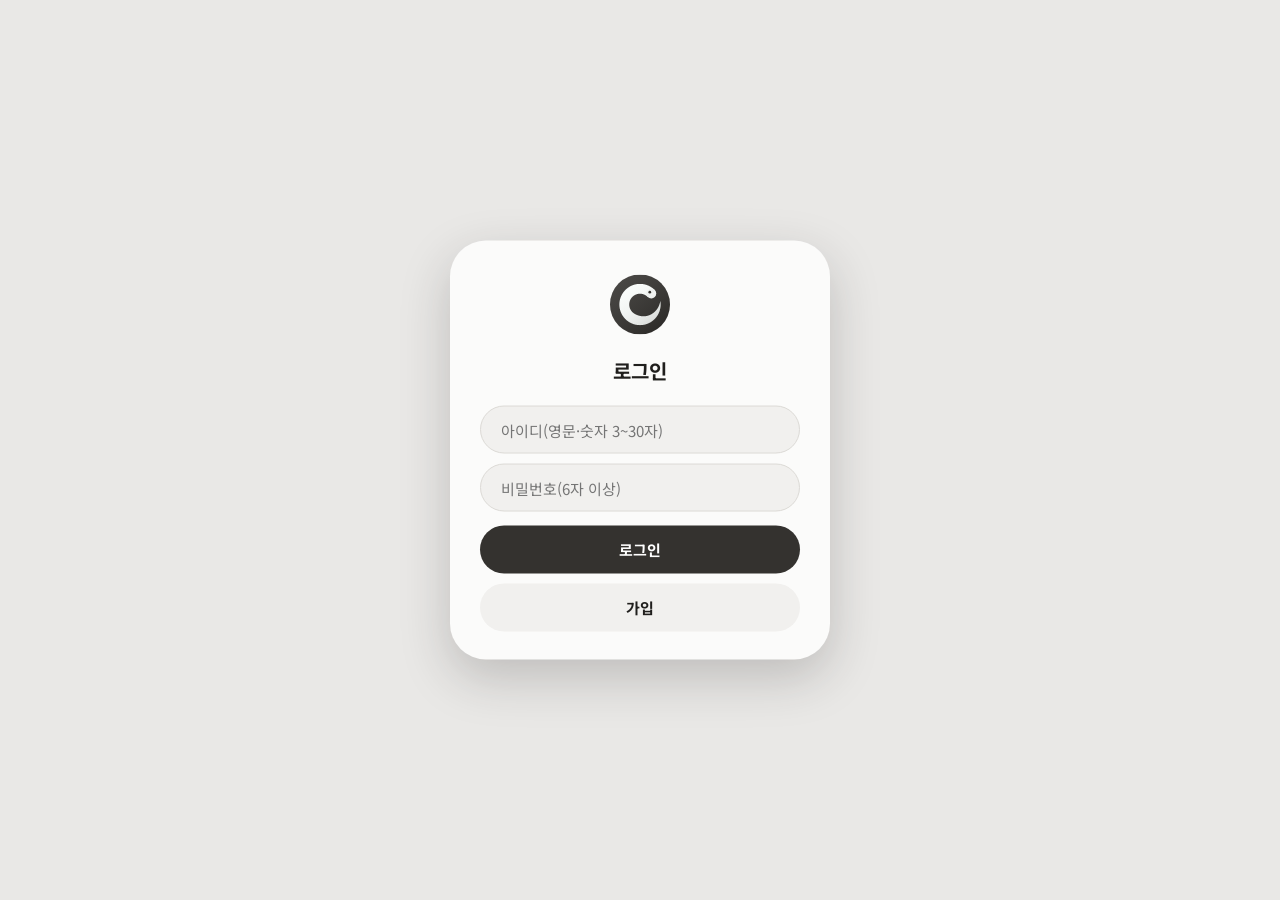
<file: sns-web/index.html>
<!doctype html>
<html lang="ko">
<head>
<meta charset="utf-8">
<!-- 저장된 로그인(snsSess)이 있으면 html에 has-sess를 붙여, 새로고침 때 로그인 창 없이 바로 홈 화면을 그립니다(아래 style).
     로그인이 만료되었거나 로그아웃하면 js/account.js의 setSess가 has-sess를 떼어 로그인 창이 다시 보입니다. -->
<script>document.documentElement.setAttribute("data-design","bento");try{var tm=localStorage.getItem("snsThemeMode");if(tm!=="light"&&tm!=="dark")document.documentElement.setAttribute("data-theme-auto","");if(tm==="dark"||(tm!=="light"&&matchMedia("(prefers-color-scheme: dark)").matches))document.documentElement.setAttribute("data-theme","dark");if(localStorage.getItem("snsSess"))document.documentElement.classList.add("has-sess")}catch(e){}</script>
<meta name="viewport" content="width=device-width, initial-scale=1, viewport-fit=cover">
<style>[hidden]{display:none!important}img{max-width:100%}html.has-sess #connectPanel{display:none!important}</style>
<title>SNS 모아보기</title>
<!-- 탭 아이콘: 로고(아래 <symbol id="logo">)와 같은 그림. 이게 없으면 브라우저가 /favicon.ico를 찾다가 404가 납니다. -->
<link rel="icon" type="image/svg+xml" href="favicon.svg">
<meta name="claude:viewport-fit-sides" content="cover">
<link rel="stylesheet" href="https://fonts.googleapis.com/css2?family=Noto+Sans+KR:wght@400;500;700&family=IBM+Plex+Mono:wght@400;500&display=swap">
<link rel="stylesheet" href="style.css?v=459">
<link rel="stylesheet" href="bento.css?v=459">

<!-- 로고(꼬리를 문 뱀). 한 번만 정의하고 브랜드 버튼·로그인 창·검색 매체 메뉴에서 <use href="#logo">로 씁니다.
     색은 --ouro-bg(바탕)·--ouro-fg(뱀)로 바꿀 수 있고, 없으면 테마의 --accent·--accent-fg를 씁니다. -->
<svg class="sprite" width="0" height="0" aria-hidden="true" focusable="false"><symbol id="logo" viewBox="0 0 128 128"><defs><linearGradient id="ouroBgG" gradientUnits="userSpaceOnUse" x1="20" y1="10" x2="108" y2="118"><stop offset="0" stop-color="#fff" stop-opacity=".10"/><stop offset="1" stop-color="#000" stop-opacity=".14"/></linearGradient><linearGradient id="ouroSnG" gradientUnits="userSpaceOnUse" x1="30" y1="20" x2="100" y2="110"><stop offset="0" stop-color="#fff" stop-opacity=".0"/><stop offset="1" stop-color="#000" stop-opacity=".16"/></linearGradient><g id="logoSnake"><path d="M107.33,56.36 L107.40,56.77 L107.47,57.18 L107.53,57.60 L107.59,58.01 L107.64,58.42 L107.70,58.84 L107.74,59.25 L107.79,59.67 L107.83,60.08 L107.86,60.50 L107.89,60.91 L107.92,61.33 L107.94,61.75 L107.96,62.16 L107.98,62.58 L107.99,63.00 L108.00,63.41 L108.00,63.83 L108.00,64.25 L107.99,64.67 L107.99,65.08 L107.97,65.50 L107.96,65.92 L107.94,66.33 L107.91,66.75 L107.89,67.17 L107.85,67.58 L107.82,68.00 L107.78,68.41 L107.73,68.83 L107.69,69.24 L107.63,69.66 L107.58,70.07 L107.52,70.48 L107.46,70.90 L107.39,71.31 L107.32,71.72 L107.24,72.13 L107.16,72.54 L107.08,72.95 L106.99,73.36 L106.90,73.76 L106.81,74.17 L106.71,74.58 L106.61,74.98 L106.50,75.38 L106.39,75.79 L106.28,76.19 L106.16,76.59 L106.04,76.99 L105.91,77.38 L105.79,77.78 L105.65,78.18 L105.52,78.57 L105.38,78.96 L105.23,79.36 L105.09,79.75 L104.93,80.14 L104.78,80.52 L104.62,80.91 L104.46,81.29 L104.29,81.68 L104.12,82.06 L103.95,82.44 L103.77,82.82 L103.59,83.19 L103.41,83.57 L103.22,83.94 L103.03,84.31 L102.84,84.68 L102.64,85.05 L102.44,85.41 L102.23,85.78 L102.03,86.14 L101.81,86.50 L101.60,86.85 L101.38,87.21 L101.16,87.56 L100.93,87.91 L100.71,88.26 L100.47,88.61 L100.24,88.96 L100.00,89.30 L99.76,89.64 L99.51,89.98 L99.27,90.31 L99.01,90.65 L98.76,90.98 L98.50,91.30 L98.24,91.63 L97.98,91.95 L97.71,92.27 L97.44,92.59 L97.17,92.91 L96.89,93.22 L96.62,93.53 L96.33,93.84 L96.05,94.15 L95.76,94.45 L95.47,94.75 L95.18,95.05 L94.88,95.34 L94.59,95.63 L94.28,95.92 L93.98,96.21 L93.67,96.49 L93.36,96.77 L93.05,97.05 L92.74,97.32 L92.42,97.59 L92.10,97.86 L91.78,98.12 L91.45,98.39 L91.13,98.64 L90.80,98.90 L90.46,99.15 L90.13,99.40 L89.79,99.65 L89.45,99.89 L89.11,100.13 L88.77,100.37 L88.42,100.60 L88.07,100.83 L87.72,101.06 L87.37,101.28 L87.02,101.50 L86.66,101.72 L86.30,101.93 L85.94,102.14 L85.58,102.35 L85.21,102.55 L84.85,102.75 L84.48,102.94 L84.11,103.14 L83.74,103.33 L83.36,103.51 L82.99,103.69 L82.61,103.87 L82.23,104.05 L81.85,104.22 L81.47,104.38 L81.08,104.55 L80.70,104.71 L80.31,104.86 L79.92,105.02 L79.53,105.17 L79.14,105.31 L78.75,105.45 L78.36,105.59 L77.96,105.73 L77.57,105.86 L77.17,105.98 L76.77,106.11 L76.37,106.23 L75.97,106.34 L75.57,106.45 L75.16,106.56 L74.76,106.66 L74.35,106.76 L73.95,106.86 L73.54,106.95 L73.13,107.04 L72.72,107.13 L72.32,107.21 L71.91,107.28 L71.49,107.36 L71.08,107.43 L70.67,107.49 L70.26,107.55 L69.84,107.61 L69.43,107.66 L69.02,107.71 L68.60,107.76 L68.19,107.80 L67.77,107.84 L67.36,107.87 L66.94,107.90 L66.52,107.93 L66.11,107.95 L65.69,107.97 L65.27,107.98 L64.85,107.99 L64.44,108.00 L64.02,108.00 L63.60,108.00 L63.19,107.99 L62.77,107.98 L62.35,107.97 L61.93,107.95 L61.52,107.93 L61.10,107.90 L60.69,107.87 L60.27,107.84 L59.85,107.80 L59.44,107.76 L59.02,107.72 L58.61,107.67 L58.20,107.62 L57.78,107.56 L57.37,107.50 L56.96,107.43 L56.55,107.36 L56.14,107.29 L55.73,107.21 L55.32,107.13 L54.91,107.05 L54.50,106.96 L54.09,106.87 L53.69,106.77 L53.28,106.67 L52.88,106.57 L52.47,106.46 L52.07,106.35 L51.67,106.24 L51.27,106.12 L50.87,106.00 L50.47,105.87 L50.08,105.74 L49.68,105.61 L49.29,105.47 L48.90,105.33 L48.50,105.18 L48.11,105.03 L47.73,104.88 L47.34,104.72 L46.95,104.56 L46.57,104.40 L46.19,104.23 L45.81,104.06 L45.43,103.89 L45.05,103.71 L44.67,103.53 L44.30,103.34 L43.93,103.16 L43.56,102.96 L43.19,102.77 L42.82,102.57 L42.46,102.37 L42.10,102.16 L41.73,101.95 L41.38,101.74 L41.02,101.52 L40.66,101.30 L40.31,101.08 L39.96,100.85 L39.61,100.62 L39.27,100.39 L38.92,100.15 L38.58,99.91 L38.24,99.67 L37.90,99.43 L37.57,99.18 L37.24,98.92 L36.91,98.67 L36.58,98.41 L36.25,98.15 L35.93,97.88 L35.61,97.62 L35.29,97.35 L34.98,97.07 L34.67,96.80 L34.36,96.52 L34.05,96.23 L33.75,95.95 L33.44,95.66 L33.15,95.37 L32.85,95.07 L32.56,94.78 L32.27,94.48 L31.98,94.18 L31.69,93.87 L31.41,93.56 L31.13,93.25 L30.86,92.94 L30.58,92.62 L30.31,92.31 L30.05,91.99 L29.78,91.66 L29.52,91.34 L29.26,91.01 L29.01,90.68 L28.76,90.34 L28.51,90.01 L28.27,89.67 L28.02,89.33 L27.78,88.99 L27.55,88.64 L27.32,88.30 L27.09,87.95 L26.86,87.60 L26.64,87.24 L26.42,86.89 L26.21,86.53 L26.00,86.17 L25.79,85.81 L25.58,85.45 L25.38,85.08 L25.18,84.72 L24.99,84.35 L24.80,83.98 L24.61,83.60 L24.42,83.23 L24.24,82.85 L24.07,82.47 L23.89,82.09 L23.72,81.71 L23.56,81.33 L23.39,80.95 L23.24,80.56 L23.08,80.17 L22.93,79.78 L22.78,79.39 L22.64,79.00 L22.50,78.61 L22.36,78.22 L22.23,77.82 L22.10,77.42 L21.97,77.03 L21.85,76.63 L21.73,76.23 L21.62,75.83 L21.51,75.42 L21.40,75.02 L21.30,74.61 L21.20,74.21 L21.11,73.80 L21.01,73.40 L20.93,72.99 L20.84,72.58 L20.77,72.17 L20.69,71.76 L20.62,71.35 L20.55,70.94 L20.49,70.52 L20.43,70.11 L20.37,69.70 L20.32,69.28 L20.27,68.87 L20.23,68.45 L20.19,68.04 L20.15,67.62 L20.12,67.21 L20.09,66.79 L20.06,66.37 L20.04,65.96 L20.03,65.54 L20.01,65.12 L20.01,64.71 L20.00,64.29 L20.00,63.87 L20.00,63.45 L20.01,63.04 L20.02,62.62 L20.04,62.20 L20.06,61.79 L20.08,61.37 L20.11,60.95 L20.14,60.54 L20.17,60.12 L20.21,59.71 L20.25,59.29 L20.30,58.88 L20.35,58.46 L20.40,58.05 L20.46,57.64 L20.53,57.22 L20.59,56.81 L20.66,56.40 L20.74,55.99 L20.81,55.58 L20.90,55.17 L20.98,54.76 L21.07,54.35 L21.16,53.95 L21.26,53.54 L21.36,53.14 L21.47,52.73 L21.58,52.33 L21.69,51.93 L21.80,51.53 L21.92,51.13 L22.05,50.73 L22.18,50.33 L22.31,49.94 L22.44,49.54 L22.58,49.15 L22.72,48.76 L22.87,48.37 L23.02,47.98 L23.18,47.59 L23.33,47.20 L23.49,46.82 L23.66,46.43 L23.83,46.05 L24.00,45.67 L24.17,45.29 L24.35,44.92 L24.54,44.54 L24.72,44.17 L24.91,43.80 L25.11,43.43 L25.30,43.06 L25.50,42.69 L25.71,42.33 L25.91,41.97 L26.12,41.61 L26.34,41.25 L26.56,40.89 L26.78,40.54 L27.00,40.19 L27.23,39.84 L27.46,39.49 L27.69,39.14 L27.93,38.80 L28.17,38.46 L28.42,38.12 L28.66,37.78 L28.91,37.45 L29.17,37.12 L29.42,36.79 L29.68,36.46 L29.94,36.14 L30.21,35.82 L30.48,35.50 L30.75,35.18 L31.03,34.87 L31.30,34.56 L31.58,34.25 L31.87,33.94 L32.15,33.64 L32.44,33.34 L32.74,33.04 L33.03,32.74 L33.33,32.45 L33.63,32.16 L33.93,31.88 L34.24,31.59 L34.55,31.31 L34.86,31.03 L35.17,30.76 L35.49,30.49 L35.81,30.22 L36.13,29.95 L36.45,29.69 L36.78,29.43 L37.11,29.17 L37.44,28.92 L37.77,28.67 L38.11,28.42 L38.45,28.18 L38.79,27.94 L39.13,27.70 L39.48,27.47 L39.83,27.24 L40.18,27.01 L40.53,26.78 L40.88,26.56 L41.24,26.35 L41.60,26.13 L41.96,25.92 L42.32,25.71 L42.68,25.51 L43.05,25.31 L43.42,25.11 L43.79,24.92 L44.16,24.73 L44.53,24.54 L44.91,24.36 L45.28,24.18 L45.66,24.00 L46.04,23.83 L46.42,23.66 L46.81,23.50 L47.19,23.34 L47.58,23.18 L47.96,23.03 L48.35,22.88 L48.74,22.73 L49.14,22.59 L49.53,22.45 L49.92,22.31 L50.32,22.18 L50.72,22.05 L51.12,21.93 L51.52,21.81 L51.92,21.69 L52.32,21.58 L52.72,21.47 L53.12,21.37 L53.53,21.26 L53.94,21.17 L54.34,21.07 L54.75,20.98 L55.16,20.90 L55.57,20.82 L55.98,20.74 L56.39,20.66 L56.80,20.59 L57.21,20.53 L57.62,20.46 L58.04,20.41 L58.45,20.35 L58.86,20.30 L59.28,20.25 L59.69,20.21 L60.11,20.17 L60.52,20.14 L60.94,20.11 L61.36,20.08 L61.77,20.06 L62.19,20.04 L62.61,20.02 L63.02,20.01 L63.44,20.00 L63.86,20.00 L64.28,20.00 L64.69,20.01 L65.11,20.01 L65.53,20.03 L65.94,20.04 L66.36,20.06 L66.78,20.09 L67.19,20.12 L67.61,20.15 L68.03,20.18 L68.44,20.22 L68.86,20.27 L69.27,20.32 L69.68,20.37 L70.10,20.42 L70.51,20.48 L70.92,20.55 L71.34,20.62 L71.75,20.69 L72.16,20.76 L72.57,20.84 L72.98,20.93 L73.38,21.01 L73.79,21.10 L74.20,21.20 L74.60,21.30 L75.01,21.40 L75.41,21.51 L75.81,21.62 L76.21,21.73 L76.61,21.85 L77.01,21.97 L77.41,22.09 L77.81,22.22 L78.20,22.36 L78.60,22.49 L78.99,22.63 L79.38,22.78 L79.77,22.92 L80.16,23.08 L80.55,23.23 L80.93,23.39 L81.32,23.55 L81.70,23.72 L82.08,23.89 L82.46,24.06 L82.84,24.24 L83.22,24.42 L83.59,24.60 L83.96,24.79 L84.34,24.98 L84.70,25.18 L85.07,25.37 L85.44,25.58 L85.80,25.78 L86.16,25.99 L86.52,26.20 L86.88,26.42 L87.23,26.63 L87.59,26.86 L87.94,27.08 L88.29,27.31 L88.63,27.54 L88.98,27.78 L89.32,28.02 L89.66,28.26 L90.00,28.50 L90.33,28.75 L90.67,29.00 L91.00,29.26 L91.33,29.51 L91.65,29.77 L91.98,30.04 L92.30,30.31 L92.61,30.58 L92.93,30.85 L93.24,31.12 L93.55,31.40 L93.86,31.68 L94.17,31.97 L94.47,32.26 L94.77,32.55 L95.07,32.84 L95.36,33.14 L95.65,33.44 L80.54,48.02 L80.39,47.87 L80.24,47.71 L80.08,47.56 L79.93,47.41 L79.77,47.26 L79.61,47.11 L79.45,46.96 L79.29,46.81 L79.12,46.67 L78.96,46.53 L78.79,46.39 L78.62,46.25 L78.45,46.11 L78.28,45.97 L78.11,45.84 L77.94,45.71 L77.77,45.57 L77.59,45.44 L77.41,45.32 L77.24,45.19 L77.06,45.07 L76.88,44.94 L76.70,44.82 L76.51,44.70 L76.33,44.58 L76.14,44.47 L75.96,44.35 L75.77,44.24 L75.58,44.13 L75.40,44.02 L75.21,43.91 L75.01,43.81 L74.82,43.71 L74.63,43.60 L74.44,43.50 L74.24,43.41 L74.05,43.31 L73.85,43.22 L73.65,43.12 L73.45,43.03 L73.25,42.94 L73.05,42.86 L72.85,42.77 L72.65,42.69 L72.45,42.61 L72.24,42.53 L72.04,42.45 L71.84,42.38 L71.63,42.30 L71.42,42.23 L71.22,42.16 L71.01,42.09 L70.80,42.03 L70.59,41.97 L70.38,41.90 L70.17,41.84 L69.96,41.79 L69.75,41.73 L69.54,41.68 L69.33,41.63 L69.12,41.58 L68.90,41.53 L68.69,41.48 L68.48,41.44 L68.26,41.40 L68.05,41.36 L67.83,41.32 L67.62,41.29 L67.40,41.25 L67.19,41.22 L66.97,41.19 L66.76,41.17 L66.54,41.14 L66.32,41.12 L66.10,41.10 L65.89,41.08 L65.67,41.06 L65.45,41.05 L65.23,41.03 L65.02,41.02 L64.80,41.01 L64.58,41.01 L64.36,41.00 L64.14,41.00 L63.93,41.00 L63.71,41.00 L63.49,41.01 L63.27,41.01 L63.05,41.02 L62.84,41.03 L62.62,41.04 L62.40,41.06 L62.18,41.07 L61.97,41.09 L61.75,41.11 L61.53,41.13 L61.32,41.16 L61.10,41.18 L60.88,41.21 L60.67,41.24 L60.45,41.28 L60.24,41.31 L60.02,41.35 L59.81,41.39 L59.59,41.43 L59.38,41.47 L59.16,41.51 L58.95,41.56 L58.74,41.61 L58.53,41.66 L58.32,41.71 L58.10,41.77 L57.89,41.83 L57.68,41.88 L57.47,41.95 L57.27,42.01 L57.06,42.07 L56.85,42.14 L56.64,42.21 L56.44,42.28 L56.23,42.35 L56.03,42.43 L55.82,42.50 L55.62,42.58 L55.42,42.66 L55.21,42.74 L55.01,42.83 L54.81,42.92 L54.61,43.00 L54.41,43.09 L54.22,43.18 L54.02,43.28 L53.82,43.37 L53.63,43.47 L53.43,43.57 L53.24,43.67 L53.05,43.78 L52.86,43.88 L52.67,43.99 L52.48,44.09 L52.29,44.20 L52.10,44.32 L51.92,44.43 L51.73,44.55 L51.55,44.66 L51.36,44.78 L51.18,44.90 L51.00,45.03 L50.82,45.15 L50.64,45.28 L50.47,45.40 L50.29,45.53 L50.12,45.66 L49.94,45.80 L49.77,45.93 L49.60,46.07 L49.43,46.20 L49.26,46.34 L49.10,46.48 L48.93,46.62 L48.77,46.77 L48.60,46.91 L48.44,47.06 L48.28,47.21 L48.12,47.36 L47.97,47.51 L47.81,47.66 L47.66,47.82 L47.50,47.97 L47.35,48.13 L47.20,48.29 L47.06,48.45 L46.91,48.61 L46.76,48.77 L46.62,48.94 L46.48,49.10 L46.34,49.27 L46.20,49.44 L46.06,49.61 L45.93,49.78 L45.79,49.95 L45.66,50.12 L45.53,50.30 L45.40,50.47 L45.27,50.65 L45.15,50.83 L45.02,51.01 L44.90,51.19 L44.78,51.37 L44.66,51.55 L44.54,51.74 L44.43,51.92 L44.31,52.11 L44.20,52.29 L44.09,52.48 L43.98,52.67 L43.88,52.86 L43.77,53.05 L43.67,53.25 L43.57,53.44 L43.47,53.63 L43.37,53.83 L43.28,54.02 L43.18,54.22 L43.09,54.42 L43.00,54.62 L42.91,54.82 L42.83,55.02 L42.74,55.22 L42.66,55.42 L42.58,55.62 L42.50,55.83 L42.42,56.03 L42.35,56.24 L42.28,56.44 L42.21,56.65 L42.14,56.86 L42.07,57.06 L42.01,57.27 L41.94,57.48 L41.88,57.69 L41.82,57.90 L41.77,58.11 L41.71,58.32 L41.66,58.53 L41.61,58.75 L41.56,58.96 L41.51,59.17 L41.47,59.38 L41.43,59.60 L41.38,59.81 L41.35,60.03 L41.31,60.24 L41.27,60.46 L41.24,60.67 L41.21,60.89 L41.18,61.11 L41.16,61.32 L41.13,61.54 L41.11,61.76 L41.09,61.97 L41.07,62.19 L41.06,62.41 L41.04,62.63 L41.03,62.84 L41.02,63.06 L41.01,63.28 L41.01,63.50 L41.00,63.71 L41.00,63.93 L41.00,64.15 L41.00,64.37 L41.01,64.59 L41.01,64.81 L41.02,65.02 L41.03,65.24 L41.05,65.46 L41.06,65.68 L41.08,65.89 L41.10,66.11 L41.12,66.33 L41.14,66.55 L41.17,66.76 L41.19,66.98 L41.22,67.19 L41.25,67.41 L41.29,67.63 L41.32,67.84 L41.36,68.06 L41.40,68.27 L41.44,68.48 L41.48,68.70 L41.53,68.91 L41.58,69.12 L41.63,69.34 L41.68,69.55 L41.73,69.76 L41.79,69.97 L41.85,70.18 L41.91,70.39 L41.97,70.60 L42.03,70.81 L42.10,71.02 L42.16,71.22 L42.23,71.43 L42.30,71.64 L42.38,71.84 L42.45,72.05 L42.53,72.25 L42.61,72.45 L42.69,72.66 L42.77,72.86 L42.86,73.06 L42.95,73.26 L43.03,73.46 L43.13,73.66 L43.22,73.85 L43.31,74.05 L43.41,74.25 L43.51,74.44 L43.61,74.64 L43.71,74.83 L43.81,75.02 L43.92,75.21 L44.02,75.40 L44.13,75.59 L44.24,75.78 L44.36,75.96 L44.47,76.15 L44.59,76.34 L44.71,76.52 L44.83,76.70 L44.95,76.88 L45.07,77.06 L45.19,77.24 L45.32,77.42 L45.45,77.60 L45.58,77.77 L45.71,77.95 L45.84,78.12 L45.98,78.29 L46.11,78.46 L46.25,78.63 L46.39,78.80 L46.53,78.96 L46.68,79.13 L46.82,79.29 L46.97,79.45 L47.11,79.61 L47.26,79.77 L47.41,79.93 L47.56,80.09 L47.72,80.24 L47.87,80.40 L48.03,80.55 L48.19,80.70 L48.34,80.85 L48.50,81.00 L48.67,81.14 L48.83,81.29 L48.99,81.43 L49.16,81.57 L49.33,81.71 L49.50,81.85 L49.67,81.99 L49.84,82.12 L50.01,82.26 L50.18,82.39 L50.36,82.52 L50.54,82.65 L50.71,82.77 L50.89,82.90 L51.07,83.02 L51.25,83.14 L51.43,83.26 L51.62,83.38 L51.80,83.50 L51.99,83.61 L52.17,83.73 L52.36,83.84 L52.55,83.95 L52.74,84.06 L52.93,84.16 L53.12,84.27 L53.31,84.38 L53.50,84.48 L53.69,84.59 L53.89,84.69 L54.08,84.79 L54.27,84.89 L54.47,84.99 L54.66,85.09 L54.86,85.19 L55.06,85.29 L55.25,85.38 L55.45,85.48 L55.65,85.57 L55.85,85.66 L56.05,85.75 L56.25,85.85 L56.45,85.94 L56.65,86.02 L56.86,86.11 L57.06,86.20 L57.26,86.28 L57.47,86.37 L57.68,86.45 L57.88,86.54 L58.09,86.62 L58.30,86.70 L58.51,86.78 L58.72,86.86 L58.93,86.93 L59.14,87.01 L59.35,87.09 L59.57,87.16 L59.78,87.23 L59.99,87.30 L60.21,87.38 L60.43,87.44 L60.64,87.51 L60.86,87.58 L61.08,87.65 L61.30,87.71 L61.52,87.78 L61.74,87.84 L61.97,87.90 L62.19,87.96 L62.41,88.02 L62.64,88.08 L62.87,88.13 L63.09,88.19 L63.32,88.24 L63.55,88.29 L63.78,88.34 L64.01,88.39 L64.24,88.44 L64.48,88.49 L64.71,88.54 L64.94,88.58 L65.18,88.62 L65.42,88.66 L65.65,88.70 L65.89,88.74 L66.13,88.78 L66.37,88.82 L66.61,88.85 L66.86,88.88 L67.10,88.91 L67.34,88.94 L67.59,88.97 L67.83,89.00 L68.08,89.02 L68.33,89.04 L68.58,89.07 L68.83,89.08 L69.08,89.10 L69.33,89.12 L69.58,89.13 L69.84,89.15 L70.09,89.16 L70.35,89.16 L70.60,89.17 L70.86,89.18 L71.12,89.18 L71.38,89.18 L71.64,89.18 L71.90,89.18 L72.16,89.17 L72.42,89.17 L72.68,89.16 L72.95,89.15 L73.21,89.14 L73.48,89.12 L73.75,89.10 L74.01,89.09 L74.28,89.06 L74.55,89.04 L74.82,89.02 L75.09,88.99 L75.36,88.96 L75.63,88.93 L75.91,88.89 L76.18,88.86 L76.45,88.82 L76.73,88.78 L77.00,88.73 L77.28,88.69 L77.56,88.64 L77.83,88.59 L78.11,88.53 L78.39,88.48 L78.67,88.42 L78.95,88.36 L79.23,88.29 L79.51,88.23 L79.79,88.16 L80.07,88.09 L80.35,88.01 L80.64,87.94 L80.92,87.86 L81.20,87.78 L81.49,87.69 L81.77,87.60 L82.05,87.51 L82.34,87.42 L82.62,87.32 L82.91,87.23 L83.19,87.12 L83.48,87.02 L83.76,86.91 L84.05,86.80 L84.33,86.69 L84.62,86.57 L84.90,86.45 L85.19,86.33 L85.47,86.21 L85.76,86.08 L86.04,85.95 L86.33,85.81 L86.61,85.68 L86.90,85.54 L87.18,85.39 L87.47,85.25 L87.75,85.10 L88.03,84.95 L88.32,84.79 L88.60,84.63 L88.88,84.47 L89.16,84.30 L89.44,84.14 L89.72,83.96 L90.00,83.79 L90.28,83.61 L90.56,83.43 L90.84,83.24 L91.12,83.06 L91.40,82.87 L91.67,82.67 L91.95,82.47 L92.22,82.27 L92.49,82.07 L92.77,81.86 L93.04,81.65 L93.31,81.44 L93.58,81.22 L93.84,81.00 L94.11,80.77 L94.38,80.55 L94.64,80.31 L94.90,80.08 L95.16,79.84 L95.42,79.60 L95.68,79.36 L95.94,79.11 L96.20,78.86 L96.45,78.60 L96.70,78.35 L96.95,78.09 L97.20,77.82 L97.45,77.55 L97.70,77.28 L97.94,77.01 L98.18,76.73 L98.42,76.45 L98.66,76.16 L98.89,75.88 L99.13,75.59 L99.36,75.29 L99.59,74.99 L99.82,74.69 L100.04,74.39 L100.27,74.08 L100.49,73.77 L100.70,73.46 L100.92,73.14 L101.13,72.82 L101.35,72.50 L101.55,72.17 L101.76,71.84 L101.96,71.51 L102.16,71.17 L102.36,70.84 L102.55,70.49 L102.75,70.15 L102.94,69.80 L103.12,69.45 L103.30,69.10 L103.49,68.74 L103.66,68.38 L103.84,68.02 L104.01,67.65 L104.17,67.28 L104.34,66.91 L104.50,66.54 L104.66,66.16 L104.81,65.78 L104.96,65.40 L105.11,65.01 L105.25,64.62 L105.39,64.23 L105.53,63.84 L105.66,63.44 L105.79,63.05 L105.92,62.65 L106.04,62.24 L106.16,61.84 L106.27,61.43 L106.38,61.02 L106.49,60.61 L106.59,60.19 L106.69,59.77 L106.79,59.35 L106.88,58.93 L106.96,58.51 L107.05,58.08 L107.12,57.66 L107.20,57.23 L107.27,56.79 L107.33,56.36Z"/><circle cx="88.10" cy="40.73" r="10.5"/></g></defs><circle cx="64" cy="64" r="64" style="fill:var(--ouro-bg,var(--accent))"/><circle cx="64" cy="64" r="64" fill="url(#ouroBgG)"/><use href="#logoSnake" style="fill:var(--ouro-fg,var(--accent-fg))"/><use href="#logoSnake" fill="url(#ouroSnG)"/><circle cx="84.88" cy="37.80" r="2.9" style="fill:var(--ouro-bg,var(--accent))"/></symbol></svg>
<header>
  <div id="infoCard2" class="infocard info2"></div>
  <div class="toolbar">
    <div id="loginBar" class="loginbar" hidden></div>
    <button id="checkNow" class="primary refreshbtn" type="button" aria-label="지금 최신화" title="지금 최신화" hidden><span id="dot" class="dot"></span></button>
  </div>
  <h1>SNS 모아보기</h1>
  <div class="sbox">
    <button id="sScope" class="sscope" type="button" aria-haspopup="true" aria-expanded="false" aria-label="검색할 매체 설정" title="검색할 매체 설정"><span id="sScopeIcons" class="sicons"></span></button>
    <div id="sMenu" class="smenu" hidden></div>
    <input id="q" type="search" autocomplete="off" placeholder="글 검색 (제목·내용·작성자·매체·그룹)" aria-label="글 검색">
    <button id="sGo" class="sgo" type="button" aria-haspopup="dialog" aria-label="계정 찾기 (추적할 계정 추가)" hidden><svg viewBox="0 0 24 24" width="18" height="18" fill="none" stroke="currentColor" stroke-width="2.2" stroke-linecap="round" aria-hidden="true"><circle cx="10" cy="8" r="3.6"/><path d="M3.5 19.5c.8-3.4 3.4-5.3 6.5-5.3 1.5 0 2.8.4 3.9 1.2M18 13.5v6M15 16.5h6"/></svg></button>
    <div id="sResults" class="sresults posts" role="region" aria-label="글 검색 결과" hidden></div>
  </div>
  <button id="brand" class="brand" type="button" title="SNS 모아보기 · 홈으로" aria-label="SNS 모아보기 홈"><svg viewBox="0 0 128 128" aria-hidden="true"><use href="#logo"/></svg></button>
  <button id="themeSwitch" class="themeswitch" type="button" role="switch" aria-checked="false" aria-label="다크 모드 (우클릭: 기기 설정 따르기)">
    <svg viewBox="0 0 24 24" aria-hidden="true"><g class="ts-sun" fill="none" stroke="currentColor" stroke-width="1.7" stroke-linecap="round"><circle cx="6.8" cy="6.8" r="2.3"/><path d="M6.8 1.9v1.1M6.8 10.6v1.1M1.9 6.8h1.1M10.6 6.8h1.1M3.3 3.3l.8.8M9.5 9.5l.8.8M3.3 10.3l.8-.8M9.5 4.1l.8-.8"/></g><path class="ts-auto" d="M5.2 18.8L18.8 5.2" fill="none" stroke="currentColor" stroke-width="1.9" stroke-linecap="round"/><path class="ts-moon" d="M21.3 18.1A4.3 4.3 0 0 1 15.7 12.5a4.3 4.3 0 1 0 5.6 5.6z" fill="none" stroke="currentColor" stroke-width="1.7" stroke-linejoin="round"/></svg>
  </button>
  <nav class="navbtns" aria-label="화면 이동">
    <button id="navHome" class="navbtn on" type="button">홈</button>
    <button id="navFav" class="navbtn" type="button" title="즐겨찾기한 사람만 보기">즐겨찾기</button>
    <button id="navCommunity" class="navbtn" type="button" title="모든 사용자가 같이 보는 게시판" hidden>커뮤니티</button>
    <button id="navManage" class="navbtn" type="button" hidden>추적 계정 관리</button>
    <button id="navAdmin" class="navbtn" type="button" title="관리(관리자 전용)" aria-label="관리" hidden>관리</button>
  </nav>
  <div class="acctwrap">
    <button id="connAcct" class="avatar" type="button" aria-haspopup="dialog" aria-label="설정" hidden><span id="avLetter">?</span></button>
  </div>
</header>

<span id="connText" hidden>로그인하면 서버와 연결됩니다.</span>


<div id="tour" hidden>
  <div class="tour-hole"></div>
  <div class="tour-tip" role="dialog" aria-live="polite" aria-labelledby="tourTitle">
    <small class="tour-step"></small>
    <b id="tourTitle" class="tour-title"></b>
    <p class="tour-text"></p>
    <div class="tour-foot"><button id="tourSkip" class="tour-skip" type="button">건너뛰기</button><span class="tour-dots"></span><button id="tourPrev" type="button">이전</button><button id="tourNext" class="primary" type="button">다음</button></div>
  </div>
</div>

<div id="acctModal" class="modal-back" role="dialog" aria-modal="true" aria-labelledby="amTitle" hidden>
  <div class="modal">
    <button id="amX" class="x" type="button" aria-label="닫기">×</button>
    <h2 id="amTitle">계정 관리</h2>
    <form id="pwForm" class="amsec" autocomplete="off">
      <b>비밀번호 변경</b>
      <input id="pwOld" type="password" placeholder="현재 비밀번호" aria-label="현재 비밀번호" autocomplete="new-password" required>
      <input id="pwNew" type="password" placeholder="새 비밀번호(6자 이상)" aria-label="새 비밀번호" autocomplete="new-password" required minlength="6">
      <input id="pwNew2" type="password" placeholder="새 비밀번호 확인" aria-label="새 비밀번호 확인" autocomplete="new-password" required minlength="6">
      <button class="primary" type="submit">변경</button>
      <p id="pwMsg" class="hint" hidden></p>
      <p class="hint">변경하면 다른 기기의 로그인은 모두 풀리고, 이 기기는 유지됩니다.</p>
    </form>
    <form id="delForm" class="amsec" autocomplete="off">
      <b>계정 삭제</b>
      <p class="hint">이 아이디와 서버에 저장된 추적 계정·설정·본 글 기록, 커뮤니티에 쓴 글·댓글이 지워집니다. 되돌릴 수 없습니다.</p>
      <input id="delPw" type="password" placeholder="비밀번호 확인" aria-label="비밀번호 확인" autocomplete="new-password">
      <button id="delBtn" class="danger" type="button">계정 삭제</button>
      <p id="delMsg" class="hint" hidden></p>
    </form>
  </div>
</div>

<div id="gmModal" class="modal-back" role="dialog" aria-modal="true" aria-labelledby="gmTitle" hidden>
  <div class="modal">
    <button id="gmX" class="x" type="button" aria-label="닫기">×</button>
    <h2 id="gmTitle">그룹 수정</h2>
    <label class="hint" for="gmSel">수정할 그룹</label>
    <select id="gmSel"></select>
    <label class="hint" for="gmName">새 이름</label>
    <input id="gmName" type="text" maxlength="30" autocomplete="off" placeholder="새 그룹 이름">
    <p id="gmErr" class="error" hidden></p>
    <div class="foot"><button id="gmCancel" type="button">취소</button><button id="gmOk" class="primary" type="button">저장</button></div>
  </div>
</div>

<div id="afModal" class="modal-back" role="dialog" aria-modal="true" aria-labelledby="afTitle" hidden>
  <div class="modal af">
    <button id="afX" class="x" type="button" aria-label="닫기">×</button>
    <h2 id="afTitle">계정 찾기</h2>
    <p class="hint">이름·@아이디·프로필 주소로 계정을 찾아 추적 목록에 추가합니다. 프로필 주소나 @아이디는 검색 없이 바로 추가할 수 있어요.</p>
    <div id="afPlats" class="af-plats" role="radiogroup" aria-label="찾을 매체"></div>
    <div class="af-bar">
      <input id="afQ" type="search" autocomplete="off" placeholder="이름·@아이디·프로필 주소" aria-label="찾을 계정 (Enter로 찾기)">
      <button id="afGo" class="primary" type="button">찾기</button>
    </div>
    <div id="afResults" class="sresults af-res" hidden></div>
  </div>
</div>

<div id="rmModal" class="modal-back" role="dialog" aria-modal="true" aria-labelledby="rmTitle" hidden>
  <div class="modal">
    <button id="rmX" class="x" type="button" aria-label="닫기">×</button>
    <h2 id="rmTitle">선택한 계정을 제거할까요?</h2>
    <p id="rmList" class="hint"></p>
    <p class="hint">추적 목록에서 빠지고, 이 계정으로 모은 글도 함께 지워집니다. 되돌릴 수 없습니다.</p>
    <div class="foot"><button id="rmCancel" type="button">취소</button><button id="rmOk" class="danger" type="button">제거</button></div>
  </div>
</div>

<div id="viewer" class="viewer-back" role="dialog" aria-modal="true" aria-label="글 보기" hidden>
  <button id="vPrev" class="vnav" type="button" aria-label="이전 글">‹</button>
  <button id="vNext" class="vnav" type="button" aria-label="다음 글">›</button>
  <div class="viewer">
    <div class="vh"><b id="vTitle"></b><button id="vShare" type="button" title="이 글을 커뮤니티 글로 공유합니다(링크와 계정 태그를 채운 글쓰기)">커뮤니티에 공유</button><button id="vTab" type="button" title="원본 글을 이 브라우저의 새 탭에서 엽니다">새 탭으로 열기</button><button id="vWin" type="button" title="원본 글을 따로 떨어진 새 창에서 엽니다">새 창으로 열기</button><button id="vClose" type="button" aria-label="닫기">×</button></div>
    <div id="vBody" class="vb"></div>
  </div>
</div>

<div class="layout">
  <aside>
    <section class="panel" id="connectPanel">
      <svg class="cp-logo" viewBox="0 0 128 128" aria-hidden="true"><use href="#logo"/></svg>
      <h2>로그인</h2>
      <div id="acct" hidden>
        <form id="acctForm" class="row">
          <input id="acctEmail" type="text" placeholder="아이디(영문·숫자 3~30자)" aria-label="아이디" autocomplete="username" required minlength="3" maxlength="30">
          <input id="acctPw" type="password" placeholder="비밀번호(6자 이상)" aria-label="비밀번호" autocomplete="current-password" required minlength="6">
          <button class="primary" type="submit">로그인</button>
          <button id="acctSignup" type="button">가입</button>
        </form>
        <div id="acctUser" class="row" hidden><span id="acctWho" class="hint"></span><button id="acctOut" type="button">로그아웃</button></div>
        <p id="acctMsg" class="hint" hidden></p>
      </div>
    </section>

    <div id="setBack" hidden></div>
    <section class="panel" id="setPanel" hidden role="dialog" aria-modal="true" aria-label="설정">
      <button type="button" class="setx" id="setClose" aria-label="닫기">×</button>
      <h2>설정</h2>
      <div id="setBody" class="setbody">
        <div id="menuWho" class="menuwho"></div>
        <button id="themeBtn" type="button">☾ 다크 모드</button>
        <button id="menuSettings" type="button">계정 관리</button>
        <button id="navHelp" type="button">사용 설명 다시 보기</button>
        <button id="clear" class="danger" type="button">수집한 글 모두 삭제</button>
        <button id="connOut" type="button">로그아웃</button>
      </div>
    </section>

    <section class="panel" id="trackPanel" hidden>
      <div class="mg-head"><h2>추적 계정 관리</h2><span id="mgCount" class="mg-count"></span></div>
      <details id="mgHelp" class="mg-help">
        <summary>사용 방법</summary>
        <ul>
          <li><b>계정</b>을 누르면 골라집니다(여러 개 가능). <b>그룹 이름</b>을 누르면 그 그룹의 계정이 한꺼번에 골라집니다.</li>
          <li>고른 뒤 아래 막대에서 <b>가져올 기간</b>을 정하거나, <b>그룹 이름</b>을 적어 그룹화하거나, <b>숨기기</b>·<b>제거</b>를 합니다.</li>
          <li>같은 사람의 유튜브·X·인스타 계정을 한 그룹에 넣으면 홈에서 한 사람으로 모아 봅니다.</li>
          <li><b>숨긴 그룹</b>은 홈에 나오지 않고 글도 모으지 않습니다. 그룹 오른쪽 눈 버튼으로 바로 숨기거나 다시 보이게 할 수 있습니다.</li>
          <li>그룹 오른쪽 <b>☆</b>로 즐겨찾기, 휴지통 버튼으로 <b>그룹 삭제</b>(계정은 그룹화하지 않은 계정으로 남음)를 합니다.</li>
          <li><b>유튜브 계정</b> 옆 눈 버튼은 <b>일반 영상·쇼츠·게시물</b>을 따로 숨기는 창을 엽니다. 끈 종류는 홈에 나오지 않고 모으지도 않습니다(셋 다 끄면 계정 숨기기와 같음). 일부만 끈 계정은 눈 버튼에 가로줄이 그어집니다(모두 숨기면 사선).</li>
          <li>그룹 안 계정 옆 눈 버튼은 <b>그 계정만 숨기기</b>, ×는 <b>그 그룹에서 빼기</b>입니다. 그룹화하지 않은 계정 옆 ×는 추적 목록에서 제거합니다.</li>
          <li>계정 추가는 위쪽 검색창에서 합니다(이름·@아이디·프로필 주소를 넣고 Enter).</li>
        </ul>
      </details>
      <div id="mgList" class="mg-list" aria-label="추적 계정"></div>
      <div id="mgBar" class="mg-bar">
        <div class="mg-selrow">
          <div id="selBar" class="mg-selinfo" aria-live="polite"></div>
          <button id="selAll" type="button" class="mg-link">전체 선택</button>
          <button id="selClear" type="button" class="mg-link" hidden>선택 해제</button>
        </div>
        <div class="mg-actions">
          <div class="mg-act">
            <select id="dDays" aria-label="고른 계정의 가져올 기간"><option value="0">기본(맨 위 기간)</option><option value="7">1주 (7일)</option><option value="14">2주 (14일)</option><option value="30">1개월 (30일)</option><option value="60">2개월 (60일)</option></select>
            <button id="dApply" type="button">기간 적용</button>
          </div>
          <form id="groupForm" class="mg-act">
            <input id="gName" type="text" maxlength="30" placeholder="그룹 이름" aria-label="넣을 그룹 이름" autocomplete="off">
            <button type="submit">그룹화</button>
            <button id="gClear" type="button" title="고른 계정을 그룹에서 뺍니다">그룹 해제</button>
          </form>
          <div class="mg-act">
            <button id="selHide" type="button">숨기기</button>
            <button id="selRemove" type="button" class="danger">제거</button>
          </div>
        </div>
      </div>
    </section>

    <section class="panel" id="communityPanel" hidden>
      <div class="mg-head cm-headrow">
        <button type="button" id="cmBack" class="cm-back" aria-label="커뮤니티 목록으로" title="커뮤니티 목록으로" hidden>←</button>
        <h2 id="cmTitle">커뮤니티</h2><span id="cmCount" class="mg-count"></span>
        <input id="cmFind" class="cm-find" type="search" placeholder="커뮤니티 찾기" aria-label="커뮤니티 찾기" autocomplete="off">
        <button type="button" id="cmScrap" class="cm-scrapbtn" title="스크랩한 글 (나중에 볼 글)" hidden><span class="ic" aria-hidden="true"></span><span class="t">스크랩</span><span class="n"></span></button>
        <button type="button" id="cmBell" class="cm-bell" aria-haspopup="true" aria-expanded="false" aria-label="알림" title="내 글의 댓글 · 내 댓글의 답글">알림<span class="n"></span></button>
        <button type="button" id="cmNew" class="cm-new" hidden>글쓰기</button>
        <div id="cmNotif" class="cm-notif" role="dialog" aria-label="알림" hidden></div>
      </div>
      <div id="cmCats" class="cm-cats" role="tablist" aria-label="분류" hidden></div>
      <div id="cmWrite" class="cm-write" hidden></div>
      <div id="cmList" class="cm-list"></div>
    </section>

    <section class="panel" id="adminPanel" hidden>
      <div class="mg-head"><h2>관리</h2><span id="adCount" class="mg-count"></span>
        <div class="ad-tabs" role="tablist" aria-label="관리 화면">
          <button id="adTabUsers" class="ad-tab on" type="button" role="tab" aria-selected="true">사용자</button>
          <button id="adTabAccts" class="ad-tab" type="button" role="tab" aria-selected="false">SNS 계정 상태</button>
          <button id="adTabComm" class="ad-tab" type="button" role="tab" aria-selected="false">커뮤니티<span class="n"></span></button>
          <button id="adTabServer" class="ad-tab" type="button" role="tab" aria-selected="false">서버</button>
        </div>
      </div>
      <div id="adUsers" class="ad-view ad-users">
        <div class="ad-side">
          <input id="adFind" type="search" placeholder="아이디 찾기" aria-label="사용자 아이디 찾기" autocomplete="off">
          <div id="adUserList" class="ad-userlist" role="listbox" aria-label="사용자"></div>
        </div>
        <div id="adDetail" class="ad-detail" aria-live="polite"><p class="hint">왼쪽에서 사용자를 고르세요.</p></div>
      </div>
      <div id="adAccts" class="ad-view" hidden>
        <div class="ad-filters">
          <select id="adAcctState" aria-label="상태로 거르기"><option value="">모든 상태</option></select>
          <select id="adAcctPlat" aria-label="매체로 거르기"><option value="">모든 매체</option><option value="youtube">유튜브</option><option value="x">X</option><option value="instagram">인스타</option></select>
          <input id="adAcctFind" type="search" placeholder="계정·사용자 찾기" aria-label="계정·사용자 찾기" autocomplete="off">
          <span id="adAcctSum" class="hint"></span>
          <span id="adAcctActs" class="ad-acts-r"></span>
        </div>
        <div id="adAcctList" class="ad-accts"></div>
      </div>
      <div id="adComm" class="ad-view" hidden></div>
      <div id="adServer" class="ad-view" hidden></div>
    </section>

  </aside>

  <main>
    <nav id="tabs" class="tabs" aria-label="출처"></nav>
    <div id="sidePeople" class="sidepeople" hidden></div>
    <section id="workCard" class="workcard" aria-live="polite" hidden></section>
    <div id="infoCard" class="infocard"></div>
    <div id="grid"></div>
    <div id="vbar" hidden><i></i></div>
    <p id="empty">아직 보여줄 글이 없습니다. 로그인하고 계정을 추가하면 설정한 기간(최대 60일)의 글이 여기에 모입니다.</p>
  </main>
</div>

<script src="js/core.js?v=459"></script>
<script src="js/bridge.js?v=459"></script>
<script src="js/store.js?v=459"></script>
<script src="js/list.js?v=459"></script>
<script src="js/stories.js?v=459"></script>
<script src="js/tracking.js?v=459"></script>
<script src="js/manage.js?v=459"></script>
<script src="js/admin.js?v=459"></script>
<script src="js/community.js?v=459"></script>
<script src="js/account.js?v=459"></script>
<script src="js/ui.js?v=459"></script>
</file>
<file: sns-web/style.css>
/* 레이아웃: 상단 고정 바 + 연결 상태 띠 + 왼쪽 관리 패널 / 오른쪽 카드 목록 */
:root {
  --bg: #ffffff; --card: #ffffff; --soft: #f3f5f6; --fg: #1b2327; --muted: #5d6a70; --line: #d5dce0;
  --accent: #0b7a75; --accent-fg: #ffffff; --danger: #b3261e; --ok: #1f7a3d; --warn: #8a5a00;
  --font: "Noto Sans KR", system-ui, -apple-system, "Apple SD Gothic Neo", "Malgun Gothic", sans-serif;
  --mono: "IBM Plex Mono", ui-monospace, Menlo, Consolas, monospace;
}
:root[data-theme="dark"] {
  --bg: #141a1c; --card: #1d2528; --soft: #263034; --fg: #e5ecee; --muted: #9eadb2; --line: #2e3a3e;
  --accent: #4fc3bc; --accent-fg: #0d1a19; --danger: #f2877f; --ok: #6fcf8c; --warn: #e3b44f; color-scheme: dark;
}
* { box-sizing: border-box; }
body { margin: 0; background: var(--bg); color: var(--fg); font: 14px/1.55 var(--font);
  padding-left: max(8px, env(safe-area-inset-left, 0px)); padding-right: max(8px, env(safe-area-inset-right, 0px)); padding-block: 0 32px; }
body::before { content: ""; position: fixed; inset: 0 0 auto; height: env(safe-area-inset-top, 0px); z-index: 10; background: var(--card); }
header { position: sticky; top: env(safe-area-inset-top, 0px); z-index: 5; display: flex; flex-wrap: wrap; gap: 8px; align-items: center;
  padding: 12px 0; background: var(--bg); border-bottom: 1px solid var(--line); }
h1 { font-size: 18px; margin: 0 auto 0 0; letter-spacing: -0.01em; }
input, select, button { font: inherit; color: var(--fg); background: var(--card); border: 1px solid var(--line); border-radius: 6px; padding: 6px 10px; min-width: 0; }
button { cursor: pointer; }
button.primary { background: var(--accent); color: var(--accent-fg); border-color: var(--accent); font-weight: 500; }
button.danger { color: var(--danger); }
button:disabled { opacity: .5; cursor: default; }
:focus-visible { outline: 2px solid var(--accent); outline-offset: 2px; }
input[type="search"] { width: 200px; }
.dot { width: 8px; height: 8px; border-radius: 50%; background: var(--warn); flex: none; }
.dot.on { background: var(--ok); }
.res { display: flex; align-items: center; gap: 10px; padding: 8px 10px; border-top: 1px solid var(--line); }
.res:first-child { border-top: 0; }
.res .ph { display: flex; align-items: center; justify-content: center; color: var(--muted); font-weight: 600; }
.res img, .res .ph { width: 36px; height: 36px; border-radius: 50%; object-fit: cover; background: var(--line); flex: none; }
.res .t { min-width: 0; flex: 1; display: flex; flex-direction: column; }
.res .t b { font-weight: 500; overflow-wrap: anywhere; }
.res .t span { font-size: 12px; color: var(--muted); overflow-wrap: anywhere; }

.lb { text-decoration: none; color: var(--accent-fg); background: var(--accent); border: 0; border-radius: 6px; padding: 5px 12px; font-weight: 500; white-space: nowrap; cursor: pointer; }
.loginbar .lb { display: inline-flex; align-items: center; text-decoration: none; color: var(--accent-fg); background: var(--accent); border-radius: 6px; padding: 5px 12px; font-weight: 500; }
.modal-back { position: fixed; inset: 0; z-index: 20; background: rgba(10, 18, 20, .55); display: flex; align-items: center; justify-content: center; padding: 16px; }
.modal { position: relative; width: min(420px, 100%); background: var(--card); border: 1px solid var(--line); border-radius: 12px; padding: 20px; display: flex; flex-direction: column; gap: 12px; }
.modal h2 { margin: 0; font-size: 16px; padding-right: 28px; }
.modal .x { position: absolute; top: 10px; right: 10px; border: 0; background: transparent; font-size: 20px; line-height: 1; padding: 4px 8px; color: var(--muted); }
.modal .amsec { display: flex; flex-direction: column; gap: 8px; padding-top: 10px; border-top: 1px solid var(--line); }
.modal .amsec b { font-size: 13px; }
.modal .amsec p { margin: 0; }
button.danger { color: #fff; background: #b42318; border-color: #b42318; }
.modal .foot { display: flex; justify-content: flex-end; }
.viewer-back { position: fixed; inset: 0; z-index: 30; background: rgba(10, 18, 20, .6); display: flex; align-items: center; justify-content: center; padding: 16px; }
.viewer { width: min(760px, 100%); max-height: 100%; background: var(--card); border: 1px solid var(--line); border-radius: 12px; display: flex; flex-direction: column; overflow: hidden; }
.card.seen { opacity: .6; }
.card.flash { outline: 3px solid var(--accent); outline-offset: 2px; }
.resume { font-size: 12px; padding: 2px 10px; }
#resumeFab { position: fixed; right: 16px; bottom: 16px; z-index: 20; display: flex; flex-direction: column; gap: 8px; align-items: stretch; }
#resumeFab button { box-shadow: 0 2px 10px rgba(0,0,0,.3); }
.vnav { position: fixed; top: 50%; transform: translateY(-50%); z-index: 31; width: 38px; height: 38px; padding: 0; border-radius: 50%; border: 1px solid var(--line); background: var(--card); color: var(--fg, inherit); font-size: 22px; line-height: 1; display: flex; align-items: center; justify-content: center; box-shadow: 0 2px 8px rgba(0,0,0,.25); cursor: pointer; }
.vnav:disabled { opacity: .35; cursor: default; }
#vPrev { left: max(8px, calc(50% - 380px - 52px)); }
#vNext { right: max(8px, calc(50% - 380px - 52px)); }
.viewer .vh { display: flex; align-items: center; gap: 8px; padding: 10px 12px; border-bottom: 1px solid var(--line); }
.viewer .vh b { flex: 1; min-width: 0; overflow: hidden; text-overflow: ellipsis; white-space: nowrap; font-weight: 500; }
.viewer .vb { overflow: auto; background: var(--bg); display: flex; justify-content: center; }
.viewer iframe { width: 100%; border: 0; display: block; background: var(--bg); }
.post { width: 100%; max-width: 640px; padding: 16px; display: flex; flex-direction: column; gap: 12px; background: var(--card); }
.post .ph2 { display: flex; align-items: center; gap: 10px; }
.post .av { width: 40px; height: 40px; border-radius: 50%; object-fit: cover; background: var(--line); flex: none; }
.post .who { display: flex; flex-direction: column; min-width: 0; }
.post .who b { font-weight: 500; overflow-wrap: anywhere; }
.post .who span { font-size: 12px; color: var(--muted); }
.post .txt { white-space: pre-wrap; overflow-wrap: anywhere; line-height: 1.6; }
.post .imgs { display: grid; gap: 8px; grid-template-columns: repeat(auto-fit, minmax(240px, 1fr)); }
.post .vid iframe { width: 100%; aspect-ratio: 16 / 9; border: 0; border-radius: 8px; background: #000; }
.post .imgs img { width: 100%; border-radius: 8px; display: block; background: var(--line); }
.layout { display: grid; grid-template-columns: minmax(0, 300px) minmax(0, 1fr); gap: 12px; align-items: start; padding-top: 8px; }
@media (max-width: 800px) { .layout { grid-template-columns: minmax(0, 1fr); } }
aside { display: flex; flex-direction: column; gap: 16px; }
.panel { background: var(--card); border: 1px solid var(--line); border-radius: 10px; padding: 14px; display: flex; flex-direction: column; gap: 10px; }
.panel h2 { font-size: 13px; margin: 0; color: var(--muted); font-weight: 700; letter-spacing: .04em; }
.row { display: flex; flex-wrap: wrap; gap: 8px; align-items: center; }
.row input[type="text"], .row input[type="password"] { flex: 1 1 140px; }
.chips { display: flex; flex-wrap: wrap; gap: 6px; }
.chip { display: inline-flex; align-items: center; gap: 4px; padding: 2px 4px 2px 10px; border: 1px solid var(--line); border-radius: 999px; background: var(--soft); max-width: 100%; }
.chip span { overflow-wrap: anywhere; }
.chip button { border: 0; background: transparent; padding: 0 6px; color: var(--muted); }
.error { color: var(--danger); margin: 0; }
.hint { font-size: 12px; color: var(--muted); margin: 0; }
code { font-family: var(--mono); font-size: 12px; background: var(--soft); padding: 1px 5px; border-radius: 4px; overflow-wrap: anywhere; }
.tabs { display: flex; flex-wrap: wrap; gap: 6px; padding-bottom: 12px; }
.tabs button.active { background: var(--accent); border-color: var(--accent); color: var(--accent-fg); }
.pbar { display: flex; flex-wrap: wrap; gap: 6px; margin-bottom: 12px; }
.pbar button.active { background: var(--accent); border-color: var(--accent); color: var(--accent-fg); }
.pbar .n { font-family: var(--mono); font-size: 12px; margin-left: 4px; opacity: .85; }
.tabs .n { font-family: var(--mono); font-size: 12px; margin-left: 4px; opacity: .85; }
.cards { display: grid; grid-template-columns: repeat(auto-fill, minmax(230px, 1fr)); gap: 12px; }
.row-cards { display: flex; gap: 12px; overflow-x: auto; padding-bottom: 8px; cursor: grab; overscroll-behavior-x: contain; scrollbar-width: thin; }
.row-cards.wheeling { scroll-snap-type: none; }
.row-cards.sb { scroll-snap-type: none; }
.row-cards.dragging { cursor: grabbing; scroll-snap-type: none; user-select: none; }
.row-cards .card { flex: 0 0 240px; scroll-snap-align: start; }
.row-cards img { -webkit-user-drag: none; user-select: none; }
.sections { display: flex; flex-direction: column; gap: 24px; }
.sec { display: flex; flex-direction: column; gap: 10px; }
.sec-head { display: flex; align-items: center; gap: 10px; }
.sec-head h3 { margin: 0; font-size: 15px; }
.sec-head .n { font-family: var(--mono); font-size: 12px; color: var(--muted); margin-right: auto; }
.card { display: flex; flex-direction: column; min-width: 0; background: var(--card); border: 1px solid var(--line); border-radius: 10px; overflow: hidden; color: inherit; text-decoration: none; }
.card:hover { border-color: var(--accent); }
.card img { width: 100%; aspect-ratio: 16 / 9; object-fit: cover; background: var(--line); display: block; }
.card .body { padding: 10px 12px 12px; display: flex; flex-direction: column; gap: 4px; }
.badge { align-self: flex-start; font-size: 11px; padding: 1px 8px; border-radius: 999px; border: 1px solid var(--line); color: var(--muted); }
.title { font-weight: 500; display: -webkit-box; -webkit-line-clamp: 3; -webkit-box-orient: vertical; overflow: hidden; overflow-wrap: anywhere; }
.meta { font-size: 12px; color: var(--muted); }
#empty { padding: 40px 0; text-align: center; color: var(--muted); }

#notice { position: fixed; left: 50%; top: 50%; transform: translate(-50%, -50%); z-index: 60; background: rgba(27,35,39,.92); color: #fff; padding: 16px 28px; border-radius: 12px; font-size: 15px; box-shadow: 0 6px 24px rgba(0,0,0,.35); opacity: 0; pointer-events: none; transition: opacity .15s; }
#notice.show { opacity: 1; }

/* 글 뷰어가 열려 있는 동안에는 뒤의 페이지가 휠로 움직이지 않게 합니다. */
html:has(#viewer:not([hidden])), body:has(#viewer:not([hidden])) { overflow: hidden; }
.viewer-back { overscroll-behavior: contain; }
#groupForm{margin-bottom:8px}
.chip.sel{background:var(--accent);color:var(--accent-fg);border-color:var(--accent)}
.chip.sel button{color:var(--accent-fg)}

.toolbar{display:flex;flex-wrap:wrap;align-items:center;gap:8px;padding:0 0 8px}
.toolbar .loginbar{padding:0}

.lb.ok,.lb.ok:disabled{background:color-mix(in srgb,var(--ok) 18%,var(--card));color:var(--ok);border:1px solid color-mix(in srgb,var(--ok) 45%,var(--line));cursor:default;opacity:1}

/* 매체 아이콘 버튼: 둥근 네모, 상태는 테두리 색으로 */
.loginbar{display:flex;gap:8px}

.lb.pi.stop{border-color:var(--danger)!important}

.lb.pi.nl::after{content:"";position:absolute;inset:0;background:rgba(120,130,135,.72)}
.lb.pi:hover{filter:brightness(1.05)}
.lb.pi:focus-visible{outline:2px solid var(--accent);outline-offset:2px}
/* 계정 버튼: 우상단, 누르면 메뉴(계정 관리 · 로그아웃) */
.acctwrap{position:relative;margin-left:8px}
#connOut{color:var(--danger)}


/* 매체별 보기: 유튜브(영상·게시물)는 각각 한 줄, X와 인스타그램은 반줄씩 한 줄에 나란히 */
.media-grid{display:grid!important;grid-template-columns:repeat(2,minmax(0,1fr));gap:18px 10px}
.media-grid>.sec{min-width:0}
.media-grid>.sec.full{grid-column:1 / -1}
@media (max-width:760px){.media-grid{grid-template-columns:minmax(0,1fr)}}
.acctwrap,#connAcct.avatar{flex:none}

/* 구역 머리: 아이콘 + 건수, 버튼은 줄바꿈 없이 */
.sicon{display:inline-flex;width:30px;height:30px;border-radius:9px;overflow:hidden;flex:none;border:1px solid var(--line)}
.sicon .pg{display:flex;width:100%;height:100%;align-items:center;justify-content:center;font-size:13px;font-weight:700}
.sicon .pg img{width:100%;height:100%;object-fit:cover;display:block}
.sicon .pg:not(:has(img)){background:var(--soft);color:var(--fg)}
.sec-head{flex-wrap:wrap}
.sec-head button{white-space:nowrap}
.sec-head .n{white-space:nowrap}
/* 추적 계정 목록: 한 줄에 하나씩 알약 모양, 길어지면 아래로 스크롤 */
#tracked.chips{flex-direction:column;flex-wrap:nowrap;align-items:flex-start;max-height:260px;overflow-y:auto;overscroll-behavior:contain;padding:2px 6px 2px 0;scrollbar-width:thin}
#tracked .chip{max-width:100%;flex:none}

/* ‹ 이어보기 › */
.resumegrp{display:inline-flex;align-items:center;gap:6px;margin-left:auto;white-space:nowrap}
.resumegrp .rl{font-size:12px;color:var(--muted)}
.resumegrp button{min-width:30px;font-size:16px;line-height:1;padding:3px 9px}
.resumegrp button.primary .rl{color:inherit}
#resumeFab .resumegrp{margin:0;background:var(--card);border:1px solid var(--line);border-radius:999px;padding:4px 8px;box-shadow:0 2px 10px rgba(0,0,0,.25)}
#resumeFab .resumegrp .rl{color:var(--fg)}

/* 유튜브 탭 보기 방식 */
.media-grid>.segbar{grid-column:1 / -1}
.segbar{display:inline-flex;width:fit-content;border:1px solid var(--line);border-radius:10px;overflow:hidden;background:var(--card)}
.segbar button{border:0;border-radius:0;background:transparent;padding:7px 14px;white-space:nowrap}
.segbar button+button{border-left:1px solid var(--line)}
.segbar button.active{background:var(--accent);color:var(--accent-fg);font-weight:500}
/* ‹ | 이어보기 | › : 겉모양은 버튼 하나, 왼쪽·오른쪽은 각각 동작 */
.resumegrp{gap:0!important;border:1px solid var(--line);border-radius:8px;overflow:hidden;background:var(--card);align-items:stretch}
.resumegrp button,.resumegrp button.resume,.resumegrp button.primary{border:0!important;border-radius:0!important;background:transparent!important;color:var(--fg)!important;box-shadow:none!important;min-width:32px;padding:4px 10px;font-size:16px;line-height:1.2}
.resumegrp button:hover{background:color-mix(in srgb,var(--accent) 14%,var(--card))!important}
.resumegrp .rl{display:inline-flex;align-items:center;padding:0 10px;font-size:12px;color:var(--fg);border-left:1px solid var(--line);border-right:1px solid var(--line)}
#resumeFab .resumegrp{padding:0;border-radius:10px;box-shadow:0 2px 10px rgba(0,0,0,.25)}

/* 지금 최신화: 새로고침 화살표 아이콘 버튼 (진행 중에는 빙글빙글) */
.refreshbtn{width:44px;height:44px;padding:0;border-radius:12px;display:inline-flex;align-items:center;justify-content:center}

/* 모든 스크롤바 숨김 (스크롤은 그대로 동작합니다) */
*{scrollbar-width:none!important;-ms-overflow-style:none}
*::-webkit-scrollbar{display:none!important;width:0;height:0}

/* 스크롤바는 보이지 않게(스크롤 자체는 그대로 동작) */
html, html * { scrollbar-width: none !important; -ms-overflow-style: none !important; }
html::-webkit-scrollbar, html *::-webkit-scrollbar { display: none !important; width: 0 !important; height: 0 !important; }

/* 왼쪽 위: 매체 아이콘 3개 + 새로고침을 2x2로 */

header h1{margin:0 auto 0 4px}
[hidden]{display:none!important}
/* 2x2 순서: 인스타 | X / 유튜브 | 새로고침 */
header .toolbar .pi-instagram{order:1}
header .toolbar .pi-x{order:2}
header .toolbar .pi-youtube{order:3}

/* 2x2 버튼: 간격은 좁게, 뒤에 둥근 네모 박스 */

/* 1x4 한 줄 */

/* 통합 검색창: 아이콘 박스 바로 오른쪽에서 남는 폭을 차지 */
header h1{margin:0}
header #q{flex:1 1 220px;width:auto;max-width:560px;min-width:140px;height:40px}

/* 통합 검색창 = [매체 설정 버튼 | 입력] 한 덩어리 */
header .sbox{position:relative;display:flex;align-items:center;flex:1 1 240px;min-width:180px;max-width:600px;height:40px;border:1px solid var(--line);border-radius:10px;background:var(--card)}
header .sbox:focus-within{border-color:var(--accent);box-shadow:0 0 0 1px var(--accent)}
header .sbox #q{flex:1;min-width:0;width:auto;max-width:none;height:100%;border:0;border-radius:0 10px 10px 0;background:transparent;box-shadow:none;outline:0}
.sscope{display:inline-flex;align-items:center;gap:6px;height:100%;padding:0 10px;border:0;border-right:1px solid var(--line);border-radius:10px 0 0 10px;background:var(--soft);flex:none}
.sicons{display:inline-flex;gap:3px;align-items:center}
.si{display:inline-flex;width:20px;height:20px;border-radius:6px;overflow:hidden;flex:none}
.si.lg{width:26px;height:26px;border-radius:8px}
.si .pg{display:flex;width:100%;height:100%;align-items:center;justify-content:center;font-size:11px;font-weight:700}
.si .pg img{width:100%;height:100%;object-fit:cover;display:block}
.si .pg:not(:has(img)){background:var(--soft);color:var(--fg)}
.smenu{position:absolute;left:0;top:calc(100% + 6px);min-width:200px;display:flex;flex-direction:column;gap:2px;padding:4px;background:var(--card);border:1px solid var(--line);border-radius:10px;box-shadow:0 6px 20px rgba(0,0,0,.18);z-index:30}
.sopt{display:flex;align-items:center;gap:10px;border:0;background:transparent;padding:7px 10px;border-radius:8px;text-align:left}
.sopt:hover{background:color-mix(in srgb,var(--accent) 12%,var(--card))}
.sopt .nm{flex:1}
.sopt .ck{width:16px;color:var(--ok);font-weight:700}

.sgo{flex:none;height:100%;width:40px;padding:0;border:0;border-left:1px solid var(--line);border-radius:0 10px 10px 0;background:var(--soft);display:inline-flex;align-items:center;justify-content:center}
.sgo:hover{background:color-mix(in srgb,var(--accent) 14%,var(--soft))}
header .sbox #q{border-radius:0}
.sresults{position:absolute;left:0;right:0;top:calc(100% + 6px);max-height:60vh;overflow-y:auto;background:var(--card);border:1px solid var(--line);border-radius:12px;box-shadow:0 8px 24px rgba(0,0,0,.2);z-index:30;padding:6px 10px 10px;display:flex;flex-direction:column;gap:8px}
.sr-head{display:flex;align-items:center;justify-content:space-between;padding:4px 0}
.sr-head .x{border:0;background:transparent;font-size:20px;line-height:1;padding:0 6px}
.sr-plat{display:flex;align-items:center;gap:8px;font-weight:700;font-size:13px;padding:6px 0 4px;border-top:1px solid var(--line)}
.sresults .res{display:flex;align-items:center;gap:10px;padding:6px 0}
.si>img{width:100%;height:100%;object-fit:cover;display:block}

/* 매체 선택 메뉴: 글자 없이 아이콘만, 가로로 나열 */
.smenu{flex-direction:row;gap:6px;min-width:0;width:max-content;padding:6px}
.sopt{padding:3px;border-radius:12px;border:2px solid transparent}
.sopt.on{border-color:var(--ok)}
.sopt .si.lg{width:34px;height:34px;border-radius:10px}

/* scope button: icon only, fills the button */
.sscope{padding:0;gap:0;width:44px;overflow:hidden;background:transparent;border-right:0}
.sscope .sicons{width:100%;height:100%;gap:0}
.sscope .sicons .si{width:100%;height:100%;border-radius:0}
.sscope{width:38px;height:38px;border-radius:9px 0 0 9px;overflow:hidden;position:relative}
.sscope .sicons,.sscope .sicons .si,.sscope .sicons .si>img,.sscope .sicons .si .pg,.sscope .sicons .si .pg img{border-radius:inherit}
.sscope .sicons .si>img,.sscope .sicons .si .pg img{object-fit:cover}
/* search box: slimmer, clearer border */
header .sbox{height:34px;border:2px solid var(--muted);border-radius:12px}
.sscope{width:30px;height:30px;border-radius:9px 0 0 9px;border-right:2px solid var(--muted)}
.sscope .sicons .si{width:100%;height:100%}
header .sbox{border:2px solid var(--muted);border-radius:12px}
header .sbox:focus-within{border-color:var(--accent);box-shadow:none}
.sscope{width:36px;height:36px;border-radius:10px 0 0 10px}
header .sbox{box-sizing:border-box;height:40px;overflow:hidden}
header .sbox .sscope{width:36px;height:100%;flex:none}
header .sbox{border-width:10px;height:58px;border-radius:18px}
header .sbox .sscope{width:38px;height:100%;border-radius:8px 0 0 8px}
header .sbox{border-width:7px;height:52px;border-radius:16px}
header .sbox .sscope{border-radius:9px 0 0 9px}

.sbox{position:relative}
header .sbox{overflow:visible}
header .sbox .sgo{border-radius:0 9px 9px 0}
.periodrow{display:flex;gap:8px}
.pbtn{flex:1;padding:12px 0;font-weight:700;font-size:15px;border:2px solid var(--line);border-radius:12px;background:var(--soft);color:var(--fg)}
.pbtn.on{border-color:var(--ok)}
.pbtn:hover{border-color:var(--accent)}
.gchips{display:flex;flex-wrap:wrap;gap:6px;max-height:110px;overflow:auto}
.gchip{padding:5px 12px;border:2px solid var(--line);border-radius:999px;background:var(--soft);color:var(--fg);font-size:13px}
.gchip.on{border-color:var(--ok)}
.modal h2+.periodrow{margin-top:-4px}
header #connAcct.avatar{width:52px;height:52px;min-width:52px;padding:0;border-radius:14px;overflow:hidden;display:inline-flex;align-items:center;justify-content:center;font-size:18px;font-weight:700}
.acctwrap #connAcct{position:relative;z-index:41}
/* 테두리: 프로필 버튼은 더 두껍게, 검색창은 조금 얇게 */
header #connAcct.avatar{box-sizing:border-box;border:4px solid var(--muted)}
header .sbox{border-width:5px;border-radius:15px}
header .sbox .sscope{border-radius:10px 0 0 10px}
header .sbox .sgo{border-radius:0 10px 10px 0}
header .sbox .sscope{border-radius:10px}
header .sbox .sscope{width:42px;height:42px;min-width:42px;flex:none;border-radius:11px}
header .sbox .sscope{border:0;padding:0;box-sizing:border-box}header .sbox .sscope .sicons,header .sbox .sscope .sicons .si{width:42px;height:42px}
header .sbox .sscope,header .sbox .sscope .sicons,header .sbox .sscope .sicons .si,header .sbox .sscope .si>img{border-radius:10px}
header .sbox .sscope{box-shadow:0 0 0 1px var(--muted)}
header .sbox .sscope{box-shadow:0 0 0 5px var(--muted);margin-right:5px}
/* 검색창 오른쪽: 왼쪽 매체 아이콘을 거울처럼 뒤집은 모양(같은 크기·둥근 모서리·같은 두께 틀) */
header .sbox .sgo{width:42px;height:42px;min-width:42px;flex:none;border:0;padding:0;border-radius:10px;margin-left:5px;box-shadow:0 0 0 5px var(--muted);background:var(--soft);display:inline-flex;align-items:center;justify-content:center}
header .sbox #q{margin-right:0}

/* ===== 검색창 최종 구조: [매체 아이콘 블록] + [입력창] 두 개의 둥근 상자(테두리 5px) ===== */
header .sbox{border:0;background:transparent;box-shadow:none;border-radius:0;overflow:visible;height:52px;gap:6px;position:relative}
header .sbox .sscope{box-sizing:border-box;width:52px;height:52px;min-width:52px;flex:none;margin:0;padding:0;border:5px solid var(--muted);border-radius:15px;box-shadow:none;background:var(--soft);overflow:hidden}
header .sbox .sscope .sicons,header .sbox .sscope .sicons .si,header .sbox .sscope .si>img{width:100%;height:100%;border-radius:0}
header .sbox #q{box-sizing:border-box;height:52px;flex:1;min-width:0;border:5px solid var(--muted);border-radius:15px;padding:0 54px 0 12px;background:var(--card)}
header .sbox:focus-within #q{border-color:var(--accent)}
header .sbox .sgo{position:absolute;right:5px;top:5px;width:42px;height:42px;min-width:42px;margin:0;border:0;border-radius:10px;box-shadow:none;background:var(--soft)}
header .sbox .sgo,header .sbox .sgo:hover{background:transparent}
/* 검색창을 클릭(포커스)해도 테두리 색이 바뀌지 않게 */
header .sbox:focus-within #q,header .sbox #q:focus,header .sbox #q:focus-visible{border-color:var(--muted);box-shadow:none;outline:0}
header .sbox:focus-within{border:0;box-shadow:none}

/* 홈 / 추적 계정 관리 화면 분리 */
.layout{grid-template-columns:minmax(0,1fr)}
aside:not(:has(> section:not([hidden]))){display:none}
.navbtns{display:flex;gap:8px;align-items:center;margin-left:8px}
.navbtn{box-sizing:border-box;height:52px;padding:0 16px;border:5px solid var(--muted);border-radius:15px;background:var(--card);color:var(--fg);font-weight:700;white-space:nowrap}
.navbtn.on{background:var(--accent);color:var(--accent-fg,#fff);border-color:var(--accent)}
.navbtn:hover:not(.on){background:var(--soft)}
header .acctwrap{margin-left:auto}

/* 연결 상태 점: 새로고침 버튼 가운데 */

/* 새로고침 버튼: 무채색 배경 + 진한 화살표 */
header .toolbar .refreshbtn,header .toolbar .refreshbtn:hover:not(:disabled){background:var(--soft);color:var(--fg);border:2px solid var(--muted)}

.namelink{cursor:pointer;text-decoration:underline;text-decoration-color:transparent;text-underline-offset:4px;transition:text-decoration-color .15s}
.namelink:hover,.namelink:focus-visible{text-decoration-color:currentColor;outline:0}

.brand{display:none}

.themeswitch{display:none}

#tabs .tabico{display:none}

/* 기간 선택 창이 검색 결과 목록 위에 오도록 */
.modal-back{z-index:100}
.pbtn.on{border-color:var(--accent)}
/* 화면 아래쪽 알림(오류·안내): 어느 화면·창 위에서도 보입니다 */
#toasts{position:fixed;left:50%;bottom:calc(20px + env(safe-area-inset-bottom,0px));transform:translateX(-50%);z-index:400;display:flex;flex-direction:column;gap:8px;align-items:center;width:min(560px,calc(100vw - 32px));pointer-events:none}
#toasts .toast{pointer-events:auto;display:flex;gap:10px;align-items:flex-start;width:100%;background:#2a2928;color:#fff;border-radius:12px;padding:10px 10px 10px 16px;font-size:14px;line-height:1.5;box-shadow:0 8px 28px rgba(0,0,0,.28);animation:toastIn .16s ease-out}
#toasts .toast.err{background:#8f2f22}
#toasts .toast span{flex:1;word-break:keep-all;overflow-wrap:anywhere}
#toasts .toast .tx{flex:none;border:0;background:transparent;color:inherit;opacity:.75;font-size:18px;line-height:1;padding:2px 6px}
#toasts .toast .tx:hover{opacity:1}
#toasts .toast .ta{flex:none;align-self:center;border:0;border-radius:999px;background:#fff;color:#2a2928;font:inherit;font-size:13px;font-weight:700;padding:4px 12px;cursor:pointer}
#toasts .toast .ta:hover{background:#f0eeea}
#toasts .toast.act{align-items:center}
@keyframes toastIn{from{opacity:0;transform:translateY(8px)}to{opacity:1;transform:none}}
.segwrap{margin:0 0 10px}
/* 글 보기: X는 글 폭에 맞춘 좁은 창(빈 여백 없이), 인스타는 게시물 폭에 맞춤 */
.viewer.vx{width:min(600px,100%)}
.viewer.vig{width:min(560px,100%)}
.viewer.vx .vb{padding:14px 12px 18px;align-items:flex-start}
.viewer .xwrap{width:100%;max-width:550px;margin:0 auto}
.viewer .xwrap .twitter-tweet{margin:0 auto !important}
.viewer .xwrap > .hint{padding:24px;text-align:center}
.viewer.vx iframe,.viewer.vig iframe{max-width:550px;margin:0 auto;border-radius:12px}
/* 쇼츠: 창 폭을 세로(9:16) 영상에 꼭 맞춥니다. 영상 높이 = 화면 높이 - 바깥 여백(32px) - 창 제목 줄과 테두리(--vhead) */
#viewer.vshort{--vhead:60px;--shortw:min(calc(100vw - 32px),calc((100vh - 32px - var(--vhead)) * 9 / 16),calc((100dvh - 32px - var(--vhead)) * 9 / 16))}
.viewer.vshort{width:var(--shortw)}
.viewer.vshort .vb{overflow:hidden}
.viewer.vshort iframe{width:100%;aspect-ratio:9 / 16}
#viewer.vshort #vPrev{left:max(8px,calc(50% - var(--shortw) / 2 - 52px))}
#viewer.vshort #vNext{right:max(8px,calc(50% - var(--shortw) / 2 - 52px))}
/* 가로 스크롤바(js/ui.js): 그룹 줄·카드 줄을 옆으로 넘길 수 있을 때, 마우스를 올리거나 넘기는 동안만 보임 */
#hbar{position:fixed;z-index:6;height:10px;background:transparent;opacity:0;pointer-events:none;transition:opacity .2s;touch-action:none}
#hbar.on{opacity:1;pointer-events:auto}
/* 손잡이만(바탕 없음): 가운데 글 영역 세로 막대(#vbar)와 같은 모양. 굵기 6px, 마우스를 올리거나 끌면 10px */
#hbar i{position:absolute;left:0;top:2px;bottom:2px;border-radius:3px;background:rgba(125,122,118,.38);cursor:grab;transition:background .15s,top .15s,bottom .15s,border-radius .15s}
#hbar:hover i,#hbar.drag i{top:0;bottom:0;border-radius:5px;background:rgba(125,122,118,.65)}
#hbar.drag i{cursor:grabbing}
[data-theme="dark"] #hbar i{background:rgba(255,255,255,.24)}
[data-theme="dark"] #hbar:hover i,[data-theme="dark"] #hbar.drag i{background:rgba(255,255,255,.45)}
/* 매체 아이콘을 하나도 못 불러왔을 때(js/bridge.js의 pIcon): 매체 색 동그라미 + 흰 기호 */
.pg.fb[data-p]{display:flex;align-items:center;justify-content:center;border-radius:50%;overflow:hidden;color:#fff}
.pg.fb[data-p] svg{width:72%;height:72%;display:block}
.pg.fb[data-p="youtube"]{background:linear-gradient(135deg,#ff7a63,#ee3a32 55%,#b81d2a)}
.pg.fb[data-p="x"]{background:linear-gradient(135deg,#6a6764,#2a2928 55%,#121110)}
.pg.fb[data-p="instagram"]{background:linear-gradient(135deg,#f9a03f,#e1306c 55%,#833ab4)}
/* 로그인 창 로고(크기만, 꾸밈은 bento.css) */
.cp-logo{display:block;width:60px;height:60px;margin:0 auto 12px}
/* 유튜브 영상 보기에서 ↑ ↓로 바꾼 볼륨을 화면 가운데에 잠깐 보여 줌(js/list.js의 ytVolume) */
.vvol{position:fixed;left:50%;top:50%;z-index:32;transform:translate(-50%,-50%);min-width:150px;padding:12px 18px 14px;border-radius:16px;background:rgba(0,0,0,.72);color:#fff;font-size:14px;font-weight:600;text-align:center;pointer-events:none;opacity:0;transition:opacity .25s}
.vvol::after{content:"";display:block;height:4px;margin-top:8px;border-radius:2px;background:linear-gradient(90deg,#fff var(--v,0%),rgba(255,255,255,.25) var(--v,0%))}
.vvol.show{opacity:1;transition:none}
</file>
<file: sns-web/bento.css>
/* ===== 벤토 디자인 (html[data-design="bento"]일 때만 적용) =====
   왼쪽 세로 레일(매체·이동·계정) / 위쪽 둥근 검색 바 / 가운데 큰 카드 / 오른쪽 세로 탭 카드.
   버튼과 동작은 클래식과 같은 요소를 쓰므로 그대로 작동합니다. */
html[data-design="bento"]{
  --bg:#e9e8e6;--card:#fbfbfa;--soft:#f1f0ee;--line:#dcdad6;--fg:#201f1d;--muted:#75726d;
  --accent:#34322f;--accent-fg:#ffffff;--ok:#3f8a5f;--danger:#b9573f;--warn:#d99a1c;
  --shadow:0 10px 30px rgba(40,38,35,.10),0 1px 3px rgba(40,38,35,.06);
  --rail:80px;
}
html[data-design="bento"][data-theme="dark"]{
  --bg:#151514;--card:#1f1f1d;--soft:#2a2927;--line:#373634;--fg:#eeedeb;--muted:#a09e9a;
  --accent:#e8e6e1;--accent-fg:#1d1c1a;--ok:#7cc596;--danger:#e49a86;
  --shadow:0 10px 30px rgba(0,0,0,.35);
}
/* 바탕 */
html[data-design="bento"] body{background:var(--bg);padding:16px 16px 40px calc(var(--rail) + 32px)}
html[data-design="bento"] body::before{display:none}
/* 왼쪽 레일(바탕 카드) */
html[data-design="bento"] body::after{content:"";position:fixed;left:16px;top:16px;bottom:16px;width:var(--rail);background:var(--card);border-radius:36px;box-shadow:var(--shadow);z-index:1}
html[data-design="bento"] header{position:static;display:contents}
html[data-design="bento"] header h1{display:none}
/* 레일: 매체 버튼 + 새로고침 */
html[data-design="bento"] header .toolbar,html[data-design="bento"] header .toolbar:has(.lb.pi){position:fixed;left:28px;top:32px;z-index:3;width:56px;display:grid;grid-template-columns:56px;grid-auto-rows:56px;gap:10px;padding:0;background:none;border:0;border-radius:0}
html[data-design="bento"] header .toolbar .lb.pi,html[data-design="bento"] header .toolbar .refreshbtn{width:56px;height:56px;border-radius:20px}
html[data-design="bento"] header .toolbar .refreshbtn,html[data-design="bento"] header .toolbar .refreshbtn:hover:not(:disabled){border:0;background:var(--soft)}
/* 레일: 홈 / 추적 계정 관리 (아이콘만) */
html[data-design="bento"] .navbtns{position:fixed;left:28px;top:318px;z-index:3;flex-direction:column;gap:10px;margin:0}
html[data-design="bento"] .navbtn{width:56px;height:56px;padding:0;border:0;border-radius:20px;background:var(--soft);font-size:0;position:relative;color:var(--muted)}
html[data-design="bento"] .navbtn::before{content:"";position:absolute;inset:0;margin:auto;width:26px;height:26px;background:currentColor;-webkit-mask:var(--ico) center/contain no-repeat;mask:var(--ico) center/contain no-repeat}
html[data-design="bento"] #navHome{--ico:url("data:image/svg+xml,%3Csvg xmlns='http://www.w3.org/2000/svg' viewBox='0 0 24 24' fill='none' stroke='black' stroke-width='2' stroke-linecap='round' stroke-linejoin='round'%3E%3Cpath d='M3 11l9-8 9 8'/%3E%3Cpath d='M5 10v10h5v-6h4v6h5V10'/%3E%3C/svg%3E")}
html[data-design="bento"] #navManage{--ico:url("data:image/svg+xml,%3Csvg xmlns='http://www.w3.org/2000/svg' viewBox='0 0 24 24' fill='none' stroke='black' stroke-width='2' stroke-linecap='round' stroke-linejoin='round'%3E%3Ccircle cx='9' cy='8' r='3.5'/%3E%3Cpath d='M2.5 20c.6-3.6 3.2-5.5 6.5-5.5s5.9 1.9 6.5 5.5'/%3E%3Cpath d='M16 4.7a3.5 3.5 0 010 6.6M18 14.8c2 .6 3.2 2.2 3.5 5.2'/%3E%3C/svg%3E")}
html[data-design="bento"] .navbtn.on{background:var(--accent);color:var(--accent-fg);border:0}
html[data-design="bento"] .navbtn:hover:not(.on){background:var(--line)}
/* 레일: 계정(맨 아래) */
html[data-design="bento"] header .acctwrap{position:fixed;left:28px;bottom:32px;z-index:6;margin:0}
html[data-design="bento"] header #connAcct.avatar{width:56px;height:56px;min-width:56px;border:0;border-radius:20px;background:var(--soft);font-size:20px;box-shadow:none}
html[data-design="bento"] .acctwrap #connAcct{z-index:auto}
/* 위쪽 둥근 검색 바 */
html[data-design="bento"] header .sbox{position:relative;display:flex;align-items:center;gap:0;max-width:none;width:100%;height:60px;margin:0 0 16px;border:0;border-radius:30px;background:var(--card);box-shadow:var(--shadow);overflow:visible}
html[data-design="bento"] header .sbox:focus-within{box-shadow:var(--shadow)}
html[data-design="bento"] header .sbox .sscope{width:48px;height:48px;min-width:48px;margin:6px;border:0;border-radius:20px;box-shadow:none;background:var(--soft)}
html[data-design="bento"] header .sbox .sscope .sicons,html[data-design="bento"] header .sbox .sscope .sicons .si,html[data-design="bento"] header .sbox .sscope .si>img{width:100%;height:100%;border-radius:20px}
html[data-design="bento"] header .sbox #q,html[data-design="bento"] header .sbox:focus-within #q,html[data-design="bento"] header .sbox #q:focus{height:60px;border:0;border-radius:0;padding:0 16px;background:transparent;box-shadow:none;font-size:15px}
html[data-design="bento"] header .sbox .sgo{position:static;margin:6px;width:48px;height:48px;min-width:48px;border-radius:20px;background:var(--soft);box-shadow:none}
html[data-design="bento"] .smenu{left:6px;border:0;border-radius:22px;box-shadow:var(--shadow);top:calc(100% + 8px)}
html[data-design="bento"] .sopt{border-radius:18px}
html[data-design="bento"] .sopt .si.lg{border-radius:14px}
html[data-design="bento"] .sresults{border:0;border-radius:26px;box-shadow:var(--shadow)}
/* 본문: 왼쪽 큰 카드 + 오른쪽 세로 탭 카드 */
html[data-design="bento"] .layout{display:grid;grid-template-columns:minmax(0,1fr) 220px;gap:16px;padding-top:0;align-items:start}
html[data-design="bento"] .layout main{display:contents}
html[data-design="bento"] .layout main[hidden]{display:none}
html[data-design="bento"] #grid,html[data-design="bento"] #empty{grid-column:1}
html[data-design="bento"] #grid{background:var(--card);border-radius:32px;padding:22px;box-shadow:var(--shadow);min-height:260px;grid-row:1}
html[data-design="bento"] #grid:empty{display:none}
html[data-design="bento"] #empty{grid-row:2}
html[data-design="bento"] #tabs{grid-column:2;grid-row:1;position:sticky;top:16px;display:flex;flex-direction:column;gap:8px;padding:14px;background:var(--card);border-radius:32px;box-shadow:var(--shadow)}
html[data-design="bento"] #tabs button{display:flex;justify-content:space-between;align-items:center;width:100%;padding:12px 16px;border:0;border-radius:20px;background:var(--soft);font-weight:600}
html[data-design="bento"] #tabs button.active{background:var(--accent);color:var(--accent-fg)}
html[data-design="bento"] #tabs button:hover:not(.active){background:var(--line)}
/* 관리 화면 */
html[data-design="bento"] aside{grid-column:1 / -1}
html[data-design="bento"] .panel{border:0;border-radius:32px;box-shadow:var(--shadow);padding:22px;background:var(--card)}
/* 카드·칩·버튼 */
html[data-design="bento"] .card,html[data-design="bento"] .post{border:0;border-radius:24px;box-shadow:0 4px 16px rgba(40,38,35,.08);background:var(--card)}
html[data-design="bento"] :is(#grid,#sResults) .card{background:var(--soft);box-shadow:none}
html[data-design="bento"] .badge{border-radius:999px;border:0;background:var(--card)}
html[data-design="bento"] button,html[data-design="bento"] select,html[data-design="bento"] input{border-radius:16px}
html[data-design="bento"] .chips button,html[data-design="bento"] .chip,html[data-design="bento"] :is(#grid,#sResults) > .tabs button{border-radius:999px}
html[data-design="bento"] button.primary{background:var(--accent);border-color:var(--accent);color:var(--accent-fg)}
html[data-design="bento"] .modal{border:0;border-radius:32px;box-shadow:var(--shadow)}
html[data-design="bento"] .resumegrp{border-radius:999px}
html[data-design="bento"] .sec-head h3{font-size:18px}
/* 좁은 화면: 레일을 위로 올립니다 */
@media (max-width:860px){
  html[data-design="bento"] body{padding:12px}
  html[data-design="bento"] body::after{display:none}
  html[data-design="bento"] header{display:flex;flex-wrap:wrap;gap:10px;align-items:center;margin-bottom:12px}
  
  html[data-design="bento"] header .toolbar .lb.pi,html[data-design="bento"] header .toolbar .refreshbtn{width:48px;height:48px}
  html[data-design="bento"] .navbtns{position:static;flex-direction:row}
  html[data-design="bento"] .navbtn{width:48px;height:48px}
  html[data-design="bento"] header .acctwrap{position:static;margin-left:auto}
  html[data-design="bento"] header .sbox{order:5;flex:1 1 100%}
  html[data-design="bento"] .layout{grid-template-columns:minmax(0,1fr)}
  html[data-design="bento"] #tabs{grid-column:1;grid-row:1;position:static;flex-direction:row;flex-wrap:wrap;border-radius:24px}
  html[data-design="bento"] #tabs button{width:auto}
  html[data-design="bento"] #grid{grid-row:2}
}
/* 설정 화면(계정 메뉴 항목) */
html[data-design="bento"] #setPanel{grid-column:1 / -1}
html[data-design="bento"] .setbody{display:flex;flex-direction:column;gap:10px;max-width:420px}
html[data-design="bento"] .setbody .menuwho{position:static;height:auto;padding:4px 4px 10px;font-size:20px;font-weight:700;justify-content:flex-start;display:block;overflow:visible}
html[data-design="bento"] .setbody button{width:100%;text-align:left;padding:16px 18px;border:0;border-radius:20px;background:var(--soft);font-weight:600;font-size:14px}
html[data-design="bento"] .setbody button:hover{background:var(--line)}
html[data-design="bento"] .setbody button.danger,html[data-design="bento"] .setbody #connOut{color:var(--danger);background:var(--soft)}
html[data-design="bento"] header #connAcct.avatar.on{background:var(--accent);color:var(--accent-fg)}
/* 홈 / 추적 계정 관리는 프로필 버튼 바로 위(레일 아래쪽)에 둡니다 */
html[data-design="bento"] header .acctwrap{top:auto;bottom:32px}
html[data-design="bento"] .navbtns{top:auto;bottom:98px}
@media (max-width:860px){html[data-design="bento"] header .acctwrap{bottom:auto}html[data-design="bento"] .navbtns{bottom:auto}}
/* 사람 목록: 오른쪽 탭 카드 아래에 같은 모양으로 */
html[data-design="bento"] #sidePeople{grid-column:2;grid-row:2;padding:14px;background:var(--card);border-radius:32px;box-shadow:var(--shadow)}
html[data-design="bento"] #sidePeople .pbar{display:flex;flex-direction:column;gap:8px;padding:0;margin:0}
html[data-design="bento"] #sidePeople .pbar button{display:flex;justify-content:space-between;align-items:center;width:100%;padding:12px 16px;border:0;border-radius:20px;background:var(--soft);font-weight:600}
html[data-design="bento"] #sidePeople .pbar button.active{background:var(--accent);color:var(--accent-fg)}
html[data-design="bento"] #sidePeople .pbar button:hover:not(.active){background:var(--line)}
html[data-design="bento"] #grid{grid-row:1 / span 4}
html[data-design="bento"] #empty{grid-row:5}
@media (max-width:860px){
  html[data-design="bento"] #sidePeople{grid-column:1;grid-row:2}
  html[data-design="bento"] #sidePeople .pbar{flex-direction:row;flex-wrap:wrap}
  html[data-design="bento"] #sidePeople .pbar button{width:auto}
  html[data-design="bento"] #grid{grid-row:3}
}

/* 사람별 구분: 블러(유리) 카드. 뒤의 은은한 색 덩어리가 비쳐 보이게 합니다 */
html[data-design="bento"] #grid{
  background:
    radial-gradient(420px 300px at 8% 4%, rgba(205,160,150,.14), transparent 70%),
    radial-gradient(460px 340px at 96% 30%, rgba(160,172,170,.14), transparent 70%),
    radial-gradient(420px 320px at 30% 96%, rgba(195,175,165,.12), transparent 70%),
    var(--card);
}
html[data-design="bento"] :is(#grid,#sResults) .sec{
  background:rgba(255,255,255,.52);
  -webkit-backdrop-filter:blur(16px) saturate(1.3);backdrop-filter:blur(16px) saturate(1.3);
  border:1px solid rgba(255,255,255,.75);border-radius:28px;padding:16px 18px 18px;margin:0 0 16px;
  box-shadow:0 8px 28px rgba(40,38,35,.12),inset 0 1px 0 rgba(255,255,255,.8);
}
html[data-design="bento"] :is(#grid,#sResults) .sec:last-child{margin-bottom:0}
html[data-design="bento"][data-theme="dark"] #grid{
  background:
    radial-gradient(420px 300px at 8% 4%, rgba(190,130,115,.12), transparent 70%),
    radial-gradient(460px 340px at 96% 30%, rgba(130,145,145,.10), transparent 70%),
    radial-gradient(420px 320px at 30% 96%, rgba(160,140,130,.10), transparent 70%),
    var(--card);
}
html[data-design="bento"][data-theme="dark"] :is(#grid,#sResults) .sec{background:rgba(34,34,32,.6);border-color:rgba(255,255,255,.10);box-shadow:0 8px 28px rgba(0,0,0,.35),inset 0 1px 0 rgba(255,255,255,.08)}
html[data-design="bento"] :is(#grid,#sResults) .sec .card{background:rgba(255,255,255,.6)}
html[data-design="bento"][data-theme="dark"] :is(#grid,#sResults) .sec .card{background:rgba(255,255,255,.06)}
/* 안쪽(매체별) 칸에는 유리 효과를 겹쳐 쓰지 않습니다 — 사람 단위로만 분리 */
html[data-design="bento"] :is(#grid,#sResults) .sec .sec{background:none;-webkit-backdrop-filter:none;backdrop-filter:none;border:0;border-radius:0;padding:0;margin:0;box-shadow:none}
html[data-design="bento"] :is(#grid,#sResults) .sec .card{background:rgba(243,242,240,.9)}

/* 여백 줄이기 */
html[data-design="bento"] body{padding:10px 10px 24px calc(var(--rail) + 22px)}
html[data-design="bento"] body::after{left:10px;top:10px;bottom:10px}
html[data-design="bento"] header .toolbar,html[data-design="bento"] header .toolbar:has(.lb.pi),html[data-design="bento"] .navbtns,html[data-design="bento"] header .acctwrap{left:22px}
html[data-design="bento"] header .toolbar,html[data-design="bento"] header .toolbar:has(.lb.pi){top:26px;gap:8px}
html[data-design="bento"] header .sbox{height:54px;margin:0 0 10px}
html[data-design="bento"] header .sbox .sscope,html[data-design="bento"] header .sbox .sgo{width:42px;height:42px;min-width:42px;margin:6px}
html[data-design="bento"] header .sbox #q,html[data-design="bento"] header .sbox:focus-within #q,html[data-design="bento"] header .sbox #q:focus{height:54px}
html[data-design="bento"] .layout{gap:10px;grid-template-columns:minmax(0,1fr) 200px}
html[data-design="bento"] #grid{padding:12px;border-radius:26px}
html[data-design="bento"] :is(#grid,#sResults) .sec{padding:10px 12px 12px;margin:0 0 10px;border-radius:22px}
html[data-design="bento"] #tabs,html[data-design="bento"] #sidePeople{padding:10px;border-radius:26px;gap:6px}
html[data-design="bento"] #tabs button,html[data-design="bento"] #sidePeople .pbar button{padding:9px 14px;border-radius:16px}
html[data-design="bento"] #sidePeople{margin-top:0}
html[data-design="bento"] #sidePeople .pbar{gap:6px}
html[data-design="bento"] .sections.media-grid{gap:8px 10px}
html[data-design="bento"] :is(#grid,#sResults) .sec-head{margin-bottom:6px}
html[data-design="bento"] .panel{padding:14px;border-radius:26px}
html[data-design="bento"] :is(#grid,#sResults) .sections{gap:10px}
html[data-design="bento"] :is(#grid,#sResults) > .sections > .sec,html[data-design="bento"] :is(#grid,#sResults) .sec{margin:0 0 10px}
html[data-design="bento"] :is(#grid,#sResults) .sec + .sec{margin-top:0}

/* 매체 아이콘을 카드 줄의 좌상단 모서리에 걸쳐 두고, 건수는 아이콘 위 작은 배지로 */
html[data-design="bento"] .media-grid > .sec{position:relative;padding-top:12px !important}
html[data-design="bento"] .media-grid > .sec > .sec-head{position:absolute;left:-8px;top:0;margin:0 !important;z-index:3;display:block}
html[data-design="bento"] .media-grid > .sec > .sec-head .sicon{width:32px;height:32px;border-radius:10px;border:2px solid #fff;box-shadow:0 3px 10px rgba(40,38,35,.28)}
html[data-design="bento"] .media-grid > .sec > .sec-head .n{position:absolute;left:24px;top:-8px;margin:0;padding:1px 7px;border-radius:999px;background:var(--accent);color:#fff;font-size:11px;line-height:16px;box-shadow:0 2px 6px rgba(0,0,0,.2)}
html[data-design="bento"] .media-grid > .sec > .sec-head button{position:absolute;left:100px;top:3px}
/* 이름 옆 프로필 사진 */
.pav{padding:0;border:0;background:none;border-radius:50%;cursor:pointer;flex:none;line-height:0}
.pface{width:34px;height:34px;border-radius:50%;object-fit:cover;display:inline-flex;align-items:center;justify-content:center;border:2px solid #fff;box-shadow:0 2px 8px rgba(40,38,35,.25);box-sizing:border-box;background:var(--soft);color:var(--fg);font-weight:700;font-size:14px;line-height:1}
.pav:hover .pface{box-shadow:0 0 0 3px var(--accent)}
#picMenu{position:fixed;z-index:200;min-width:230px;background:var(--card);color:var(--fg);border:1px solid var(--line);border-radius:16px;padding:8px;box-shadow:0 12px 32px rgba(0,0,0,.28)}
#picMenu .pm-h{font-size:12px;color:var(--muted);padding:4px 8px 8px}
#picMenu .pm-row{display:flex;align-items:center;gap:6px;border-radius:12px;padding:2px}
#picMenu .pm-row.on{background:var(--soft)}
#picMenu .pm-pick{flex:1;display:flex;align-items:center;gap:10px;background:none;border:0;padding:5px 6px;text-align:left;color:inherit;cursor:pointer;min-width:0}
#picMenu .pm-t{display:flex;flex-direction:column;font-size:13px;min-width:0}
#picMenu .pm-t span{color:var(--muted);font-size:11px;overflow:hidden;text-overflow:ellipsis}
#picMenu .pm-up{font-size:11px;padding:4px 8px;border-radius:999px;border:1px solid var(--line);background:none;color:var(--muted);cursor:pointer;white-space:nowrap}
#picMenu .pm-up:hover{color:var(--fg)}

/* 로그인 아이콘·새로고침: 작게 줄여 검색창 오른쪽 여백으로 이동 */
@media (min-width:861px){
  html[data-design="bento"] header .toolbar:has(.lb.pi){position:absolute;left:auto;right:10px;top:10px;width:auto;height:54px;box-sizing:border-box;display:flex;flex-direction:row;align-items:center;gap:6px;padding:0 8px;background:var(--card);border:0;border-radius:27px;box-shadow:var(--shadow)}
  
  
  
  html[data-design="bento"] header .sbox{width:calc(100% - 202px)}
}
/* 아이콘이 카드 안쪽 글자(배지)를 가리지 않게 모서리 바깥쪽으로 */
html[data-design="bento"] .media-grid > .sec{padding-top:14px !important}
html[data-design="bento"] .media-grid > .sec > .sec-head{left:-12px;top:-4px}
html[data-design="bento"] .media-grid > .sec > .sec-head .sicon{width:28px;height:28px;border-radius:50%}
html[data-design="bento"] #tabs button{border-radius:999px}
html[data-design="bento"] .media-grid > .sec > .sec-head .n{left:20px;top:-9px}
/* 건수 배지 제거, 아이콘을 카드 모서리에 더 붙임 */
html[data-design="bento"] .media-grid > .sec > .sec-head .n{display:none}
html[data-design="bento"] .media-grid > .sec > .sec-head{left:-6px;top:0}

/* 가로로 넘어가는 카드 줄: 오른쪽 끝이 뚝 잘리지 않고 부드럽게 사라지게 */
/* 오른쪽 열(탭·사람 목록) 가로를 로그인 아이콘 상자 가로(186px)에 맞춤 */
@media (min-width:861px){
  
  html[data-design="bento"] .layout{grid-template-columns:minmax(0,1fr) 186px}
}

/* 아이콘은 네모 대신 동그라미 */
html[data-design="bento"] .media-grid > .sec > .sec-head .sicon,html[data-design="bento"] .media-grid > .sec > .sec-head .sicon .pg,html[data-design="bento"] .media-grid > .sec > .sec-head .sicon img{border-radius:50%}
@media (min-width:861px){
  html[data-design="bento"] header .toolbar .lb.pi{border-radius:50%}
}

/* 왼쪽 레일 버튼(홈·사람별·계정)도 동그라미 */
html[data-design="bento"] .navbtns button,html[data-design="bento"] .navbtns .navbtn,html[data-design="bento"] header .acctwrap .avatar,html[data-design="bento"] #connAcct{border-radius:50% !important}

/* 즐겨찾기 별 */
.pstar{background:none;border:0;padding:0 2px;font-size:18px;line-height:1;color:var(--muted);cursor:pointer}
.pstar.on{color:#e8a317}
.pstar:hover{color:#e8a317}
/* 레일 위쪽: 홈 · 즐겨찾기 · 사람별 */
html[data-design="bento"] #navFav{--ico:url("data:image/svg+xml,%3Csvg xmlns='http://www.w3.org/2000/svg' viewBox='0 0 24 24' fill='none' stroke='black' stroke-width='2' stroke-linecap='round' stroke-linejoin='round'%3E%3Cpath d='M12 3l2.7 5.6 6.1.9-4.4 4.3 1 6.1L12 17l-5.4 2.9 1-6.1-4.4-4.3 6.1-.9z'/%3E%3C/svg%3E")}
@media (min-width:861px){
  html[data-design="bento"] .navbtns{top:26px;bottom:auto}
}

/* 레일 맨 위: 로고 */
html[data-design="bento"] .brand{display:block;position:fixed;left:22px;top:26px;z-index:3;width:56px;height:56px;padding:0;border:0;border-radius:50%;background:none;cursor:pointer;box-shadow:0 6px 16px rgba(35,34,32,.3)}
html[data-design="bento"] .brand svg{display:block;width:100%;height:100%}
/* 로고 정의만 담은 숨은 SVG(index.html). display:none이면 그라데이션이 안 그려져 크기 0으로 둡니다 */
.sprite{position:absolute;width:0;height:0;overflow:hidden}
/* 로고 색: 바탕은 테마 강조색(--accent), 뱀은 흰색에 가깝게. 다크 모드는 바탕을 어둡게 */
html{--ouro-fg:#f9fcfa}
html[data-theme="dark"]{--ouro-bg:#262523}
@media (min-width:861px){html[data-design="bento"] .navbtns{top:92px}}
@media (max-width:860px){html[data-design="bento"] .brand{display:none}}

/* 데스크톱: 화면 높이에 꽉 차게. 내용이 적어도 끝까지 채우고, 많으면 카드 안에서 스크롤 */
@media (min-width:861px){
  html[data-design="bento"],html[data-design="bento"] body{height:100vh;overflow:hidden}
  html[data-design="bento"] body{box-sizing:border-box;padding-bottom:10px}
  html[data-design="bento"] #grid{height:calc(100vh - 84px);min-height:0;box-sizing:border-box;overflow-y:auto;overflow-x:hidden;scrollbar-width:thin;scrollbar-color:rgba(125,122,118,.5) transparent}
  html[data-design="bento"] aside{max-height:calc(100vh - 84px);overflow-y:auto}
  html[data-design="bento"] :is(#grid,#sResults) .sec:last-child{margin-bottom:0}
}

/* 레일 아래쪽: 화이트/다크 버튼(계정 버튼 바로 위). '%' 모양 아이콘 — 왼쪽 위 해(화이트), 오른쪽 아래 달(다크), 가운데 사선(기기 설정 따르기).
   지금 테마의 해·달은 밝게, 다른 쪽은 흐리게. 사선은 기기 설정을 따르는 중에만 밝게 */
@media (min-width:861px){
  html[data-design="bento"] .themeswitch{display:flex;align-items:center;justify-content:center;position:fixed;left:22px;bottom:114px;z-index:3;width:56px;height:56px;padding:0;border:0;border-radius:50%;cursor:pointer;background:var(--soft);color:var(--fg);transition:background .2s}
  html[data-design="bento"] .themeswitch:hover{background:var(--line)}
  html[data-design="bento"] .themeswitch svg{width:34px;height:34px;display:block;overflow:visible}
  html[data-design="bento"] .themeswitch .ts-sun,html[data-design="bento"] .themeswitch .ts-moon,html[data-design="bento"] .themeswitch .ts-auto{opacity:.22;transition:opacity .2s}
  html[data-design="bento"]:not([data-theme="dark"]) .themeswitch .ts-sun,html[data-design="bento"][data-theme="dark"] .themeswitch .ts-moon,html[data-design="bento"][data-theme-auto] .themeswitch .ts-auto{opacity:1}
  html[data-design="bento"] .themeswitch:focus-visible{outline:3px solid var(--accent);outline-offset:3px}
}
/* 위치: 라이트/다크 스위치가 위, 계정 버튼이 맨 아래 */
@media (min-width:861px){
  html[data-design="bento"] .themeswitch{bottom:98px}
  html[data-design="bento"] header .acctwrap{bottom:32px}
}

/* 둥글둥글한 별 */
html[data-design="bento"] #navFav{--ico:url("data:image/svg+xml,%3Csvg xmlns='http://www.w3.org/2000/svg' viewBox='0 0 24 24' fill='none' stroke='black' stroke-width='2' stroke-linejoin='round'%3E%3Cpath d='M12 3.5c.4 0 .8.2 1 .6l2 4.1 4.5.7c.9.1 1.2 1.2.6 1.8l-3.3 3.2.8 4.5c.2.9-.8 1.6-1.6 1.2L12 17.5l-4 2.1c-.8.4-1.8-.3-1.6-1.2l.8-4.5-3.3-3.2c-.6-.6-.3-1.7.6-1.8l4.5-.7 2-4.1c.2-.4.6-.6 1-.6z'/%3E%3C/svg%3E")}
.pstar{font-size:0;width:22px;height:22px;padding:0;background:currentColor;-webkit-mask:url("data:image/svg+xml,%3Csvg xmlns='http://www.w3.org/2000/svg' viewBox='0 0 24 24' fill='none' stroke='black' stroke-width='2' stroke-linejoin='round'%3E%3Cpath d='M12 3.5c.4 0 .8.2 1 .6l2 4.1 4.5.7c.9.1 1.2 1.2.6 1.8l-3.3 3.2.8 4.5c.2.9-.8 1.6-1.6 1.2L12 17.5l-4 2.1c-.8.4-1.8-.3-1.6-1.2l.8-4.5-3.3-3.2c-.6-.6-.3-1.7.6-1.8l4.5-.7 2-4.1c.2-.4.6-.6 1-.6z'/%3E%3C/svg%3E") center/contain no-repeat;mask:url("data:image/svg+xml,%3Csvg xmlns='http://www.w3.org/2000/svg' viewBox='0 0 24 24' fill='none' stroke='black' stroke-width='2' stroke-linejoin='round'%3E%3Cpath d='M12 3.5c.4 0 .8.2 1 .6l2 4.1 4.5.7c.9.1 1.2 1.2.6 1.8l-3.3 3.2.8 4.5c.2.9-.8 1.6-1.6 1.2L12 17.5l-4 2.1c-.8.4-1.8-.3-1.6-1.2l.8-4.5-3.3-3.2c-.6-.6-.3-1.7.6-1.8l4.5-.7 2-4.1c.2-.4.6-.6 1-.6z'/%3E%3C/svg%3E") center/contain no-repeat}
.pstar.on{-webkit-mask-image:url("data:image/svg+xml,%3Csvg xmlns='http://www.w3.org/2000/svg' viewBox='0 0 24 24' fill='black'%3E%3Cpath d='M12 3.5c.4 0 .8.2 1 .6l2 4.1 4.5.7c.9.1 1.2 1.2.6 1.8l-3.3 3.2.8 4.5c.2.9-.8 1.6-1.6 1.2L12 17.5l-4 2.1c-.8.4-1.8-.3-1.6-1.2l.8-4.5-3.3-3.2c-.6-.6-.3-1.7.6-1.8l4.5-.7 2-4.1c.2-.4.6-.6 1-.6z'/%3E%3C/svg%3E");mask-image:url("data:image/svg+xml,%3Csvg xmlns='http://www.w3.org/2000/svg' viewBox='0 0 24 24' fill='black'%3E%3Cpath d='M12 3.5c.4 0 .8.2 1 .6l2 4.1 4.5.7c.9.1 1.2 1.2.6 1.8l-3.3 3.2.8 4.5c.2.9-.8 1.6-1.6 1.2L12 17.5l-4 2.1c-.8.4-1.8-.3-1.6-1.2l.8-4.5-3.3-3.2c-.6-.6-.3-1.7.6-1.8l4.5-.7 2-4.1c.2-.4.6-.6 1-.6z'/%3E%3C/svg%3E")}

/* 오른쪽 탭: 글자 대신 로고, 개수는 왼쪽·로고는 오른쪽 */
html[data-design="bento"] #tabs .tabtxt{display:none}
html[data-design="bento"] #tabs .tabico{display:inline-flex;order:2;width:30px;height:30px;border-radius:50%;overflow:hidden;flex:none;align-items:center;justify-content:center}
html[data-design="bento"] #tabs .tabico.sicon{border:0;box-shadow:0 1px 4px rgba(40,38,35,.25)}
html[data-design="bento"] #tabs .tabico .pg,html[data-design="bento"] #tabs .tabico img{width:100%;height:100%;border-radius:50%;object-fit:cover;display:flex;align-items:center;justify-content:center}
html[data-design="bento"] #tabs .tabico.people{background:currentColor;-webkit-mask:url("data:image/svg+xml,%3Csvg xmlns='http://www.w3.org/2000/svg' viewBox='0 0 24 24' fill='none' stroke='black' stroke-width='2' stroke-linecap='round' stroke-linejoin='round'%3E%3Ccircle cx='9' cy='8' r='3.5'/%3E%3Cpath d='M2.5 20c.6-3.6 3.2-5.5 6.5-5.5s5.9 1.9 6.5 5.5'/%3E%3Cpath d='M16 4.7a3.5 3.5 0 010 6.6M18 14.8c2 .6 3.2 2.2 3.5 5.2'/%3E%3C/svg%3E") center/22px no-repeat;mask:url("data:image/svg+xml,%3Csvg xmlns='http://www.w3.org/2000/svg' viewBox='0 0 24 24' fill='none' stroke='black' stroke-width='2' stroke-linecap='round' stroke-linejoin='round'%3E%3Ccircle cx='9' cy='8' r='3.5'/%3E%3Cpath d='M2.5 20c.6-3.6 3.2-5.5 6.5-5.5s5.9 1.9 6.5 5.5'/%3E%3Cpath d='M16 4.7a3.5 3.5 0 010 6.6M18 14.8c2 .6 3.2 2.2 3.5 5.2'/%3E%3C/svg%3E") center/22px no-repeat;border-radius:0}
html[data-design="bento"] #tabs .n{order:1;margin-right:auto;font-size:15px}
html[data-design="bento"] #tabs button{padding:8px 12px 8px 18px}

/* 카드의 매체 이름 배지 숨김, 아이콘은 조금 더 아래로 */
html[data-design="bento"] .media-grid .card .badge{display:none}
html[data-design="bento"] .media-grid > .sec > .sec-head{left:-6px;top:5px}

/* 배지가 없어져 생긴 빈 공간 줄이기 */
html[data-design="bento"] .media-grid > .sec > .sec-head{left:-10px;top:1px}

/* 로고를 카드 모서리 안쪽(오른쪽·아래)으로 */
html[data-design="bento"] .media-grid > .sec > .sec-head{left:-2px;top:8px}
html[data-design="bento"] .media-grid .card .body{padding-top:22px}

/* 미리보기 이미지가 있는 카드: 이미지가 위에 오고 로고는 이미지 모서리에 걸침, 제목 위 여백은 보통으로 */
html[data-design="bento"] .media-grid .card > img{border-radius:0}

/* 오른쪽 아래 목록: 넘치면 안에서 스크롤 */
@media (min-width:861px){
  html[data-design="bento"] #sidePeople{max-height:calc(100vh - 320px);overflow-y:auto;scrollbar-width:thin;scrollbar-color:rgba(125,122,118,.5) transparent}
}
html[data-design="bento"] #sidePeople .pbar button{display:flex;align-items:center;gap:8px;min-width:0}
html[data-design="bento"] #sidePeople .pbar button .nm{flex:1;min-width:0;overflow:hidden;text-overflow:ellipsis;white-space:nowrap;text-align:left}
html[data-design="bento"] #sidePeople .pbar .pface{width:24px;height:24px;font-size:11px;border-width:1px;flex:none;box-shadow:none}

/* 같은 줄의 짝(영상↔게시물)끼리 높이를 맞춤: 묶음 카드가 남는 높이를 채움 */
html[data-design="bento"] .media-grid > .sec > .row-cards{flex:1 1 auto;align-items:stretch}

/* 모든 카드를 이미지 카드 높이에 맞춤(이미지 없는 카드는 글만 위쪽에 두고 늘어남) */
html[data-design="bento"] .media-grid .row-cards .card{min-height:204px;align-self:stretch}
html[data-design="bento"] .media-grid .row-cards .card:not(:has(img)) .body{flex:1}

/* 돋보기 버튼을 검색창에서 분리: 검색창 오른쪽에 따로 놓인 동그란 버튼 */
@media (min-width:861px){
  html[data-design="bento"] header .sbox{width:calc(100% - 264px)}
  html[data-design="bento"] header .sbox .sgo,html[data-design="bento"] header .sbox .sgo:hover{position:absolute;right:-64px;left:auto;top:0;margin:0;width:54px;height:54px;min-width:54px;border:0;border-radius:50%;background:var(--card);box-shadow:var(--shadow)}
  html[data-design="bento"] header .sbox .sgo:hover{filter:brightness(.97)}
  html[data-design="bento"] header .sbox #q,html[data-design="bento"] header .sbox:focus-within #q,html[data-design="bento"] header .sbox #q:focus{padding-right:22px}
}

/* 돋보기 → 가로로 긴 타원 "계정 찾기 >" 버튼 */
@media (min-width:861px){
  html[data-design="bento"] header .sbox{width:calc(100% - 330px)}
  html[data-design="bento"] header .sbox .sgo,html[data-design="bento"] header .sbox .sgo:hover{right:-128px;width:118px;min-width:118px;border-radius:27px;font:600 14px/1 inherit;color:var(--fg);display:flex;align-items:center;justify-content:center;gap:0;padding:0}
  html[data-design="bento"] header .sbox .sgo svg,html[data-design="bento"] header .sbox .sgo img{display:none}
  html[data-design="bento"] header .sbox .sgo::after{content:"계정 찾기";font-weight:600;font-size:14px;white-space:nowrap}
}

/* 참고 디자인의 "Next ▷" 알약처럼: 글자 오른쪽에 둥근 윤곽 삼각형 아이콘 */
@media (min-width:861px){
  html[data-design="bento"] header .sbox .sgo{gap:8px}
  html[data-design="bento"] header .sbox .sgo::before{content:"";order:2;width:18px;height:18px;background:currentColor;-webkit-mask:url("data:image/svg+xml,%3Csvg xmlns='http://www.w3.org/2000/svg' viewBox='0 0 24 24' fill='none' stroke='black' stroke-width='2.6' stroke-linecap='round' stroke-linejoin='round'%3E%3Cpath d='M6.5 5.6c0-1 1.1-1.6 1.9-1l10.2 6.4c.8.5.8 1.5 0 2L8.4 19.4c-.8.6-1.9 0-1.9-1 0-1.5 1-3.3 1-6.4s-1-4.9-1-6.4z'/%3E%3C/svg%3E") center/contain no-repeat;mask:url("data:image/svg+xml,%3Csvg xmlns='http://www.w3.org/2000/svg' viewBox='0 0 24 24' fill='none' stroke='black' stroke-width='2.6' stroke-linecap='round' stroke-linejoin='round'%3E%3Cpath d='M6.5 5.6c0-1 1.1-1.6 1.9-1l10.2 6.4c.8.5.8 1.5 0 2L8.4 19.4c-.8.6-1.9 0-1.9-1 0-1.5 1-3.3 1-6.4s-1-4.9-1-6.4z'/%3E%3C/svg%3E") center/contain no-repeat}
}
/* 마우스를 올려도 글자와 아이콘 간격이 변하지 않게 */
@media (min-width:861px){
  html[data-design="bento"] header .sbox .sgo:hover,html[data-design="bento"] header .sbox .sgo:focus-visible{gap:8px}
}

.pbtn.on{border-color:var(--accent)}

/* 오른쪽 탭 아이콘: 동그라미 대신 모서리 둥근 네모 */
html[data-design="bento"] #tabs .tabico.sicon,html[data-design="bento"] #tabs .tabico .pg,html[data-design="bento"] #tabs .tabico img{border-radius:9px}

/* 오른쪽 탭: 아이콘은 다시 동그라미, 버튼은 타원형 */
html[data-design="bento"] #tabs .tabico.sicon,html[data-design="bento"] #tabs .tabico .pg,html[data-design="bento"] #tabs .tabico img{border-radius:50%}
html[data-design="bento"] #tabs button{border-radius:999px;padding:8px 10px 8px 22px}

/* 오른쪽 사람 목록 버튼도 타원형 */
html[data-design="bento"] #sidePeople .pbar button{border-radius:999px;padding:10px 20px}

/* 설정·추적 계정 관리 화면도 홈처럼 아래 끝까지 채우고, 넘치면 안에서 스크롤 */
@media (min-width:861px){
  html[data-design="bento"] #setPanel:not([hidden]),html[data-design="bento"] #trackPanel:not([hidden]),html[data-design="bento"] #adminPanel:not([hidden]),html[data-design="bento"] #communityPanel:not([hidden]){height:calc(100vh - 84px);min-height:0;box-sizing:border-box;overflow-y:auto;overflow-x:hidden;scrollbar-width:thin;scrollbar-color:rgba(125,122,118,.5) transparent}
}

/* 웹사이트 로그인 화면: 로그인 전(연결 패널이 보일 때)에는 화면 가운데 카드로 크게 보여 줌 */
html[data-design="bento"] #connectPanel:not([hidden]){position:fixed;z-index:60;left:50%;top:50%;transform:translate(-50%,-50%);width:min(380px,calc(100vw - 32px));box-sizing:border-box;padding:34px 30px 28px;border-radius:36px;display:flex;flex-direction:column;align-items:stretch;gap:6px;box-shadow:0 18px 50px rgba(40,38,35,.22),0 0 0 200vmax var(--bg);background:var(--card)}
/* 로그인 창 위의 로고(index.html의 .cp-logo, 로고 정의는 <symbol id="logo">) */
html[data-design="bento"] #connectPanel .cp-logo{display:block;width:60px;height:60px;margin:0 auto 14px}
html[data-design="bento"] #connectPanel h2{margin:0 0 14px;text-align:center;font-size:20px;font-weight:700}
html[data-design="bento"] #connectPanel #acctForm{display:flex;flex-direction:column;gap:10px}
html[data-design="bento"] #connectPanel #acctForm input{width:100%;box-sizing:border-box;height:48px;padding:0 20px;border:1px solid var(--line);border-radius:999px;background:var(--soft);color:var(--fg);font-size:15px;outline:0}
html[data-design="bento"] #connectPanel #acctForm input:focus{border-color:var(--accent);background:var(--card)}
html[data-design="bento"] #connectPanel #acctForm button{height:48px;border-radius:999px;font-size:15px;font-weight:700;border:0}
html[data-design="bento"] #connectPanel #acctForm button.primary{background:var(--accent);color:var(--accent-fg);margin-top:4px}
html[data-design="bento"] #connectPanel #acctForm #acctSignup{background:var(--soft);color:var(--fg)}
html[data-design="bento"] #connectPanel #acctMsg{text-align:center;margin:8px 0 0}

/* 설정·관리 화면: 바깥 aside가 그림자를 잘라 모서리 색이 달라 보이던 문제 → 잘림 해제(스크롤은 카드 안에서) */
@media (min-width:861px){
  html[data-design="bento"] aside:has(> #setPanel:not([hidden])),html[data-design="bento"] aside:has(> #trackPanel:not([hidden])),html[data-design="bento"] aside:has(> #adminPanel:not([hidden])),html[data-design="bento"] aside:has(> #communityPanel:not([hidden])){overflow:visible;max-height:none}
}
html[data-design="bento"] #connectPanel #acctForm{flex-wrap:nowrap;align-items:stretch}
html[data-design="bento"] #connectPanel #acctForm > *{flex:none;width:100%;box-sizing:border-box}
html[data-design="bento"] #connectPanel h2{color:var(--fg);text-transform:none;letter-spacing:0}

/* ===== 양쪽 사이드 넓히기 + 오른쪽 아래 '현재 작업' 카드 ===== */
html[data-design="bento"]{--rail:104px}
@media (min-width:861px){
  
  
  html[data-design="bento"] .layout{grid-template-columns:minmax(0,1fr) 260px}
  html[data-design="bento"] header .sbox{width:calc(100% - 404px)}
  html[data-design="bento"] #sidePeople{max-height:calc(100vh - 590px)}
  html[data-design="bento"] .workcard:not([hidden]){position:fixed;right:16px;bottom:16px;width:260px;box-sizing:border-box;z-index:2;padding:18px 20px;background:var(--card);border-radius:32px;box-shadow:var(--shadow);display:flex;flex-direction:column;gap:10px}
}
@media (min-width:861px) and (max-height:760px){
  html[data-design="bento"] .workcard{display:none !important}
  html[data-design="bento"] #sidePeople{max-height:calc(100vh - 320px)}
}
@media (max-width:860px){
  html[data-design="bento"] .workcard:not([hidden]){grid-column:1;order:9;padding:16px 18px;background:var(--card);border-radius:24px;box-shadow:var(--shadow);display:flex;flex-direction:column;gap:8px;margin-top:10px}
}
html[data-design="bento"] .wk-head{display:flex;align-items:center;gap:8px;font-size:15px}
html[data-design="bento"] .wk-head .wk-state{margin-left:auto;font-size:12px;font-weight:600;padding:3px 10px;border-radius:999px;background:var(--soft);color:var(--muted)}
html[data-design="bento"] .wk-dot{width:9px;height:9px;border-radius:50%;background:var(--muted);flex:none}
html[data-design="bento"] .wk-dot.run{background:var(--ok);box-shadow:0 0 0 0 rgba(63,138,95,.5);animation:wkpulse 1.4s infinite}
html[data-design="bento"] .wk-dot.pause{background:var(--warn)}
html[data-design="bento"] .wk-dot.off{background:var(--danger)}
@keyframes wkpulse{70%{box-shadow:0 0 0 7px rgba(63,138,95,0)}100%{box-shadow:0 0 0 0 rgba(63,138,95,0)}}
html[data-design="bento"] .wk-bar{height:8px;border-radius:999px;background:var(--soft);overflow:hidden}
html[data-design="bento"] .wk-bar i{display:block;height:100%;border-radius:999px;background:var(--accent);transition:width .4s}
html[data-design="bento"] .wk-msg{margin:0;font-size:13px;line-height:1.45;color:var(--fg);word-break:keep-all;overflow-wrap:anywhere;display:-webkit-box;-webkit-line-clamp:3;-webkit-box-orient:vertical;overflow:hidden}
html[data-design="bento"] .wk-list{display:grid;grid-template-columns:auto 1fr;gap:5px 10px;margin:0;font-size:12.5px}
html[data-design="bento"] .wk-list dt{color:var(--muted)}
html[data-design="bento"] .wk-list dd{margin:0;text-align:right;font-weight:600;font-variant-numeric:tabular-nums}

/* ===== 통합 검색창 키우기 (높이 64px, 글자 크고 굵게) ===== */
@media (min-width:861px){
  html[data-design="bento"] header .sbox{height:64px;border-radius:32px}
  html[data-design="bento"] header .sbox #q,html[data-design="bento"] header .sbox:focus-within #q,html[data-design="bento"] header .sbox #q:focus{height:64px;font-size:18px;font-weight:600;letter-spacing:-.2px}
  html[data-design="bento"] header .sbox #q::placeholder{font-weight:500;opacity:.7}
  
  html[data-design="bento"] header .sbox .sgo,html[data-design="bento"] header .sbox .sgo:hover{height:64px;border-radius:32px;font-size:15px}
  html[data-design="bento"] header .sbox .sgo::after{font-size:15px}
  html[data-design="bento"] #grid,html[data-design="bento"] #setPanel:not([hidden]),html[data-design="bento"] #trackPanel:not([hidden]),html[data-design="bento"] #adminPanel:not([hidden]),html[data-design="bento"] #communityPanel:not([hidden]){height:calc(100vh - 94px)}
  html[data-design="bento"] aside{max-height:calc(100vh - 94px)}
  html[data-design="bento"] #sidePeople{max-height:calc(100vh - 600px)}
}
@media (min-width:861px) and (max-height:760px){
  html[data-design="bento"] #sidePeople{max-height:calc(100vh - 330px)}
}
@media (min-width:861px){html[data-design="bento"] .workcard:not([hidden]){bottom:10px;right:10px}}
@media (min-width:861px){
  html[data-design="bento"] header .sbox .sscope .sicons,html[data-design="bento"] header .sbox .sscope .sicons .si,html[data-design="bento"] header .sbox .sscope .si>img{width:100%;height:100%}
  html[data-design="bento"] header .sbox #q,html[data-design="bento"] header .sbox:focus-within #q,html[data-design="bento"] header .sbox #q:focus{padding-left:10px}
}

/* 검색창 안 로고: 상하좌우 여백 동일(8px) */
@media (min-width:861px){
  html[data-design="bento"] header .sbox .sscope{width:48px;height:48px;min-width:48px;margin:8px}
}
html[data-design="bento"] header .sbox .sscope,html[data-design="bento"] header .sbox .sscope .sicons,html[data-design="bento"] header .sbox .sscope .sicons .si,html[data-design="bento"] header .sbox .sscope .si>img,html[data-design="bento"] header .sbox .sscope img,html[data-design="bento"] header .sbox .sscope svg{border-radius:50%}

/* ===== 왼쪽 메뉴: 제대로 된 알약(타원)형 + 버튼을 폭에 맞게 키움 ===== */
@media (min-width:861px){
  html[data-design="bento"] body::after{border-radius:calc(var(--rail) / 2)}
  html[data-design="bento"] .brand{left:26px;top:26px;width:72px;height:72px}
  html[data-design="bento"] .navbtns{left:26px;top:108px;gap:10px}
  html[data-design="bento"] .navbtn{width:72px;height:72px}
  html[data-design="bento"] .navbtn::before{width:32px;height:32px}
  html[data-design="bento"] header .acctwrap{left:26px;bottom:26px}
  html[data-design="bento"] header #connAcct.avatar{width:72px;height:72px;min-width:72px;font-size:24px}
  html[data-design="bento"] .themeswitch{left:26px;bottom:108px;transform:scale(1.2857);transform-origin:left bottom}
}
@media (min-width:861px){
  html[data-design="bento"] .workcard:not([hidden]){justify-content:flex-start;min-height:0}
}

/* ===== 오른쪽 열 순서: 현재 작업(위) → 사람 목록(가운데, 남는 높이를 채움) → 탭(아래) ===== */
@media (min-width:861px){
  html[data-design="bento"] .layout{grid-template-rows:auto minmax(0,1fr) auto;height:calc(100vh - 94px);align-items:stretch}
  html[data-design="bento"] #grid,html[data-design="bento"] #setPanel:not([hidden]),html[data-design="bento"] #trackPanel:not([hidden]),html[data-design="bento"] #adminPanel:not([hidden]),html[data-design="bento"] #communityPanel:not([hidden]){grid-row:1 / -1;height:100%}
  html[data-design="bento"] .workcard:not([hidden]){position:static;grid-column:2;grid-row:1;width:auto;right:auto;bottom:auto;margin:0;align-self:start}
  html[data-design="bento"] .workcard .wk-list{margin-top:6px}
  html[data-design="bento"] #sidePeople{grid-column:2;grid-row:2;max-height:none;min-height:0;overflow-y:auto;align-self:stretch}
  html[data-design="bento"] #tabs{grid-column:2;grid-row:3;position:static;align-self:end}
  html[data-design="bento"] .layout:has(#sidePeople[hidden]) .workcard{grid-row:1 / span 2;align-self:stretch}
  html[data-design="bento"] .layout:has(#sidePeople[hidden]) .workcard .wk-list{margin-top:auto}
}
@media (min-width:861px) and (max-height:760px){
  html[data-design="bento"] .workcard{display:flex !important}
  html[data-design="bento"] #sidePeople{max-height:none}
}
/* 현재 작업 카드가 남는 높이를 차지하고, 사람 목록은 내용 높이만큼만(넘치면 안에서 스크롤) */
@media (min-width:861px){
  html[data-design="bento"] .layout{grid-template-rows:minmax(0,1fr) auto auto}
  html[data-design="bento"] .workcard:not([hidden]){grid-row:1;align-self:stretch;min-height:200px}
  html[data-design="bento"] .workcard .wk-list{margin-top:auto}
  html[data-design="bento"] #sidePeople{grid-row:2;align-self:start;max-height:calc(100vh - 560px);min-height:0}
  html[data-design="bento"] .layout:has(#sidePeople[hidden]) .workcard{grid-row:1 / span 2}
}

/* 위쪽 매체 아이콘 알약과 현재 작업 카드를 살짝 이어 붙은 느낌으로(실제로 한 블록은 아님) */
@media (min-width:861px){
  html[data-design="bento"] header .toolbar::after{content:"";position:absolute;left:50%;top:calc(100% - 1px);width:84px;height:12px;margin-left:-42px;pointer-events:none;
    background:
      linear-gradient(var(--card),var(--card)) center / 74px 100% no-repeat,
      radial-gradient(circle at 0 100%,transparent 5px,var(--card) 5.3px) left 0 top 1px / 5px 5px no-repeat,
      radial-gradient(circle at 0 0,transparent 5px,var(--card) 5.3px) left 0 top 6px / 5px 5px no-repeat,
      radial-gradient(circle at 100% 100%,transparent 5px,var(--card) 5.3px) right 0 top 1px / 5px 5px no-repeat,
      radial-gradient(circle at 100% 0,transparent 5px,var(--card) 5.3px) right 0 top 6px / 5px 5px no-repeat}
  html[data-design="bento"] .workcard:not([hidden]){box-shadow:var(--shadow)}
}

/* 글 영역과 오른쪽 열 사이 빈틈에 들어가는 세로 스크롤바 */
html[data-design="bento"] #vbar{display:none}
@media (min-width:861px){
  html[data-design="bento"] #vbar{display:block;position:fixed;z-index:4;width:12px;border-radius:6px;background:transparent;touch-action:none}
  html[data-design="bento"] #vbar[hidden]{display:none}
  html[data-design="bento"] #vbar i{position:absolute;left:3px;right:3px;top:0;border-radius:3px;background:rgba(125,122,118,.45);cursor:grab;transition:background .15s,left .15s,right .15s}
  html[data-design="bento"] #vbar:hover i,html[data-design="bento"] #vbar.drag i{background:rgba(125,122,118,.8);left:2px;right:2px}
  html[data-design="bento"] #vbar.drag i{cursor:grabbing}
  html[data-design="bento"] #grid,html[data-design="bento"] #setPanel,html[data-design="bento"] #trackPanel,html[data-design="bento"] #adminPanel,html[data-design="bento"] #communityPanel{scrollbar-width:none}
  html[data-design="bento"] #grid::-webkit-scrollbar,html[data-design="bento"] #setPanel::-webkit-scrollbar,html[data-design="bento"] #trackPanel::-webkit-scrollbar,html[data-design="bento"] #adminPanel::-webkit-scrollbar,html[data-design="bento"] #communityPanel::-webkit-scrollbar{display:none}
}

/* 왼쪽 레일·글 박스 가로를 조금 줄이고, 그 사이 스크롤바 칸을 넓힘 */
@media (min-width:861px){
  html[data-design="bento"]{--rail:92px}
  html[data-design="bento"] .layout{gap:10px 28px}
  html[data-design="bento"] #vbar i{left:6px;right:6px;border-radius:6px}
  html[data-design="bento"] #vbar:hover i,html[data-design="bento"] #vbar.drag i{left:5px;right:5px}
}
@media (min-width:861px){
  html[data-design="bento"] .brand,html[data-design="bento"] .navbtns,html[data-design="bento"] .themeswitch,html[data-design="bento"] header .acctwrap{left:20px}
}

/* 스크롤바: 아래에 세로로 긴 바탕 박스, 그 위에 움직이는 손잡이 */
@media (min-width:861px){
  html[data-design="bento"] #vbar::before{content:"";position:absolute;inset:0 2px;border-radius:10px;background:var(--card);box-shadow:inset 0 1px 4px rgba(0,0,0,.12)}
  html[data-design="bento"] #vbar i{left:5px;right:5px;border-radius:7px;background:rgba(125,122,118,.7);box-shadow:0 1px 3px rgba(0,0,0,.2)}
  html[data-design="bento"] #vbar:hover i,html[data-design="bento"] #vbar.drag i{left:5px;right:5px;background:rgba(105,102,98,.9)}
}

/* 스크롤바 바탕을 더 넓히고(그만큼 글 박스는 좁힘), 세로는 글 박스 위·아래 끝에 맞춤 */
@media (min-width:861px){
  html[data-design="bento"] .layout{gap:10px 40px}
  html[data-design="bento"] #vbar{width:36px}
  html[data-design="bento"] #vbar::before{inset:0;border-radius:18px}
  html[data-design="bento"] #vbar i{left:8px;right:8px;border-radius:10px}
  html[data-design="bento"] #vbar:hover i,html[data-design="bento"] #vbar.drag i{left:8px;right:8px}
}
@media (min-width:861px){
  html[data-design="bento"] #vbar::before{box-shadow:var(--shadow);background:var(--card)}
  html[data-design="bento"] #vbar i{box-shadow:none}
}
@media (min-width:861px){
  html[data-design="bento"] #vbar i{background:var(--line)}
  html[data-design="bento"] #vbar:hover i,html[data-design="bento"] #vbar.drag i{background:color-mix(in srgb,var(--line),var(--muted) 40%)}
}
@media (min-width:861px){
  html[data-design="bento"] .layout{gap:10px}   /* 세로 스크롤바는 글 박스 안에 있으므로 글 박스와 오른쪽 열 사이도 다른 곳처럼 10px */
}
@media (min-width:861px){
  html[data-design="bento"] #vbar::before{background:
    linear-gradient(180deg,rgba(205,160,150,.14),rgba(160,172,170,.14) 55%,rgba(195,175,165,.12)),
    color-mix(in srgb,var(--card),var(--line) 50%)}
}
@media (min-width:861px){
  html[data-design="bento"] .layout{grid-template-columns:minmax(0,1fr) 230px}
  html[data-design="bento"] header .toolbar:has(.lb.pi){width:230px}
}
@media (min-width:861px){
  html[data-design="bento"] #vbar::before{background:var(--card)}
}
@media (min-width:861px){
  html[data-design="bento"] #vbar i{background:var(--soft)}
  html[data-design="bento"] #vbar:hover i,html[data-design="bento"] #vbar.drag i{background:var(--line)}
}

/* 계정 찾기 버튼을 오른쪽 열 앞까지(빈 칸 없이) 늘림.
   검색창 밖으로 나간 거리(--sgo-out)는 계정 찾기 결과창도 같이 써서, 결과창 오른쪽 끝이 버튼 오른쪽 끝과 맞습니다(.sresults) */
@media (min-width:861px){
  html[data-design="bento"] header .sbox{--sgo-out:164px}
  html[data-design="bento"] header .sbox .sgo,html[data-design="bento"] header .sbox .sgo:hover{right:calc(-1 * var(--sgo-out));width:154px;min-width:154px}
}

/* 알약과 작업 카드의 연결: 가운데는 뚫고, 양쪽 바깥을 이어 붙임 */
@media (min-width:861px){
  html[data-design="bento"] header .toolbar::after{left:0;width:230px;
    background:
      linear-gradient(var(--card),var(--card)) left top / 73px 100% no-repeat,
      linear-gradient(var(--card),var(--card)) right top / 73px 100% no-repeat,
      radial-gradient(circle at 100% 100%,transparent 5px,var(--card) 5.3px) left 73px top 1px / 5px 5px no-repeat,
      radial-gradient(circle at 100% 0,transparent 5px,var(--card) 5.3px) left 73px top 6px / 5px 5px no-repeat,
      radial-gradient(circle at 0 100%,transparent 5px,var(--card) 5.3px) right 73px top 1px / 5px 5px no-repeat,
      radial-gradient(circle at 0 0,transparent 5px,var(--card) 5.3px) right 73px top 6px / 5px 5px no-repeat}
}

/* 연결부 바깥쪽 세로선이 알약~카드까지 일자로 떨어지게: 맞닿는 모서리는 각지게 */

/* 알약 그림자가 작업 카드 윗부분에 번져 경계가 생기지 않게 아래쪽 번짐을 잘라냄 */
@media (min-width:861px){
  html[data-design="bento"] header .toolbar::after{
    background:
      linear-gradient(var(--card),var(--card)) left top / 21px 100% no-repeat,
      linear-gradient(var(--card),var(--card)) right top / 21px 100% no-repeat,
      radial-gradient(circle at 100% 100%,transparent 5px,var(--card) 5.3px) left 21px top 1px / 5px 5px no-repeat,
      radial-gradient(circle at 100% 0,transparent 5px,var(--card) 5.3px) left 21px top 6px / 5px 5px no-repeat,
      radial-gradient(circle at 0 100%,transparent 5px,var(--card) 5.3px) right 21px top 1px / 5px 5px no-repeat,
      radial-gradient(circle at 0 0,transparent 5px,var(--card) 5.3px) right 21px top 6px / 5px 5px no-repeat}
}
@media (min-width:861px){
  html[data-design="bento"] header .toolbar::after{left:0;right:0;width:auto}
}

/* 사람 줄 머리말(프로필·이름·별·건수)을 키우고 카드와의 아래 여백을 줄임 */
@media (min-width:861px){
  html[data-design="bento"] :is(#grid,#sResults) > .sections > .sec > .sec-head,html[data-design="bento"] :is(#grid,#sResults) .sec > .sec-head:not(.x){gap:12px}
  html[data-design="bento"] :is(#grid,#sResults) .sec-head .pface{width:46px;height:46px;font-size:18px}
  html[data-design="bento"] :is(#grid,#sResults) .sec-head h3{font-size:24px}
  html[data-design="bento"] :is(#grid,#sResults) .sec-head .pstar{width:28px;height:28px}
  html[data-design="bento"] :is(#grid,#sResults) .sec-head .n{font-size:15px}
  html[data-design="bento"] :is(#grid,#sResults) .sec{gap:2px}
  html[data-design="bento"] :is(#grid,#sResults) .sec-head{margin-bottom:0}
  html[data-design="bento"] .media-grid > .sec{padding-top:10px !important}
}
@media (min-width:861px){
  html[data-design="bento"] #vbar.idle i{pointer-events:none;cursor:default}
}
@media (min-width:861px){
  html[data-design="bento"] #setPanel:not([hidden]),html[data-design="bento"] #trackPanel:not([hidden]),html[data-design="bento"] #adminPanel:not([hidden]),html[data-design="bento"] #communityPanel:not([hidden]){padding-right:24px;box-sizing:border-box}
}
@media (min-width:861px){
  html[data-design="bento"] #vbar.inpanel::before{background:var(--soft);box-shadow:none}
  html[data-design="bento"] #vbar.inpanel i{background:var(--line)}
  html[data-design="bento"] #vbar.inpanel:hover i,html[data-design="bento"] #vbar.inpanel.drag i{background:color-mix(in srgb,var(--line),var(--muted) 40%)}
}
/* 세로 스크롤바: 글 박스 안쪽 오른쪽 끝, 바탕 박스 없이 손잡이만(가로 스크롤바와 같은 모양).
   - 잡는 영역은 박스 오른쪽 끝의 24px 띠(누르기·휠·끌기는 그대로), 손잡이는 그 가운데 6px(마우스를 올리거나 끄는 중이면 10px)
   - 손잡이는 박스 오른쪽 끝에서 9px, 글·카드와도 약 9px. 박스 오른쪽 안쪽 여백 24px = 잡는 영역 폭(겹치지 않음)
   - 스크롤할 내용이 없으면 손잡이를 숨김
   값은 js/ui.js의 VBAR_W(24)·VBAR_INSET_Y(12)와 맞춥니다. */
@media (min-width:861px){
  html[data-design="bento"] #grid,html[data-design="bento"] #empty{padding-right:24px}
}
/* 세로 스크롤바를 더 얇게: 바탕 36px → 24px, 손잡이 20px → 10px (폭은 js/ui.js의 VBAR_W와 같게) */
@media (min-width:861px){
  html[data-design="bento"] #vbar{width:24px}
  html[data-design="bento"] #vbar::before{border-radius:12px}
  html[data-design="bento"] #vbar i,html[data-design="bento"] #vbar:hover i,html[data-design="bento"] #vbar.drag i{left:7px;right:7px;border-radius:5px}
}
@media (min-width:861px){
  html[data-design="bento"] #vbar::before,html[data-design="bento"] #vbar.inpanel::before{display:none}
  html[data-design="bento"] #vbar i,html[data-design="bento"] #vbar.inpanel i{left:9px;right:9px;border-radius:3px;box-shadow:none;background:rgba(125,122,118,.38);transition:background .15s,left .15s,right .15s,opacity .2s}
  html[data-design="bento"] #vbar:hover i,html[data-design="bento"] #vbar.drag i,html[data-design="bento"] #vbar.inpanel:hover i,html[data-design="bento"] #vbar.inpanel.drag i{left:7px;right:7px;border-radius:5px;background:rgba(125,122,118,.65)}
  html[data-design="bento"][data-theme="dark"] #vbar i,html[data-design="bento"][data-theme="dark"] #vbar.inpanel i{background:rgba(255,255,255,.24)}
  html[data-design="bento"][data-theme="dark"] #vbar:hover i,html[data-design="bento"][data-theme="dark"] #vbar.drag i,html[data-design="bento"][data-theme="dark"] #vbar.inpanel:hover i,html[data-design="bento"][data-theme="dark"] #vbar.inpanel.drag i{background:rgba(255,255,255,.45)}
  html[data-design="bento"] #vbar.idle i{opacity:0}
}

/* 검색 범위 메뉴: 검색창 왼쪽 끝에 맞추고, 완전한 타원(알약)으로 */
html[data-design="bento"] .smenu{left:0;border-radius:999px;padding:6px;gap:6px}
html[data-design="bento"] .smenu button{border-radius:50%}
html[data-design="bento"] .smenu{padding:6px 8px}
html[data-design="bento"] .smenu button{width:48px;height:48px;min-width:48px;padding:0}
html[data-design="bento"] .smenu button .pg,html[data-design="bento"] .smenu button img,html[data-design="bento"] .smenu button svg,html[data-design="bento"] .smenu button .sicon{border-radius:50%}
html[data-design="bento"] .smenu .sopt .si,html[data-design="bento"] .smenu .sopt .si.lg{width:100%;height:100%;border-radius:50%}
html[data-design="bento"] .smenu .sopt .si .pg,html[data-design="bento"] .smenu .sopt .si img,html[data-design="bento"] .smenu .sopt .si svg{width:100%;height:100%;border-radius:50%;object-fit:cover}
html[data-design="bento"] .smenu .sopt.on{box-shadow:0 0 0 3px var(--card),0 0 0 5px #4a9b6e}
html[data-design="bento"] .smenu{padding:6px 12px}
html[data-design="bento"] .smenu button{width:40px;height:40px;min-width:40px}

/* 위쪽 매체 아이콘 알약: 아이콘 크기 확대 */
@media (min-width:861px){
  html[data-design="bento"] header .toolbar,html[data-design="bento"] header .toolbar:has(.lb.pi){gap:8px}
  html[data-design="bento"] header .toolbar .lb.pi,html[data-design="bento"] header .toolbar .refreshbtn{width:46px;height:46px;min-width:46px}
}
@media (min-width:861px){
  html[data-design="bento"] header .toolbar::after{
    background:
      linear-gradient(var(--card),var(--card)) left top / 11px 100% no-repeat,
      linear-gradient(var(--card),var(--card)) right top / 11px 100% no-repeat,
      radial-gradient(circle at 100% 100%,transparent 5px,var(--card) 5.3px) left 11px top 1px / 5px 5px no-repeat,
      radial-gradient(circle at 100% 0,transparent 5px,var(--card) 5.3px) left 11px top 6px / 5px 5px no-repeat,
      radial-gradient(circle at 0 100%,transparent 5px,var(--card) 5.3px) right 11px top 1px / 5px 5px no-repeat,
      radial-gradient(circle at 0 0,transparent 5px,var(--card) 5.3px) right 11px top 6px / 5px 5px no-repeat}
}
html[data-design="bento"] .smenu{padding:6px 15px;gap:8px}
html[data-design="bento"] .smenu button{width:34px;height:34px;min-width:34px}
html[data-design="bento"] .smenu .sopt.on{box-shadow:0 0 0 2px var(--card),0 0 0 4px #4a9b6e}
html[data-design="bento"] .smenu{padding:11px 22px 11px 15px;gap:12px}

/* 알약을 아이콘과 같은 결의 완전한 둥근 모양으로(모서리 반지름 = 아이콘 반지름 23 + 여백 9) */
@media (min-width:861px){
  html[data-design="bento"] header .toolbar,html[data-design="bento"] header .toolbar:has(.lb.pi){border-radius:32px;clip-path:none;padding:0 9px;justify-content:space-between}
  html[data-design="bento"] header .toolbar::after{display:none}
  html[data-design="bento"] .workcard:not([hidden]){border-top-left-radius:32px;border-top-right-radius:32px}
}
html[data-design="bento"] .allico,html[data-design="bento"] .allico svg{display:block;width:100%;height:100%;border-radius:50%}

/* 둥근 알약과 둥근 작업 카드를 잇는 연결부: 모서리 곡선이 끝나는 안쪽 구간에서만 이어 붙이고 가운데는 뚫어 둠 */
@media (min-width:861px){
  html[data-design="bento"] header .toolbar,html[data-design="bento"] header .toolbar:has(.lb.pi){clip-path:inset(-60px -60px -11px -60px)}
  html[data-design="bento"] header .toolbar::after{display:block;left:27px;right:auto;width:176px;height:12px;margin-left:0;
    background:
      linear-gradient(var(--card),var(--card)) left 5px top / 40px 100% no-repeat,
      linear-gradient(var(--card),var(--card)) left 131px top / 40px 100% no-repeat,
      radial-gradient(circle at 0 100%,transparent 5px,var(--card) 5.3px) left 0 top 1px / 5px 5px no-repeat,
      radial-gradient(circle at 0 0,transparent 5px,var(--card) 5.3px) left 0 top 6px / 5px 5px no-repeat,
      radial-gradient(circle at 100% 100%,transparent 5px,var(--card) 5.3px) left 45px top 1px / 5px 5px no-repeat,
      radial-gradient(circle at 100% 0,transparent 5px,var(--card) 5.3px) left 45px top 6px / 5px 5px no-repeat,
      radial-gradient(circle at 0 100%,transparent 5px,var(--card) 5.3px) left 126px top 1px / 5px 5px no-repeat,
      radial-gradient(circle at 0 0,transparent 5px,var(--card) 5.3px) left 126px top 6px / 5px 5px no-repeat,
      radial-gradient(circle at 100% 100%,transparent 5px,var(--card) 5.3px) left 171px top 1px / 5px 5px no-repeat,
      radial-gradient(circle at 100% 0,transparent 5px,var(--card) 5.3px) left 171px top 6px / 5px 5px no-repeat}
}

/* 옆이 비지 않게: 알약 아래·카드 위 맞닿는 모서리는 각지게 하고 연결부를 양끝까지 이음(가운데만 뚫음) */
@media (min-width:861px){
  html[data-design="bento"] header .toolbar,html[data-design="bento"] header .toolbar:has(.lb.pi){border-radius:32px 32px 0 0}
  html[data-design="bento"] .workcard:not([hidden]){border-top-left-radius:0;border-top-right-radius:0}
  html[data-design="bento"] header .toolbar::after{left:0;right:0;width:auto;
    background:
      linear-gradient(var(--card),var(--card)) left top / 9px 100% no-repeat,
      linear-gradient(var(--card),var(--card)) right top / 9px 100% no-repeat,
      radial-gradient(circle at 100% 100%,transparent 5px,var(--card) 5.3px) left 9px top 1px / 5px 5px no-repeat,
      radial-gradient(circle at 100% 0,transparent 5px,var(--card) 5.3px) left 9px top 6px / 5px 5px no-repeat,
      radial-gradient(circle at 0 100%,transparent 5px,var(--card) 5.3px) right 9px top 1px / 5px 5px no-repeat,
      radial-gradient(circle at 0 0,transparent 5px,var(--card) 5.3px) right 9px top 6px / 5px 5px no-repeat}
}

/* 건수 글자(12건 · 유튜브 등)를 각진 고정폭 글꼴 대신 본문 글꼴로 */
html[data-design="bento"] .sec-head .n,html[data-design="bento"] .pbar .n,html[data-design="bento"] .tabs .n,html[data-design="bento"] #tabs .n{font-family:var(--font);font-weight:600;letter-spacing:0}
html[data-design="bento"] .media-grid > .sec > .sec-head .n{color:var(--accent-fg)}

/* 즐겨찾기 별을 머리말 오른쪽 끝으로 */
html[data-design="bento"] :is(#grid,#sResults) .sec-head .pstar{order:99;margin-left:auto;margin-right:6px}
html[data-design="bento"] :is(#grid,#sResults) .sec-head .n{margin-right:0}
@media (min-width:861px){
  html[data-design="bento"] header .toolbar::after{
    background:
      linear-gradient(var(--card),var(--card)) left top / 45px 100% no-repeat,
      linear-gradient(var(--card),var(--card)) right top / 45px 100% no-repeat,
      radial-gradient(circle at 100% 100%,transparent 5px,var(--card) 5.3px) left 45px top 1px / 5px 5px no-repeat,
      radial-gradient(circle at 100% 0,transparent 5px,var(--card) 5.3px) left 45px top 6px / 5px 5px no-repeat,
      radial-gradient(circle at 0 100%,transparent 5px,var(--card) 5.3px) right 45px top 1px / 5px 5px no-repeat,
      radial-gradient(circle at 0 0,transparent 5px,var(--card) 5.3px) right 45px top 6px / 5px 5px no-repeat}
}

/* 건수·매체 글자를 계정 이름 글자의 밑줄(베이스라인)에 맞춤 */
html[data-design="bento"] :is(#grid,#sResults) .sec-head h3,html[data-design="bento"] :is(#grid,#sResults) .sec-head .n{align-self:baseline}
@media (min-width:861px){
  html[data-design="bento"] header .toolbar::after{
    background:
      linear-gradient(var(--card),var(--card)) left top / 30px 100% no-repeat,
      linear-gradient(var(--card),var(--card)) right top / 30px 100% no-repeat,
      radial-gradient(circle at 100% 100%,transparent 5px,var(--card) 5.3px) left 30px top 1px / 5px 5px no-repeat,
      radial-gradient(circle at 100% 0,transparent 5px,var(--card) 5.3px) left 30px top 6px / 5px 5px no-repeat,
      radial-gradient(circle at 0 100%,transparent 5px,var(--card) 5.3px) right 30px top 1px / 5px 5px no-repeat,
      radial-gradient(circle at 0 0,transparent 5px,var(--card) 5.3px) right 30px top 6px / 5px 5px no-repeat}
}
@media (min-width:861px){
  html[data-design="bento"] header .toolbar::after{
    background:
      linear-gradient(var(--card),var(--card)) left top / 9px 100% no-repeat,
      linear-gradient(var(--card),var(--card)) right top / 9px 100% no-repeat,
      radial-gradient(circle at 100% 100%,transparent 5px,var(--card) 5.3px) left 9px top 1px / 5px 5px no-repeat,
      radial-gradient(circle at 100% 0,transparent 5px,var(--card) 5.3px) left 9px top 6px / 5px 5px no-repeat,
      radial-gradient(circle at 0 100%,transparent 5px,var(--card) 5.3px) right 9px top 1px / 5px 5px no-repeat,
      radial-gradient(circle at 0 0,transparent 5px,var(--card) 5.3px) right 9px top 6px / 5px 5px no-repeat}
}

/* 이름·건수 사이, 건수·점·매체 사이 간격 줄이기 */
html[data-design="bento"] :is(#grid,#sResults) .sec-head{gap:6px}
html[data-design="bento"] :is(#grid,#sResults) .sec-head .pav,html[data-design="bento"] :is(#grid,#sResults) .sec-head > .pface{margin-right:6px}
html[data-design="bento"] :is(#grid,#sResults) .sec-head .n{word-spacing:-3px}
html[data-design="bento"] :is(#grid,#sResults) .sec-head{gap:12px}
html[data-design="bento"] :is(#grid,#sResults) .sec-head .pav,html[data-design="bento"] :is(#grid,#sResults) .sec-head > .pface{margin-right:0}
html[data-design="bento"] :is(#grid,#sResults) .sec-head h3{margin-right:-4px}
html[data-design="bento"] :is(#grid,#sResults) .sec-head .pstar{margin-left:auto}
html[data-design="bento"] :is(#grid,#sResults) .sec-head .n{word-spacing:-1.5px}

/* 알약과 작업 카드를 한 덩어리로 잇고, 사이에는 얇은 구분선만 넣음 */
@media (min-width:861px){
  html[data-design="bento"] header .toolbar::after{left:0;right:0;width:auto;
    background:
      linear-gradient(var(--line),var(--line)) center 6px / calc(100% - 36px) 1px no-repeat,
      linear-gradient(var(--card),var(--card)) center / 100% 100% no-repeat}
}

/* 매체 아이콘 대신, 카드 테두리를 매체 색으로 */
html[data-design="bento"] :is(#grid,#sResults) .sec[data-plat] > .sec-head .sicon,html[data-design="bento"] :is(#grid,#sResults) .sec[data-plat] > .sec-head .n{display:none}
html[data-design="bento"] :is(#grid,#sResults) .sec[data-plat] .row-cards .card{position:relative}
html[data-design="bento"] :is(#grid,#sResults) .sec[data-plat] .row-cards .card::after{content:"";position:absolute;inset:0;border-radius:inherit;padding:2px;pointer-events:none;
  background:var(--pc);
  -webkit-mask:linear-gradient(#000 0 0) content-box,linear-gradient(#000 0 0);-webkit-mask-composite:xor;
  mask:linear-gradient(#000 0 0) content-box exclude,linear-gradient(#000 0 0)}
html[data-design="bento"] :is(#grid,#sResults) .sec[data-plat="youtube"]{--pc:linear-gradient(#ee3a32,#ee3a32)}
html[data-design="bento"] :is(#grid,#sResults) .sec[data-plat="x"]{--pc:linear-gradient(var(--fg),var(--fg))}
html[data-design="bento"] :is(#grid,#sResults) .sec[data-plat="instagram"]{--pc:linear-gradient(135deg,#f9a03f,#e1306c 50%,#833ab4)}

/* 위쪽 줄: 매체별 색 점 세 개 + "지금 최신화" 글자 버튼 */
@media (min-width:861px){
  html[data-design="bento"] header .toolbar,html[data-design="bento"] header .toolbar:has(.lb.pi){height:56px;padding:0 14px 0 22px;justify-content:space-between;gap:10px;border-radius:28px 28px 0 0}
  
  html[data-design="bento"] header .toolbar .lb.pi{position:relative;width:14px !important;height:14px !important;min-width:14px;padding:0;border:0 !important;border-radius:50% !important;background:var(--pc);overflow:visible;font-size:0;box-shadow:none;flex:none}
  html[data-design="bento"] header .toolbar .lb.pi > *{display:none !important}
  
  
  
  html[data-design="bento"] header .toolbar .lb.pi-instagram{--pc:linear-gradient(135deg,#f9a03f,#e1306c 55%,#833ab4)}
  html[data-design="bento"] header .toolbar .lb.pi.nl{background:var(--line);opacity:.9}
  
  html[data-design="bento"] header .toolbar .refreshbtn{width:auto !important;height:34px !important;min-width:0;padding:0 16px;border-radius:999px !important;background:var(--accent);color:var(--accent-fg);font:600 13px/1 var(--font);display:inline-flex;align-items:center;gap:6px;flex:none}
  html[data-design="bento"] header .toolbar .refreshbtn::after{content:"지금 최신화";white-space:nowrap}
  
}

/* 카드 매체 테두리를 덜 튀게: 더 얇고 옅게 */
html[data-design="bento"] :is(#grid,#sResults) .sec[data-plat] .row-cards .card::after{padding:1.5px;opacity:.5}
html[data-design="bento"] :is(#grid,#sResults) .sec[data-plat="youtube"]{--pc:linear-gradient(#e0605a,#e0605a)}
html[data-design="bento"] :is(#grid,#sResults) .sec[data-plat="x"]{--pc:linear-gradient(var(--muted),var(--muted))}

/* 위쪽 점: 다른 규칙보다 우선하도록 보강 */
@media (min-width:861px){
  
  html[data-design="bento"] header .toolbar .lb.pi.nl{background:var(--line) !important}
  
  html[data-design="bento"] header .toolbar .lb.pi::after,html[data-design="bento"] header .toolbar .lb.pi.nl::after{content:"";position:absolute;inset:-8px;border-radius:50%;background:transparent}
}
@media (min-width:861px){
  html[data-design="bento"] header .toolbar,html[data-design="bento"] header .toolbar:has(.lb.pi){height:64px}
}

/* 점을 키우고, 항상 매체 고유색(인스타 그라데이션 · X 검정 계열 · 유튜브 빨강)으로 */
@media (min-width:861px){
  
  html[data-design="bento"] header .toolbar .loginbar{gap:8px}
  
  
  html[data-design="bento"] header .toolbar .lb.pi-youtube{--pc:#ee3a32}
  html[data-design="bento"] header .toolbar .lb.pi.nl{background:var(--pc) !important;opacity:.35}
  html[data-design="bento"] header .toolbar .lb.pi.stop{background:transparent !important;box-shadow:inset 0 0 0 2.5px var(--pc)}
  html[data-design="bento"] header .toolbar .lb.pi-instagram.stop{background:transparent !important;box-shadow:none;border:2.5px solid #e1306c !important}
}
@media (min-width:861px){
  html[data-design="bento"] header .toolbar,html[data-design="bento"] header .toolbar:has(.lb.pi){padding:0 12px 0 18px;gap:8px;flex-wrap:nowrap}
  html[data-design="bento"] header .toolbar .loginbar{gap:6px;flex:none}
  html[data-design="bento"] header .toolbar .refreshbtn{padding:0 12px;font-size:12.5px;gap:5px}
  html[data-design="bento"][data-theme="dark"] header .toolbar .lb.pi-x{box-shadow:0 0 0 1.5px rgba(255,255,255,.28)}
}

/* 테두리 대신 매체 색 블러(안쪽으로 번지는 빛) */
html[data-design="bento"] :is(#grid,#sResults) .sec[data-plat] .row-cards .card::after{padding:0;opacity:1;background:none;-webkit-mask:none;mask:none;border:0;box-shadow:inset 0 0 22px 1px var(--glow)}
html[data-design="bento"] :is(#grid,#sResults) .sec[data-plat="youtube"]{--glow:rgba(238,58,50,.38)}
html[data-design="bento"] :is(#grid,#sResults) .sec[data-plat="x"]{--glow:rgba(70,68,65,.34)}
html[data-design="bento"][data-theme="dark"] :is(#grid,#sResults) .sec[data-plat="x"]{--glow:rgba(235,233,228,.28)}
html[data-design="bento"] :is(#grid,#sResults) .sec[data-plat="instagram"] .row-cards .card::after{box-shadow:inset 16px 0 20px -8px rgba(249,160,63,.45),inset -16px 0 20px -8px rgba(131,58,180,.42),inset 0 -16px 20px -8px rgba(225,48,108,.45),inset 0 16px 20px -10px rgba(249,160,63,.25)}

/* 점: X는 링 대신 검정 계열로 채우고, X·유튜브도 인스타처럼 은은한 그라데이션 */
html[data-design="bento"] header .toolbar .lb.pi-youtube{--pc:linear-gradient(135deg,#ff7a63,#ee3a32 55%,#b81d2a)}
html[data-design="bento"] header .toolbar .lb.pi-x{--pc:linear-gradient(135deg,#6a6764,#2a2928 55%,#121110)}
html[data-design="bento"] header .toolbar .lb.pi.stop{background:var(--pc) !important;box-shadow:none;opacity:.5}

html[data-design="bento"][data-theme="dark"] header .toolbar .lb.pi-x.stop{box-shadow:0 0 0 1.5px rgba(255,255,255,.28)}
html[data-design="bento"][data-theme="dark"] header .toolbar .lb.pi-x,html[data-design="bento"][data-theme="dark"] header .toolbar .lb.pi-x.stop{box-shadow:none;--pc:linear-gradient(135deg,#7a7773,#454340 55%,#2a2927)}

/* 블러는 카드 안이 아니라 카드 아래(바깥)에 깔기 */
html[data-design="bento"] :is(#grid,#sResults) .sec[data-plat] .row-cards .card::after{display:none}
html[data-design="bento"] :is(#grid,#sResults) .sec[data-plat] .row-cards{padding:16px 16px 22px;margin:-16px -16px -14px;scroll-padding-left:16px}
html[data-design="bento"] :is(#grid,#sResults) .sec[data-plat] .row-cards .card{box-shadow:0 6px 22px -2px var(--glow),0 0 16px 0 var(--glow)}
html[data-design="bento"] :is(#grid,#sResults) .sec[data-plat="instagram"] .row-cards .card{box-shadow:-8px 4px 20px -4px rgba(249,160,63,.45),8px 4px 20px -4px rgba(131,58,180,.42),0 10px 22px -4px rgba(225,48,108,.45)}

/* 글을 가리는 안쪽 블러 제거 → 카드 아래에 깔리는 바깥 블러 */
html[data-design="bento"] :is(#grid,#sResults) .sec[data-plat] .row-cards .card::after{box-shadow:none !important;background:none !important}
html[data-design="bento"] :is(#grid,#sResults) .sec[data-plat] .row-cards .card{box-shadow:0 8px 26px 2px var(--glow)}
html[data-design="bento"] :is(#grid,#sResults) .sec[data-plat="youtube"]{--glow:rgba(238,58,50,.30)}
html[data-design="bento"] :is(#grid,#sResults) .sec[data-plat="x"]{--glow:rgba(42,41,40,.26)}
html[data-design="bento"][data-theme="dark"] :is(#grid,#sResults) .sec[data-plat="x"]{--glow:rgba(235,233,228,.16)}
html[data-design="bento"] :is(#grid,#sResults) .sec[data-plat="instagram"] .row-cards .card{box-shadow:-8px 8px 26px 0 rgba(249,160,63,.32),8px 8px 26px 0 rgba(131,58,180,.30),0 10px 26px 0 rgba(225,48,108,.30)}
html[data-design="bento"] :is(#grid,#sResults) .sec[data-plat] .row-cards{padding-top:14px;padding-bottom:40px;margin-top:-14px;margin-bottom:-40px}

/* 최신화 버튼: 기본은 연한 회색, 마우스 올리면 차콜 */
@media (min-width:861px){
  html[data-design="bento"] header .toolbar .refreshbtn{background:var(--soft) !important;color:var(--fg) !important;transition:background .15s,color .15s}
  html[data-design="bento"] header .toolbar .refreshbtn:hover:not(:disabled){background:var(--accent) !important;color:var(--accent-fg) !important}
}

/* 블러 제거 → 줄 위에 매체 이름 표시 */
html[data-design="bento"] :is(#grid,#sResults) .sec[data-plat] .row-cards .card{box-shadow:var(--shadow) !important}
html[data-design="bento"] :is(#grid,#sResults) .sec[data-plat] .row-cards{padding-top:0;padding-bottom:0;margin-top:0;margin-bottom:0}
html[data-design="bento"] :is(#grid,#sResults) .sec[data-plat] > .sec-head .slabel{display:inline-flex;align-items:center;gap:7px;font:600 13px/1 var(--font);color:var(--fg)}
html[data-design="bento"] :is(#grid,#sResults) .sec[data-plat] > .sec-head .slabel::before{content:"";width:9px;height:9px;border-radius:50%;background:var(--pc)}
html[data-design="bento"] :is(#grid,#sResults) .sec[data-plat="youtube"]{--pc:linear-gradient(135deg,#ff7a63,#ee3a32 55%,#b81d2a)}
html[data-design="bento"] :is(#grid,#sResults) .sec[data-plat="x"]{--pc:linear-gradient(135deg,#6a6764,#2a2928 55%,#121110)}
html[data-design="bento"] :is(#grid,#sResults) .sec[data-plat="instagram"]{--pc:linear-gradient(135deg,#f9a03f,#e1306c 55%,#833ab4)}
html[data-design="bento"] :is(#grid,#sResults) .sec[data-plat] > .sec-head .n{display:inline !important;margin-left:auto;font-size:12px;color:var(--muted)}
html[data-design="bento"] .media-grid > .sec > .sec-head{position:static !important;display:flex !important;align-items:center;gap:8px;margin:0 0 7px 4px !important}
html[data-design="bento"] .media-grid > .sec > .sec-head .sicon{display:none !important}
html[data-design="bento"] .media-grid > .sec > .sec-head .n{position:static !important;padding:0;background:none;box-shadow:none;color:var(--muted);font-size:12px;line-height:1;margin:0 !important}
html[data-design="bento"] .media-grid > .sec > .sec-head button{position:static !important;margin-left:auto}

/* 사람 화면: 줄 라벨 대신 각 카드 제목 위에 매체 알약(배지) 표시 */
html[data-design="bento"] .media-grid > .sec > .sec-head .slabel,html[data-design="bento"] .media-grid > .sec > .sec-head .n{display:none !important}
html[data-design="bento"] .media-grid > .sec > .sec-head:not(:has(button)){display:none !important}
html[data-design="bento"] .media-grid > .sec{padding-top:0 !important}
html[data-design="bento"] .media-grid .card .badge{display:inline-block !important;background:var(--card);color:var(--muted);font-size:11px;padding:3px 9px}
html[data-design="bento"] .media-grid .card .body{padding-top:12px}

/* 배지는 카드 맨 위(썸네일 위)에 얹기 */
html[data-design="bento"] .media-grid .row-cards .card{position:relative}
html[data-design="bento"] .media-grid .card .badge{position:absolute !important;left:10px;top:10px;z-index:2;background:rgba(255,255,255,.88);color:#34322f;font-weight:600;box-shadow:0 1px 4px rgba(0,0,0,.18);backdrop-filter:blur(6px)}
html[data-design="bento"] .media-grid .card:not(:has(> img)) .body{padding-top:42px}
html[data-design="bento"] .media-grid .card img + .body{padding-top:12px}

/* 여백 정리: 헤더-카드, 줄-줄, 하단 */
html[data-design="bento"] :is(#grid,#sResults) > .sections > .sec{padding-bottom:18px}
html[data-design="bento"] :is(#grid,#sResults) > .sections > .sec > .sec-head{margin-bottom:12px}
html[data-design="bento"] .sections.media-grid{gap:14px 12px}
html[data-design="bento"] .row-cards{-webkit-mask-image:none;mask-image:none}
html[data-design="bento"] .sections.media-grid{gap:14px 16px}

/* 배지 연하게 */
html[data-design="bento"] .media-grid .card .badge{background:rgba(255,255,255,.55) !important;color:rgba(40,38,35,.72) !important;font-weight:500 !important;box-shadow:none !important;backdrop-filter:blur(8px)}
html[data-design="bento"][data-theme="dark"] .media-grid .card .badge{background:rgba(30,29,27,.45) !important;color:rgba(255,255,255,.75) !important}

/* 두 칸이 서로 겹치지 않게: 칸 폭 고정, 넘치는 카드는 칸 안에서 자름 */
html[data-design="bento"] .sections.media-grid{grid-template-columns:repeat(2,minmax(0,1fr))}
html[data-design="bento"] .media-grid > .sec{min-width:0;max-width:100%;overflow:hidden;position:relative}
html[data-design="bento"] .media-grid > .sec.full{grid-column:1 / -1}
html[data-design="bento"] .media-grid > .sec > .row-cards{min-width:0;max-width:100%}

/* 배지: 연하게 했던 것 되돌림 */
html[data-design="bento"] .media-grid .card .badge{background:rgba(255,255,255,.88) !important;color:#34322f !important;font-weight:600 !important;box-shadow:0 1px 4px rgba(0,0,0,.18) !important;backdrop-filter:blur(6px)}
html[data-design="bento"][data-theme="dark"] .media-grid .card .badge{background:rgba(255,255,255,.88) !important;color:#34322f !important}

/* 줄 오른쪽 끝 흐림 효과 복원 */
html[data-design="bento"] .row-cards{-webkit-mask-image:linear-gradient(to right,#000 calc(100% - 34px),transparent);mask-image:linear-gradient(to right,#000 calc(100% - 34px),transparent)}
html[data-design="bento"] .row-cards{-webkit-mask-image:linear-gradient(to right,#000 calc(100% - 22px),rgba(0,0,0,.45));mask-image:linear-gradient(to right,#000 calc(100% - 22px),rgba(0,0,0,.45))}
html[data-design="bento"] .row-cards{-webkit-mask-image:linear-gradient(to right,#000 calc(100% - 18px),rgba(0,0,0,.65));mask-image:linear-gradient(to right,#000 calc(100% - 18px),rgba(0,0,0,.65))}
html[data-design="bento"] .row-cards.sl{-webkit-mask-image:linear-gradient(to right,rgba(0,0,0,.65),#000 18px,#000 calc(100% - 18px),rgba(0,0,0,.65));mask-image:linear-gradient(to right,rgba(0,0,0,.65),#000 18px,#000 calc(100% - 18px),rgba(0,0,0,.65))}
/* 왼쪽 잘림 방지: 칸 안쪽에 여유를 두어 카드 모서리/그림자가 안 잘리게 */
html[data-design="bento"] .media-grid > .sec{padding:0 0 8px 8px !important}
html[data-design="bento"] .media-grid > .sec > .sec-head{margin-left:0 !important}
html[data-design="bento"] .sections.media-grid{gap:14px 8px}
html[data-design="bento"] .media-grid > .sec{padding-left:4px !important}

/* 옛 블러용 좌우 패딩/마진 제거 + 양쪽 흐림 동일하게(중간 세기) + 칸 간격 축소 */
html[data-design="bento"] :is(#grid,#sResults) .sec[data-plat] .row-cards{padding-left:0;padding-right:0;margin-left:0;margin-right:0;scroll-padding-left:0}
html[data-design="bento"] .sections.media-grid{column-gap:6px}
html[data-design="bento"] .media-grid > .sec{padding-left:0 !important}
html[data-design="bento"] .row-cards{-webkit-mask-image:linear-gradient(to right,#000 calc(100% - 24px),rgba(0,0,0,.5));mask-image:linear-gradient(to right,#000 calc(100% - 24px),rgba(0,0,0,.5))}
html[data-design="bento"] .row-cards.sl{-webkit-mask-image:linear-gradient(to right,rgba(0,0,0,.5),#000 24px,#000 calc(100% - 24px),rgba(0,0,0,.5));mask-image:linear-gradient(to right,rgba(0,0,0,.5),#000 24px,#000 calc(100% - 24px),rgba(0,0,0,.5))}
html[data-design="bento"] :is(#grid,#sResults) .sections.media-grid{column-gap:4px !important}
html[data-design="bento"] :is(#grid,#sResults) .sections.media-grid{column-gap:8px !important}
html[data-design="bento"] .row-cards{-webkit-mask-image:linear-gradient(to right,#000 calc(100% - 18px),rgba(0,0,0,.68));mask-image:linear-gradient(to right,#000 calc(100% - 18px),rgba(0,0,0,.68))}
html[data-design="bento"] .row-cards.sl{-webkit-mask-image:linear-gradient(to right,rgba(0,0,0,.68),#000 18px,#000 calc(100% - 18px),rgba(0,0,0,.68));mask-image:linear-gradient(to right,rgba(0,0,0,.68),#000 18px,#000 calc(100% - 18px),rgba(0,0,0,.68))}
html[data-design="bento"] :is(#grid,#sResults) .sec[data-plat] .row-cards{gap:8px}
html[data-design="bento"] :is(#grid,#sResults) .sections.media-grid{column-gap:20px !important}
/* 글(카드) 사이는 좁게, 매체(칸) 사이는 넓게 */
html[data-design="bento"] :is(#grid,#sResults) .sec[data-plat] .row-cards{gap:4px}
html[data-design="bento"] :is(#grid,#sResults) .sections.media-grid{column-gap:18px !important}

/* 한 칸에 카드 N장이 딱 맞게: 카드 폭 = (칸 폭 - 간격) / N, N은 칸 폭에 따라 1~3 */
html[data-design="bento"] .media-grid .row-cards{container-type:inline-size;scroll-snap-type:x proximity;-webkit-mask-image:none !important;mask-image:none !important;--n:1}
html[data-design="bento"] .media-grid .row-cards > .card{flex:0 0 calc((100cqw - 4px * (var(--n) - 1)) / var(--n));min-width:0}
@container (min-width:440px){
  html[data-design="bento"] .media-grid .row-cards > .card{flex-basis:calc((100cqw - 4px) / 2)}
}
@container (min-width:650px){
  html[data-design="bento"] .media-grid .row-cards > .card{flex-basis:calc((100cqw - 8px) / 3)}
}
html[data-design="bento"] .media-grid .row-cards{scroll-snap-type:none}
@container (min-width:870px){
  html[data-design="bento"] .media-grid .row-cards > .card{flex-basis:calc((100cqw - 12px) / 4)}
}
@container (min-width:1090px){
  html[data-design="bento"] .media-grid .row-cards > .card{flex-basis:calc((100cqw - 16px) / 5)}
}

/* 현재 작업 카드: 세로 줄이고, 아래에 웹 버전/제작팀 줄 */
@media (min-width:861px){
  html[data-design="bento"] .workcard:not([hidden]){min-height:0 !important;align-self:start !important;grid-row:1 !important;gap:0}
  html[data-design="bento"] .layout:has(#sidePeople[hidden]) .workcard{grid-row:1 !important;align-self:start !important}
  html[data-design="bento"] .workcard .wk-list{margin-top:14px !important}
}
html[data-design="bento"] .workcard .wk-head{margin-bottom:10px}
html[data-design="bento"] .workcard .wk-msg{margin:0 0 4px}
/* 카드 그림자가 줄 경계에서 잘려 모서리가 뭉개져 보이던 문제 → 그림자 제거 */
html[data-design="bento"] :is(#grid,#sResults) .sec[data-plat] .row-cards .card,html[data-design="bento"] .media-grid .row-cards .card{box-shadow:none !important}

/* 웹 버전/제작팀: 현재 작업 카드와 분리된 별도 카드 */
html[data-design="bento"] .infocard{display:none}
@media (min-width:861px){
  html[data-design="bento"] .infocard{display:flex;grid-column:2;grid-row:1;align-self:end;justify-content:space-between;gap:8px;padding:14px 20px;background:var(--card);border-radius:24px;box-shadow:var(--shadow);font-size:12px;color:var(--muted)}
  html[data-design="bento"] .layout:has(#sidePeople[hidden]) .infocard{grid-row:2}
}

/* 정보 카드를 맨 위로, 점 버튼+현재 작업 카드는 그 아래로 */
@media (min-width:861px){
  html[data-design="bento"] .infocard{grid-row:1 !important;align-self:start !important;height:44px;box-sizing:border-box;padding:0 20px;align-items:center;border-radius:22px}
  html[data-design="bento"] .layout:has(#sidePeople[hidden]) .infocard{grid-row:1 !important}
  html[data-design="bento"] .workcard:not([hidden]){margin-top:54px !important}
  html[data-design="bento"] header .toolbar,html[data-design="bento"] header .toolbar:has(.lb.pi){top:64px !important}
}
@media (min-width:861px){
  html[data-design="bento"] .infocard{margin-top:-74px}
  html[data-design="bento"] .workcard:not([hidden]){margin-top:-20px !important}
}
@media (min-width:861px){
  html[data-design="bento"] .workcard:not([hidden]){margin-top:44px !important}
}
/* 사람 카드 아래 여백 줄이기 */
html[data-design="bento"] :is(#grid,#sResults) > .sections > .sec{padding-bottom:10px}
html[data-design="bento"] .media-grid > .sec{padding-bottom:0 !important}
html[data-design="bento"] :is(#grid,#sResults) .sections.media-grid{column-gap:10px !important;row-gap:14px}
html[data-design="bento"] :is(#grid,#sResults) > .sections > .sec{padding-bottom:13px}
html[data-design="bento"] :is(#grid,#sResults) > .sections > .sec{padding-bottom:12px}
/* 현재 작업 카드: 아래 빈 공간까지 세로로 늘리고, 수치는 맨 아래로 */
@media (min-width:861px){
  html[data-design="bento"] .workcard:not([hidden]){align-self:stretch !important}
}
/* 정보 카드 높이 = 계정 찾기 버튼(64px) */
@media (min-width:861px){
  html[data-design="bento"] .infocard{height:64px;border-radius:32px}
  html[data-design="bento"] .workcard:not([hidden]){margin-top:64px !important}
  html[data-design="bento"] header .toolbar,html[data-design="bento"] header .toolbar:has(.lb.pi){top:84px !important}
}
@media (min-width:861px){
  html[data-design="bento"] .infocard{flex-wrap:wrap;align-content:center;row-gap:4px}
  html[data-design="bento"] .infocard .gh{flex:1 0 100%;text-align:center;font-size:11px;color:var(--muted);text-decoration:none;opacity:.85}
  html[data-design="bento"] .infocard .gh:hover{opacity:1;text-decoration:underline}
}
html[data-design="bento"] .infocard .gh{order:-1}

/* 정보 카드 내용 정리(바탕 모양은 그대로): 가운데 정렬 2줄 — 링크(진하게) / 버전(연하게) */
@media (min-width:861px){
  html[data-design="bento"] .infocard{flex-direction:column;flex-wrap:nowrap;justify-content:center;align-items:center;align-content:center;gap:5px;text-align:center}
  html[data-design="bento"] .infocard .gh{order:0;flex:none;font-size:13.5px;font-weight:700;letter-spacing:.1px;color:var(--fg);opacity:1;text-decoration:none;line-height:1.1}
  html[data-design="bento"] .infocard .gh:hover{text-decoration:underline;text-underline-offset:3px}
  html[data-design="bento"] .infocard .ver{font-size:11px;font-weight:500;letter-spacing:.3px;color:var(--muted);line-height:1.1}
}
@media (min-width:861px){
  html[data-design="bento"] header .toolbar .lb.pi{width:26px !important;height:26px !important;min-width:26px}
  html[data-design="bento"] header .toolbar .lb.pi::after,html[data-design="bento"] header .toolbar .lb.pi.nl::after{inset:-5px}
}
/* 지금 최신화 버튼 차분하게 */
@media (min-width:861px){
  html[data-design="bento"] header .toolbar .refreshbtn{font-weight:500 !important;font-size:12.5px !important;color:var(--muted) !important;background:var(--soft) !important;opacity:.9}
  html[data-design="bento"] header .toolbar .refreshbtn:hover:not(:disabled){color:var(--accent-fg) !important;opacity:1}
  html[data-design="bento"] header .toolbar .refreshbtn .dot{width:6px;height:6px;opacity:.8;box-shadow:none}
}

/* ===== 설정/추적 화면: 오른쪽 위 점 버튼 겹침 해결 + 디자인 정리 ===== */
@media (min-width:861px){
  /* 오른쪽 열이 없는 화면에서는 점 버튼 알약을 맨 위 줄(계정 찾기 옆)로 올리고 독립 알약으로 */
  
  

  html[data-design="bento"] #setPanel:not([hidden]),html[data-design="bento"] #trackPanel:not([hidden]),html[data-design="bento"] #adminPanel:not([hidden]),html[data-design="bento"] #communityPanel:not([hidden]){padding:26px 32px 32px 34px;border-radius:28px;gap:0}
  html[data-design="bento"] #setPanel > h2,html[data-design="bento"] #trackPanel > h2,html[data-design="bento"] #adminPanel > h2,html[data-design="bento"] #communityPanel > h2{font-size:20px;font-weight:700;letter-spacing:-.2px;margin:0 0 18px;color:var(--fg)}
  html[data-design="bento"] #trackPanel #tracked,
  html[data-design="bento"] #adminPanel #tracked{display:flex;flex-wrap:wrap;gap:8px;margin:0 0 20px}
  html[data-design="bento"] #trackPanel #tracked .chip,
  html[data-design="bento"] #adminPanel #tracked .chip{padding:7px 8px 7px 14px;font-size:13px;border:0;background:var(--soft);transition:background .15s}
  html[data-design="bento"] #trackPanel #tracked .chip:hover,
  html[data-design="bento"] #adminPanel #tracked .chip:hover{background:var(--line)}
  html[data-design="bento"] #trackPanel #tracked .chip.sel,
  html[data-design="bento"] #adminPanel #tracked .chip.sel{background:var(--accent);color:var(--accent-fg)}
  html[data-design="bento"] #trackPanel input[type="text"],
  html[data-design="bento"] #adminPanel input[type="text"],html[data-design="bento"] #trackPanel select,html[data-design="bento"] #adminPanel select{height:44px;border:0;background:var(--soft);border-radius:22px;padding:0 18px;font-size:13.5px;color:var(--fg)}
  html[data-design="bento"] #trackPanel input[type="text"]:focus,
  html[data-design="bento"] #adminPanel input[type="text"]:focus,html[data-design="bento"] #trackPanel select:focus,html[data-design="bento"] #adminPanel select:focus{outline:2px solid var(--accent);outline-offset:-2px}
  html[data-design="bento"] #trackPanel .row,
  html[data-design="bento"] #adminPanel .row{gap:8px;margin:0 0 12px;align-items:center}
  html[data-design="bento"] #trackPanel .row button,
  html[data-design="bento"] #adminPanel .row button{height:44px;padding:0 20px;border:0;border-radius:22px;background:var(--soft);color:var(--fg);font-weight:600;font-size:13px}
  html[data-design="bento"] #trackPanel .row button:hover:not(:disabled),
  html[data-design="bento"] #adminPanel .row button:hover:not(:disabled){background:var(--accent);color:var(--accent-fg)}
  html[data-design="bento"] #trackPanel .row button.danger,
  html[data-design="bento"] #adminPanel .row button.danger{background:var(--danger);color:#fff}
  html[data-design="bento"] #trackPanel .hint,
  html[data-design="bento"] #adminPanel .hint{margin-top:18px;font-size:12px;line-height:1.6;color:var(--muted)}
}
@media (min-width:861px){
  html[data-design="bento"] #setPanel:not([hidden]),html[data-design="bento"] #trackPanel:not([hidden]),html[data-design="bento"] #adminPanel:not([hidden]),html[data-design="bento"] #communityPanel:not([hidden]){padding-right:64px}
  html[data-design="bento"] #trackPanel #tracked.chips,
  html[data-design="bento"] #adminPanel #tracked.chips{flex-direction:row;flex-wrap:wrap;align-items:center;max-height:none;overflow:visible;padding:0}
  html[data-design="bento"] #trackPanel .row button.danger,
  html[data-design="bento"] #adminPanel .row button.danger{opacity:1}
}
/* 사람 목록 카드 최소 높이 고정: 사람 수와 상관없이 오른쪽 열 세로 비율이 같게 */
@media (min-width:861px){
  html[data-design="bento"] #sidePeople:not([hidden]){min-height:206px;box-sizing:border-box}
}

/* 추적 계정 화면: 큰 스크롤바 숨기고, 계정 칩 영역만 안에서 스크롤 */
@media (min-width:861px){
  html[data-design="bento"] body:has(#trackPanel:not([hidden])) #vbar{display:none !important}
  html[data-design="bento"] #trackPanel:not([hidden]){padding-right:34px;overflow:hidden}
  html[data-design="bento"] #trackPanel #tracked.chips,
  html[data-design="bento"] #adminPanel #tracked.chips{max-height:132px;overflow-y:auto;overscroll-behavior:contain;scrollbar-width:none}
  html[data-design="bento"] #trackPanel #tracked.chips::-webkit-scrollbar,
  html[data-design="bento"] #adminPanel #tracked.chips::-webkit-scrollbar{display:none}
}
/* 그룹/기간/제거 컨트롤은 패널 맨 아래로 */
@media (min-width:861px){
  html[data-design="bento"] #trackPanel:not([hidden]){display:flex;flex-direction:column}
}

/* 그룹 이름 추천 목록 */
html[data-design="bento"] .gsuggest{position:absolute;left:0;bottom:calc(100% + 8px);width:min(420px,100%);max-height:260px;overflow-y:auto;scrollbar-width:none;padding:8px;background:var(--card);border-radius:24px;box-shadow:0 12px 36px rgba(40,38,35,.18),0 0 0 1px var(--line);z-index:6;display:flex;flex-direction:column;gap:4px}
html[data-design="bento"] .gsuggest::-webkit-scrollbar{display:none}
html[data-design="bento"] .gsuggest[hidden]{display:none}
html[data-design="bento"] .gsuggest button{display:flex;justify-content:space-between;align-items:center;gap:12px;width:100%;height:40px;padding:0 16px;border:0;border-radius:20px;background:transparent;color:var(--fg);font:600 13.5px var(--font);text-align:left;cursor:pointer}
html[data-design="bento"] .gsuggest button em{font-style:normal;font-weight:500;font-size:11.5px;color:var(--muted)}
html[data-design="bento"] .gsuggest button:hover,html[data-design="bento"] .gsuggest button.on{background:var(--soft)}
@media (min-width:861px){
  html[data-design="bento"] #trackPanel:not([hidden]){padding-bottom:20px}
}

/* 다크 모드 전환 버튼은 왼쪽 레일에 따로 있으니 설정에서는 숨김 */
html[data-design="bento"] #themeBtn{display:none !important}

/* 설정/추적 화면에서도 팀 카드가 같은 자리(맨 위 줄)에 뜨게: 점 버튼 알약 왼쪽 */
html[data-design="bento"] .infocard.info2{display:none}
@media (min-width:861px){
  html[data-design="bento"] body:has(#trackPanel:not([hidden])) .infocard.info2,
  html[data-design="bento"] body:has(#adminPanel:not([hidden])) .infocard.info2,
  html[data-design="bento"] body:has(#communityPanel:not([hidden])) .infocard.info2{display:flex;position:absolute;top:10px;right:10px;width:230px;grid-column:auto;grid-row:auto;margin:0;z-index:3}
  
}

/* 설정: 별도 화면이 아니라 모달로 */
html[data-design="bento"] #setBack{position:fixed;inset:0;z-index:90;background:rgba(30,28,26,.38);backdrop-filter:blur(3px)}
html[data-design="bento"] #setBack[hidden]{display:none}
html[data-design="bento"] #setPanel:not([hidden]){position:fixed !important;z-index:91;left:50%;top:50%;transform:translate(-50%,-50%);width:min(440px,calc(100vw - 32px)) !important;height:auto !important;max-height:calc(100vh - 48px);grid-column:auto !important;grid-row:auto !important;padding:26px 28px 28px !important;border-radius:28px !important;background:var(--card);box-shadow:0 24px 70px rgba(0,0,0,.3);overflow-y:auto}
html[data-design="bento"] #setPanel .setx{position:absolute;top:18px;right:20px;width:34px;height:34px;border-radius:50%;border:0;background:var(--soft);color:var(--muted);font-size:18px;line-height:1;cursor:pointer}
html[data-design="bento"] #setPanel .setx:hover{background:var(--accent);color:var(--accent-fg)}
html[data-design="bento"] body.setOpen #vbar{display:none !important}

/* 왼쪽 레일: 위·아래 여백을 좌우(10px)와 같게 */
@media (min-width:861px){
  html[data-design="bento"] .brand{top:20px !important}
  html[data-design="bento"] header .acctwrap{bottom:26px !important}
  html[data-design="bento"] .themeswitch{bottom:118px !important}
}

/* 현재 작업 카드는 세로를 줄이고, 사람 목록 카드는 늘림 */
@media (min-width:861px){
  html[data-design="bento"] .workcard:not([hidden]){max-height:300px;overflow:hidden}
  html[data-design="bento"] #sidePeople:not([hidden]){min-height:272px}
}

/* 모든 계정 카드: 창이 충분히 높아 현재 작업 카드가 더 안 늘어날 때는, 남는 세로 공간을 모든 계정 카드가 채워 빈 여백이 없게 */
@media (min-width:861px) and (min-height:980px){
  html[data-design="bento"] .layout:not(:has(#trackPanel:not([hidden]))):not(:has(#adminPanel:not([hidden]))):not(:has(#communityPanel:not([hidden]))){grid-template-rows:auto minmax(272px,1fr) 222px !important}
  html[data-design="bento"] #sidePeople:not([hidden]){align-self:stretch !important;max-height:none !important}
}

/* 계정(매체) 보기: 계정 머리글과 글 카드 사이 여백 */
html[data-design="bento"] :is(#grid,#sResults) .sec > .sec-head{margin-bottom:12px !important}

/* 검색 결과처럼 카드가 많이 나오는 격자: 높이가 고정된 칸 안에서 줄 높이가 눌려 얇은 띠가 되지 않게 */
html[data-design="bento"] #grid.cards{grid-auto-rows:max-content;align-content:start}

/* 검색 결과: 이미 추가한 계정은 '제거' 버튼 */
html[data-design="bento"] .res button.rm{color:var(--danger)}

/* 카드가 많아도 화면 밖 카드는 그리지 않게(렌더 부담 감소) */
html[data-design="bento"] #grid.cards > .card{content-visibility:auto;contain-intrinsic-size:auto 250px}

/* 렉 줄이기: 큰 섹션마다 걸린 배경 블러(backdrop-filter)는 스크롤·검색 때 매우 무거워 끄고, 대신 배경을 조금 더 진하게 */
html[data-design="bento"] :is(#grid,#sResults) .sec{-webkit-backdrop-filter:none !important;backdrop-filter:none !important;background:rgba(255,255,255,.66)}
html[data-design="bento"][data-theme="dark"] :is(#grid,#sResults) .sec{background:rgba(34,34,32,.85)}

/* 그룹 고르기 칩(이름 변경용) */

/* 렉 줄이기(2): 카드마다 달린 뱃지 배경 블러 제거, 섹션·카드를 화면 밖에서는 그리지 않게(content-visibility), 큰 그림자 단순화 */
html[data-design="bento"] .media-grid .card .badge{-webkit-backdrop-filter:none !important;backdrop-filter:none !important;background:rgba(255,255,255,.92) !important}
html[data-design="bento"] #grid.sections > .sec,html[data-design="bento"] :is(#grid,#sResults) > .sections > .sec,html[data-design="bento"] :is(#grid,#sResults) > .sec{content-visibility:auto;contain-intrinsic-size:auto 420px}
html[data-design="bento"] :is(#grid,#sResults) .sec .card{contain:layout paint style}
/* 세로로 쌓인 섹션(매체 탭의 그룹·계정 줄)이 화면 밖에서 그리지 않는 동안 세로 flex에 눌려 여백 높이(약 24px)로 줄었다가,
   화면에 들어와 그려지는 순간 원래 높이로 늘어나며 스크롤이 튀고 떨렸습니다. 줄어들지 않게 합니다(자리 높이는 js/list.js의 sizeSections). */
html[data-design="bento"] #grid.sections > .sec,html[data-design="bento"] :is(#grid,#sResults) > .sections > .sec,html[data-design="bento"] :is(#grid,#sResults) > .sec{flex-shrink:0}
html[data-design="bento"] :is(#grid,#sResults) .sec{box-shadow:0 2px 10px rgba(40,38,35,.06) !important}
html[data-design="bento"][data-theme="dark"] :is(#grid,#sResults) .sec{box-shadow:0 2px 10px rgba(0,0,0,.3) !important}
html[data-design="bento"] :is(#grid,#sResults) .card img{content-visibility:auto}
html[data-design="bento"] :is(#grid,#sResults) .card,html[data-design="bento"] .media-grid .card{cursor:pointer}
/* 뱃지 배경: 다크 모드에서는 어두운 색(앞서 흰색으로 고정돼 튀던 것 수정) */
html[data-design="bento"][data-theme="dark"] .media-grid .card .badge{background:var(--soft) !important;color:var(--fg) !important}

/* 섹션 안의 안쪽 .sec(줄 래퍼)는 배경·그림자·테두리를 칠하지 않습니다: 바깥 섹션 위에 한 번 더 겹쳐 칠해져 카드 모서리 바깥에 네모난 색 차이가 보이던 것 수정 */
html[data-design="bento"] :is(#grid,#sResults) .sec .sec{background:transparent !important;box-shadow:none !important;border-color:transparent !important;-webkit-backdrop-filter:none !important;backdrop-filter:none !important}

/* 라이트 모드: 카드가 바탕과 거의 같은 흰색이라 구분이 안 되던 것 — 카드는 흰색 + 옅은 테두리·그림자, 섹션 바탕은 살짝 어둡게 */
html[data-design="bento"]:not([data-theme="dark"]) :is(#grid,#sResults) .sec{background:rgba(244,243,241,.75) !important}
html[data-design="bento"]:not([data-theme="dark"]) :is(#grid,#sResults) .sec .card{background:#fcfcfc !important;box-shadow:0 1px 3px rgba(40,38,35,.12),0 0 0 1px rgba(40,38,35,.06) !important}
html[data-design="bento"]:not([data-theme="dark"]) :is(#grid,#sResults) .sec .sec{background:transparent !important}

/* 라이트 모드: 섹션 테두리를 조금 더 진하게 */
html[data-design="bento"]:not([data-theme="dark"]) :is(#grid,#sResults) > .sec,html[data-design="bento"]:not([data-theme="dark"]) #grid.sections > .sec,html[data-design="bento"]:not([data-theme="dark"]) :is(#grid,#sResults) > .sections > .sec{border:1px solid rgba(40,38,35,.16) !important}
html[data-design="bento"] .platlink{cursor:pointer;border-radius:6px;padding:0 1px;transition:color .12s}
html[data-design="bento"] .platlink:hover,html[data-design="bento"] .platlink:focus-visible{color:var(--fg);text-decoration:underline;text-underline-offset:3px;outline:0}

/* 라이트 모드: 큰 패널(#grid) 바탕을 순백색으로(카드·뱃지 흰색과 동일) */
html[data-design="bento"]:not([data-theme="dark"]) #grid{background:#fcfcfc !important}

/* ===== 좁은 화면(860px 이하) 정리 =====
   1) 위쪽 줄을 넓은 화면과 같은 모양(매체 색 점 + "지금 최신화" 글자 버튼)으로 통일합니다.
   2) 왼쪽에 남아 있던 큰 여백(레일용)을 없애 콘텐츠가 찌그러지거나 겹치지 않게 합니다.
   3) 340px보다 좁아지면 줄어드는 대신 화면 전체가 가로로 스크롤됩니다. */
@media (max-width:860px){
  html[data-design="bento"] body{padding:10px 10px 24px;min-width:340px;box-sizing:border-box}
  html[data-design="bento"] header .toolbar,html[data-design="bento"] header .toolbar:has(.lb.pi){position:static;display:flex;flex-direction:row;align-items:center;justify-content:space-between;gap:10px;grid-template-columns:none;width:auto;height:48px;padding:0 14px 0 18px;border:0;border-radius:999px;background:var(--card);box-shadow:var(--shadow);clip-path:none;flex:0 1 auto;min-width:0;top:auto;left:auto}
  
  html[data-design="bento"] header .toolbar .loginbar{display:flex;align-items:center;gap:10px;flex:none}
  html[data-design="bento"] header .toolbar .lb.pi{position:relative;width:20px !important;height:20px !important;min-width:20px;padding:0 !important;border:0 !important;border-radius:50% !important;background:var(--pc) !important;overflow:visible;font-size:0;box-shadow:none;flex:none;order:0 !important;filter:none}
  html[data-design="bento"] header .toolbar .lb.pi > *{display:none !important}
  html[data-design="bento"] header .toolbar .lb.pi::after,html[data-design="bento"] header .toolbar .lb.pi.nl::after{content:"";position:absolute;inset:-7px;border-radius:50%;background:transparent}
  html[data-design="bento"] header .toolbar .lb.pi-youtube{--pc:#ee3a32}
  html[data-design="bento"] header .toolbar .lb.pi-x{--pc:#2a2928}
  html[data-design="bento"] header .toolbar .lb.pi-instagram{--pc:linear-gradient(135deg,#f9a03f,#e1306c 55%,#833ab4)}
  html[data-design="bento"][data-theme="dark"] header .toolbar .lb.pi-x{box-shadow:0 0 0 1.5px rgba(255,255,255,.28)}
  html[data-design="bento"] header .toolbar .lb.pi.nl{opacity:.35}
  html[data-design="bento"] header .toolbar .lb.pi.stop{opacity:.5}
  html[data-design="bento"] header .toolbar .refreshbtn{width:auto !important;height:34px !important;min-width:0;padding:0 14px;border:0;border-radius:999px !important;background:var(--soft) !important;color:var(--muted) !important;font:500 12.5px/1 var(--font);display:inline-flex;align-items:center;gap:6px;flex:none;order:0 !important;opacity:.9}
  html[data-design="bento"] header .toolbar .refreshbtn::after{content:"지금 최신화";white-space:nowrap}
  html[data-design="bento"] header .toolbar .refreshbtn .dot{order:-1;width:6px;height:6px;margin:0;position:static;opacity:.8;box-shadow:none}
  html[data-design="bento"] header .toolbar .refreshbtn:hover:not(:disabled){color:var(--accent-fg) !important;background:var(--accent) !important}
  /* 안쪽 요소가 한 줄로 못 줄어 세로로 찌그러지는 것 방지 */
  html[data-design="bento"] .layout{grid-template-columns:minmax(0,1fr) !important}
  html[data-design="bento"] .layout > *{min-width:0}
}

/* ===== 계정 검색 결과: 인스타 | X | 유튜브를 가로로 나란히, 칸마다 따로 스크롤(스크롤바는 숨김) =====
   칸 폭이 180px 밑으로 내려가는 좁은 화면에서는 자동으로 위아래로 쌓입니다. */
html[data-design="bento"] .sresults{flex-direction:row;flex-wrap:wrap;align-items:flex-start;gap:0 14px;scrollbar-width:none}
html[data-design="bento"] .sresults::-webkit-scrollbar{display:none}
html[data-design="bento"] .sresults > .sr-head{flex:1 1 100%}
html[data-design="bento"] .sresults > .sr-sec{flex:1 1 180px;min-width:0;display:flex;flex-direction:column}
html[data-design="bento"] .sresults .sr-body{max-height:max(160px,calc(60vh - 110px));overflow-y:auto;overscroll-behavior:contain;scrollbar-width:none;-ms-overflow-style:none}
html[data-design="bento"] .sresults .sr-body::-webkit-scrollbar{display:none}
/* 넓은 화면(861px 이상): 결과창 폭을 [검색창 + 계정 찾기 버튼] 줄과 똑같이 맞춥니다(왼쪽 끝 = 검색창, 오른쪽 끝 = 버튼).
   다만 그 줄이 640px보다 좁으면(창 폭 약 1000px 미만) 매체 세 칸이 읽기 좋게 들어가도록 결과창만 오른쪽으로 더 넓힙니다. */
@media (min-width:861px){
  html[data-design="bento"] .sresults{left:0;right:calc(-1 * var(--sgo-out,0px));width:auto;min-width:min(640px,calc(100vw - 150px))}
}
/* 칸이 위아래로 쌓이는 좁은 화면(약 600px 이하): 결과 상자 안의 스크롤바는 숨기고, 상자 바깥 오른쪽에 둥근 막대(.sr-rail, 앱의 #vbar와 같은 모양)를 둡니다. */
.sr-rail{display:none}
@media (max-width:608px){
  html[data-design="bento"] .sresults{right:42px;overscroll-behavior:contain}
  html[data-design="bento"] .sresults .sr-body{max-height:none;overflow:visible}
  html[data-design="bento"] .sr-rail{display:block;position:absolute;z-index:31;right:0;width:36px;border-radius:18px;background:var(--card);box-shadow:var(--shadow);touch-action:none}
  html[data-design="bento"] .sr-rail[hidden]{display:none}
  html[data-design="bento"] .sr-rail i{position:absolute;left:8px;right:8px;top:0;border-radius:10px;background:var(--soft);box-shadow:none;cursor:grab;transition:background .15s}
  html[data-design="bento"] .sr-rail i:hover,html[data-design="bento"] .sr-rail i:active{background:var(--line)}
}

/* 오른쪽 열 순서: 사람 목록 → 매체 탭 → (맨 아래) 상단 버튼 줄 + 현재 작업 카드.
   상단 버튼 줄(.toolbar)은 카드 바로 위에 붙어 보이도록 js/ui.js가 위치를 맞춥니다. */
@media (min-width:861px){
  html[data-design="bento"] .layout:not(:has(#trackPanel:not([hidden]))):not(:has(#adminPanel:not([hidden]))):not(:has(#communityPanel:not([hidden]))){grid-template-rows:minmax(0,1fr) 222px auto !important}
  html[data-design="bento"] .layout:not(:has(#trackPanel:not([hidden]))):not(:has(#adminPanel:not([hidden]))):not(:has(#communityPanel:not([hidden]))) #sidePeople{grid-row:1 !important;align-self:stretch !important;max-height:none !important;min-height:0 !important}
  html[data-design="bento"] .layout:not(:has(#trackPanel:not([hidden]))):not(:has(#adminPanel:not([hidden]))):not(:has(#communityPanel:not([hidden]))) #tabs{grid-row:2 !important;align-self:end !important}
  html[data-design="bento"] .layout:not(:has(#trackPanel:not([hidden]))):not(:has(#adminPanel:not([hidden]))):not(:has(#communityPanel:not([hidden]))) .workcard:not([hidden]){grid-row:3 !important;align-self:end !important;margin-top:64px !important}
  /* "글이 없습니다" 안내문이 오른쪽 열과 같은 줄을 쓰도록(따로 줄을 차지하면 오른쪽 카드가 눌려 겹칩니다) */
  /* 글이 없어도 왼쪽 큰 카드(메인 박스)는 그대로 두고, 안내문은 그 안 가운데에 표시 */
  html[data-design="bento"] .layout:not(:has(#trackPanel:not([hidden]))):not(:has(#adminPanel:not([hidden]))):not(:has(#communityPanel:not([hidden]))) #empty:not([hidden]){grid-row:1 / span 3 !important;align-self:stretch !important;height:calc(100vh - 94px);box-sizing:border-box;margin:0;padding:22px 40px;display:flex;align-items:center;justify-content:center;text-align:center;background:var(--card);border-radius:32px;box-shadow:var(--shadow);color:var(--muted,#8a8782);line-height:1.6}
  html[data-design="bento"] .workcard .wk-msg{display:-webkit-box;-webkit-box-orient:vertical;-webkit-line-clamp:3;overflow:hidden}
  html[data-design="bento"] .layout:not(:has(#trackPanel:not([hidden]))):not(:has(#adminPanel:not([hidden]))):not(:has(#communityPanel:not([hidden]))):has(#sidePeople[hidden]) .workcard{grid-row:3 !important;align-self:end !important}
  /* 사람 목록이 없는 화면(검색 중 등)에도 사람 목록 칸은 없어지지 않고 빈 상자로 남습니다 */
  html[data-design="bento"] .layout:not(:has(#trackPanel:not([hidden]))):not(:has(#adminPanel:not([hidden]))):not(:has(#communityPanel:not([hidden]))) #sidePeople[hidden]{display:block !important;grid-row:1 !important;align-self:stretch !important;max-height:none !important;min-height:0 !important}
  html[data-design="bento"] .layout:not(:has(#trackPanel:not([hidden]))):not(:has(#adminPanel:not([hidden]))):not(:has(#communityPanel:not([hidden]))) #sidePeople[hidden]::before{content:"그룹 목록이 없습니다";display:block;padding:12px 10px;font-size:12.5px;color:var(--muted)}
}

/* 우하단 최신화 줄의 매체 버튼: 다른 곳과 같은 기본 매체 아이콘(pIcon: img/*.png)을 동그랗게 채웁니다.
   상태는 버튼의 흐림으로: 수집 꺼짐 = 반투명, 서버 테스트 계정 로그인 필요 = 회색·더 흐리게 */
html[data-design="bento"] header .toolbar .lb.pi{background:transparent !important;box-shadow:none !important;border:0 !important}
html[data-design="bento"] header .toolbar .lb.pi::before{content:none}
html[data-design="bento"] header .toolbar .lb.pi > .pg{display:flex !important;position:absolute;inset:0;border-radius:50%;overflow:hidden;pointer-events:none}
html[data-design="bento"] header .toolbar .lb.pi > .pg img{width:100%;height:100%;object-fit:cover;display:block}
html[data-design="bento"] header .toolbar .lb.pi.stop{opacity:.45}
html[data-design="bento"] header .toolbar .lb.pi.nl{opacity:.4;filter:grayscale(1)}
html[data-design="bento"][data-theme="dark"] header .toolbar .lb.pi-x > .pg{box-shadow:0 0 0 1.5px rgba(255,255,255,.28)}

/* 창 높이가 낮을 때(약 700px 이하): 오른쪽 열이 서로 겹치지 않게 매체 탭·현재 작업 카드를 낮추고, 남는 높이는 그룹 목록이 쓰도록 합니다 */
@media (min-width:861px) and (max-height:700px){
  html[data-design="bento"] .layout:not(:has(#trackPanel:not([hidden]))):not(:has(#adminPanel:not([hidden]))):not(:has(#communityPanel:not([hidden]))){grid-template-rows:minmax(0,1fr) auto auto !important}
  html[data-design="bento"] #tabs{padding:8px !important;gap:6px !important}
  html[data-design="bento"] #tabs button{height:34px !important;min-height:0 !important;padding-top:4px !important;padding-bottom:4px !important}
  html[data-design="bento"] .workcard:not([hidden]){padding:10px 18px !important}
  html[data-design="bento"] .workcard .wk-list{display:none !important}
  html[data-design="bento"] .workcard .wk-msg{display:-webkit-box;-webkit-box-orient:vertical;-webkit-line-clamp:1;overflow:hidden;margin:0 0 2px !important}
}

/* 처음 안내(화면을 어둡게 하고 말풍선으로 하나씩 설명) */
#tour{position:fixed;inset:0;z-index:300}
#tour[hidden]{display:none}
#tour,#tour *,#tour *::before{transition:none !important;animation:none !important}   /* 안내는 움직임 없이 바로 바뀜 */
#tour .tour-hole{position:fixed;inset:0;background:rgba(14,14,13,.62)}
#tour .tour-tip{position:fixed;width:min(340px,calc(100vw - 24px));box-sizing:border-box;padding:16px 18px 14px;border-radius:24px;background:var(--card,#fff);color:var(--fg,#222);box-shadow:0 18px 50px rgba(0,0,0,.35);display:flex;flex-direction:column;gap:6px}
#tour .tour-step{color:var(--muted,#777);font-size:12px}
#tour .tour-title{font-size:17px}
#tour .tour-text{margin:0;font-size:14px;line-height:1.55;color:var(--muted,#666)}
#tour .tour-foot{display:flex;align-items:center;gap:8px;margin-top:8px}
#tour .tour-foot button{white-space:nowrap;height:34px;padding:0 14px;border:0;border-radius:999px;background:var(--soft,#eee);color:inherit;font:inherit;font-size:13px;cursor:pointer}
#tour .tour-foot .primary{background:var(--accent,#222);color:var(--accent-fg,#fff)}
#tour .tour-foot .tour-skip{background:none;padding:0 6px;color:var(--muted,#777)}
#tour .tour-foot button:disabled{opacity:.35;cursor:default}
#tour .tour-dots{flex:1;display:flex;justify-content:center;gap:5px}
#tour .tour-dots i{width:6px;height:6px;border-radius:50%;background:var(--line,#ccc)}
#tour .tour-dots i.on{background:var(--accent,#222)}
#tour .tour-tip::before{content:"";position:absolute;width:16px;height:16px;background:inherit;transform:rotate(45deg);border-radius:3px;display:none}
#tour .tour-tip[data-side="bottom"]::before{display:block;top:-7px;left:var(--ax,50%);margin-left:-8px}
#tour .tour-tip[data-side="top"]::before{display:block;bottom:-7px;left:var(--ax,50%);margin-left:-8px}
#tour .tour-tip[data-side="right"]::before{display:block;left:-7px;top:var(--ay,50%);margin-top:-8px}
#tour .tour-tip[data-side="left"]::before{display:block;right:-7px;top:var(--ay,50%);margin-top:-8px}

/* 노트북 트랙패드 가로 스와이프로 브라우저가 뒤로/앞으로 가기를 하거나 화면이 출렁이지 않게 */
html,body{overscroll-behavior-x:none}
html[data-design="bento"] #grid,html[data-design="bento"] #setPanel,html[data-design="bento"] #trackPanel,html[data-design="bento"] #adminPanel,html[data-design="bento"] #communityPanel{overscroll-behavior:contain}

/* ===== 매체 구분(유튜브·X·인스타): 매체 색 이름표, 사람별 화면의 매체 칸은 매체 색 테두리·바탕 ===== */
html[data-design="bento"] [data-plat="youtube"]{--mc:#ff0033;--mcg:#ff0033}
html[data-design="bento"] [data-plat="x"]{--mc:#0f1419;--mcg:#0f1419}
html[data-design="bento"][data-theme="dark"] [data-plat="x"]{--mc:#e7e9ea;--mcg:#e7e9ea}
html[data-design="bento"] [data-plat="instagram"]{--mc:#a03bd0;--mcg:linear-gradient(90deg,#f9a03f,#e1306c 50%,#833ab4)}
html[data-design="bento"] :is(#grid,#sResults) .card[data-plat]{position:relative;overflow:hidden}
html[data-design="bento"] :is(#grid,#sResults) .card[data-plat] .badge,html[data-design="bento"] .media-grid .card[data-plat] .badge{background:var(--mcg) !important;color:#fff !important;font-weight:600 !important;box-shadow:0 1px 4px rgba(0,0,0,.18) !important;border:0 !important}
html[data-design="bento"][data-theme="dark"] :is(#grid,#sResults) .card[data-plat="x"] .badge{color:#0f1419 !important}
/* 사람별 화면: 매체별 칸(유튜브 영상·유튜브 게시물·X·인스타)을 매체 색 상자로 나눔 */
html[data-design="bento"] :is(#grid,#sResults) .media-grid > .sec[data-plat]{border:1.5px solid color-mix(in srgb,var(--mc) 32%,transparent) !important;background:color-mix(in srgb,var(--mc) 6%,transparent) !important;border-radius:22px !important;padding:10px 10px 12px !important;overflow:hidden}
html[data-design="bento"] :is(#grid,#sResults) .media-grid > .sec[data-plat] > .sec-head{display:flex !important;align-items:center;gap:7px;margin:0 2px 9px !important;position:static !important}
html[data-design="bento"] :is(#grid,#sResults) .media-grid > .sec[data-plat] > .sec-head .sicon{display:inline-flex !important;width:20px !important;height:20px !important;border:0 !important;box-shadow:none !important;border-radius:50% !important;overflow:hidden;position:static !important}
html[data-design="bento"] :is(#grid,#sResults) .media-grid > .sec[data-plat] > .sec-head .sicon img,html[data-design="bento"] :is(#grid,#sResults) .media-grid > .sec[data-plat] > .sec-head .sicon .pg{width:20px;height:20px}
html[data-design="bento"] :is(#grid,#sResults) .media-grid > .sec[data-plat] > .sec-head .slabel{display:inline-flex !important;font:600 13px/1 var(--font);color:var(--fg)}
html[data-design="bento"] :is(#grid,#sResults) .media-grid > .sec[data-plat] > .sec-head .slabel::before{display:none}
html[data-design="bento"] :is(#grid,#sResults) .media-grid > .sec[data-plat] > .sec-head .n{display:inline !important;position:static !important;background:none !important;box-shadow:none !important;padding:0 !important;color:var(--muted) !important;font-size:12px !important;margin:0 !important}
html[data-design="bento"] :is(#grid,#sResults) .media-grid > .sec[data-plat] > .sec-head button{position:static !important;margin-left:auto !important}
html[data-design="bento"] :is(#grid,#sResults) .media-grid > .sec[data-plat] .card .badge{display:none !important}
html[data-design="bento"] :is(#grid,#sResults) .media-grid > .sec[data-plat] .card:not(:has(> img)) .body{padding-top:16px}

/* ===== 위쪽 그룹 줄(인스타그램 스토리 모양): 글 영역 맨 위, 글을 내려도 위에 붙어 있음 (js/stories.js) ===== */
html[data-design="bento"] #storyBar{position:sticky;top:0;z-index:4;grid-column:1 / -1;display:flex;gap:12px;overflow-x:auto;overflow-y:hidden;
  padding:10px 14px 8px;margin:0 0 14px;border-radius:24px;box-sizing:border-box;max-width:100%;
  background:rgba(255,255,255,.66);-webkit-backdrop-filter:blur(16px) saturate(1.3);backdrop-filter:blur(16px) saturate(1.3);
  border:1px solid rgba(255,255,255,.8);box-shadow:0 6px 20px rgba(40,38,35,.10),inset 0 1px 0 rgba(255,255,255,.8);
  scrollbar-width:none;overscroll-behavior-x:contain;-webkit-user-select:none;user-select:none}
html[data-design="bento"] #storyBar::-webkit-scrollbar{display:none}
html[data-design="bento"][data-theme="dark"] #storyBar{background:rgba(34,34,32,.78);border-color:rgba(255,255,255,.10);box-shadow:0 6px 20px rgba(0,0,0,.35),inset 0 1px 0 rgba(255,255,255,.06)}
html[data-design="bento"] #storyBar.dragging{cursor:grabbing}
html[data-design="bento"] #storyBar .story{flex:none;display:flex;flex-direction:column;align-items:center;gap:6px;width:74px;padding:2px 0 0;margin:0;border:0;border-radius:14px;background:none;box-shadow:none;color:var(--fg);cursor:pointer;font:inherit;-webkit-touch-callout:none;-webkit-tap-highlight-color:transparent}
html[data-design="bento"] #storyBar .sring{position:relative;display:block;width:64px;height:64px;padding:2px;border-radius:50%;box-sizing:border-box;background:var(--line);transition:transform .15s ease}
html[data-design="bento"] #storyBar .story.on .sring{padding:3px;background:linear-gradient(45deg,#f9a03f,#f05c40 30%,#e1306c 55%,#c13584 75%,#833ab4)}
html[data-design="bento"] #storyBar .sinner{display:block;width:100%;height:100%;padding:2px;border-radius:50%;box-sizing:border-box;background:var(--card)}
html[data-design="bento"] #storyBar .sface{display:flex;align-items:center;justify-content:center;width:100%;height:100%;border-radius:50%;object-fit:cover;box-sizing:border-box;background:var(--soft);color:var(--fg);font-weight:700;font-size:20px;line-height:1;border:0;box-shadow:none}
/* 그룹 줄 맨 앞 '보기 기준' 버튼(js/stories.js): 매체 모드면 그 매체 아이콘을 꽉 채워 보여 줌 */
html[data-design="bento"] #storyBar .smode{overflow:hidden;background:transparent}
html[data-design="bento"] #storyBar .smode .pg,html[data-design="bento"] #storyBar .smode img{width:100%;height:100%;border-radius:50%;object-fit:cover;display:flex}
html[data-design="bento"] #storyBar .speople svg,.modemenu .mi .speople svg{width:55%;height:55%}
/* 이름 옆 작은 아래 화살표(메뉴가 열린다는 표시) */
/* 맨 앞 칸(js/stories.js의 modeItem): 동그라미 = 전체 버튼, 아래 이름 = 보기 기준 메뉴 버튼. 칸 자체는 누르는 곳이 아님 */
html[data-design="bento"] #storyBar .story.mode{cursor:default}
html[data-design="bento"] #storyBar .story.mode > button{display:flex;flex-direction:column;align-items:center;padding:0;margin:0;border:0;background:none;box-shadow:none;color:inherit;font:inherit;cursor:pointer;-webkit-tap-highlight-color:transparent}
html[data-design="bento"] #storyBar .story.mode > button:focus{outline:none}
html[data-design="bento"] #storyBar .story.mode .smode-all:focus-visible .sring{outline:2px solid var(--accent);outline-offset:2px}
html[data-design="bento"] #storyBar .story.mode .smode-pick{border-radius:8px;padding:1px 4px}
html[data-design="bento"] #storyBar .story.mode .smode-pick:hover{background:var(--soft)}
html[data-design="bento"] #storyBar .story.mode .smode-pick:focus-visible{outline:2px solid var(--accent);outline-offset:1px}
/* 동그라미를 눌러야 커지게(이름 위에 마우스를 올렸을 때는 그대로) */
html[data-design="bento"] #storyBar .story.mode:hover .sring{transform:none}
html[data-design="bento"] #storyBar .story.mode .smode-all:hover .sring{transform:scale(1.05)}
html[data-design="bento"] #storyBar .story.mode .smode-all:active .sring{transform:scale(.96)}
html[data-design="bento"] #storyBar .story.mode .sname .st::after{content:"";display:inline-block;width:5px;height:5px;margin:0 0 2px 5px;border:solid var(--muted);border-width:0 1.5px 1.5px 0;transform:rotate(45deg)}
/* 보기 기준 메뉴: 버튼 바로 아래에 뜨는 작은 목록 */
.modemenu{position:fixed;z-index:60;display:flex;flex-direction:column;gap:2px;min-width:140px;padding:6px;border-radius:14px;background:var(--card);border:1px solid var(--line);box-shadow:var(--shadow)}
.modemenu button{display:flex;align-items:center;gap:10px;padding:7px 10px;border:0;border-radius:10px;background:transparent;color:var(--fg);font:500 14px/1.2 inherit;text-align:left;cursor:pointer}
.modemenu button:hover,.modemenu button:focus-visible{background:var(--soft);outline:none}
.modemenu button.on{font-weight:700}
.modemenu button.on::after{content:"✓";margin-left:auto;color:var(--muted)}
.modemenu .mi{display:flex;width:24px;height:24px;flex:none}
.modemenu .mi .sface{display:flex;align-items:center;justify-content:center;width:100%;height:100%;border-radius:50%;overflow:hidden;background:var(--soft);color:var(--fg)}
.modemenu .mi .sface svg{width:80%;height:80%}
.modemenu .mi .pg,.modemenu .mi img{width:100%;height:100%;border-radius:50%;object-fit:cover;display:flex}
.modemenu .mi .smode{background:transparent}
html[data-design="bento"] #storyBar .sbadge{position:absolute;right:-1px;bottom:-1px;display:flex;align-items:center;justify-content:center;width:22px;height:22px;border-radius:50%;background:var(--card);box-shadow:0 1px 4px rgba(0,0,0,.18)}
html[data-design="bento"] #storyBar .sbadge .pg,html[data-design="bento"] #storyBar .sbadge img{display:flex;align-items:center;justify-content:center;width:14px;height:14px;font-size:9px;line-height:1}
html[data-design="bento"] #storyBar .sname{position:relative;display:inline-block;max-width:70px;font-size:12px;line-height:1.25}
html[data-design="bento"] #storyBar .st{display:block;overflow:hidden;text-overflow:ellipsis;white-space:nowrap;color:var(--muted)}
html[data-design="bento"] #storyBar .story.on .st,html[data-design="bento"] #storyBar .story.new .st{color:var(--fg)}
html[data-design="bento"] #storyBar .story.on .st{font-weight:700}
/* 안 읽은 글: 이름 오른쪽 위 빨간 점 */
html[data-design="bento"] #storyBar .sdot{position:absolute;top:-2px;right:-7px;width:7px;height:7px;border-radius:50%;background:#ff3b30;box-shadow:0 0 0 2px var(--card)}
html[data-design="bento"] #storyBar .story:hover .sring{transform:scale(1.05)}
html[data-design="bento"] #storyBar .story:active .sring{transform:scale(.96)}
html[data-design="bento"] #storyBar .story:focus{outline:none}
html[data-design="bento"] #storyBar .story:focus-visible .sring{outline:2px solid var(--accent);outline-offset:2px}
@media (prefers-reduced-motion:reduce){html[data-design="bento"] #storyBar .sring{transition:none}}
@media (max-width:860px){
  html[data-design="bento"] #storyBar{gap:10px;padding:8px 10px 6px;margin-bottom:10px;border-radius:20px}
  html[data-design="bento"] #storyBar .story{width:64px}
  html[data-design="bento"] #storyBar .sring{width:56px;height:56px}
  html[data-design="bento"] #storyBar .sname{max-width:62px;font-size:11.5px}
}

/* ===== 추적 계정 관리: 홈에 보일 그룹(숨기기/보이기) ===== */

/* 사람별 화면 오른쪽 칸: 지금 보이는 그룹 목록(누르면 그 줄로 이동). 고르기는 위쪽 그룹 줄에서 */
html[data-design="bento"] #sidePeople .pb-head{display:flex;align-items:center;justify-content:space-between;gap:8px;padding:2px 6px 8px;font-size:12.5px;color:var(--muted)}
html[data-design="bento"] #sidePeople .pb-head b{font-weight:700}
html[data-design="bento"] #sidePeople .pb-clear{padding:3px 10px;border:1px solid var(--line);border-radius:999px;background:var(--card);color:var(--fg);font:inherit;font-size:12px;cursor:pointer}
html[data-design="bento"] #sidePeople .pbar button.new .nm{position:relative;padding-right:9px}
html[data-design="bento"] #sidePeople .pbar button.new .nm::after{content:"";position:absolute;top:1px;right:0;width:6px;height:6px;border-radius:50%;background:#ff3b30}

/* ===== 추적 계정 관리: 제목 줄 ===== */
html[data-design="bento"] #trackPanel .mg-head,
html[data-design="bento"] #adminPanel .mg-head,
html[data-design="bento"] #communityPanel .mg-head{display:flex;align-items:center;gap:10px;margin:0 0 14px;min-height:46px}
html[data-design="bento"] #trackPanel .mg-head h2,
html[data-design="bento"] #adminPanel .mg-head h2,
html[data-design="bento"] #communityPanel .mg-head h2{margin:0 !important}
html[data-design="bento"] #trackPanel .mg-count,
html[data-design="bento"] #adminPanel .mg-count,
html[data-design="bento"] #communityPanel .mg-count{font-size:12.5px;color:var(--muted)}
/* 추적 계정 관리 화면(넓은 화면)에서는 상단 버튼 줄(매체 점·지금 최신화)을 보이지 않습니다(js/ui.js가 .inpanel을 붙임) */
@media (min-width:861px){
  html[data-design="bento"] header .toolbar.inpanel{display:none !important}
}

/* ===== 추적 계정 관리 (js/manage.js): 그룹 카드 + 아래 작업 막대 ===== */
html[data-design="bento"] #trackPanel .mg-help,
html[data-design="bento"] #adminPanel .mg-help{margin:0 0 12px;font-size:12.5px;color:var(--muted)}
html[data-design="bento"] #trackPanel .mg-help summary,
html[data-design="bento"] #adminPanel .mg-help summary{display:inline-flex;align-items:center;gap:6px;padding:5px 12px 5px 6px;border-radius:999px;background:var(--soft);color:var(--fg);font-weight:600;cursor:pointer;list-style:none;user-select:none}
html[data-design="bento"] #trackPanel .mg-help summary::-webkit-details-marker,
html[data-design="bento"] #adminPanel .mg-help summary::-webkit-details-marker{display:none}
html[data-design="bento"] #trackPanel .mg-help summary::before,
html[data-design="bento"] #adminPanel .mg-help summary::before{content:"?";display:inline-flex;align-items:center;justify-content:center;width:18px;height:18px;border-radius:50%;background:var(--card);font-size:11px;font-weight:700}
html[data-design="bento"] #trackPanel .mg-help[open] summary::after,
html[data-design="bento"] #adminPanel .mg-help[open] summary::after{content:"닫기";font-weight:500;color:var(--muted);margin-left:4px}
html[data-design="bento"] #trackPanel .mg-help ul,
html[data-design="bento"] #adminPanel .mg-help ul{margin:10px 0 0;padding:12px 16px 12px 30px;border-radius:16px;background:var(--soft);line-height:1.75;color:var(--fg)}
html[data-design="bento"] #trackPanel .mg-help b,
html[data-design="bento"] #adminPanel .mg-help b{font-weight:700}
html[data-design="bento"] #trackPanel .mg-list,
html[data-design="bento"] #adminPanel .mg-list{display:grid;grid-template-columns:repeat(auto-fill,minmax(300px,1fr));gap:12px;align-content:start;padding:2px;margin:0;overscroll-behavior:contain}
html[data-design="bento"] #trackPanel .mg-empty,
html[data-design="bento"] #adminPanel .mg-empty{grid-column:1 / -1;margin:24px 4px;color:var(--muted);font-size:13.5px;line-height:1.6}
html[data-design="bento"] #trackPanel .mg-group,
html[data-design="bento"] #adminPanel .mg-group{display:flex;flex-direction:column;gap:10px;min-width:0;padding:10px 12px 12px;border-radius:20px;background:var(--soft);border:2px solid transparent;box-sizing:border-box;transition:border-color .15s}
html[data-design="bento"] #trackPanel .mg-group.has-sel,
html[data-design="bento"] #adminPanel .mg-group.has-sel{border-color:color-mix(in srgb,var(--accent) 45%,transparent)}
html[data-design="bento"] #trackPanel .mg-group.off:not(.mg-singles),
html[data-design="bento"] #adminPanel .mg-group.off:not(.mg-singles){border-style:dashed;border-color:var(--line)}
html[data-design="bento"] #trackPanel .mg-group.off:not(.mg-singles) .mg-gsel .pface,
html[data-design="bento"] #adminPanel .mg-group.off:not(.mg-singles) .mg-gsel .pface,html[data-design="bento"] #trackPanel .mg-group.off:not(.mg-singles) .mg-gname,html[data-design="bento"] #adminPanel .mg-group.off:not(.mg-singles) .mg-gname{opacity:.5}
html[data-design="bento"] #trackPanel .mg-ghead,
html[data-design="bento"] #adminPanel .mg-ghead{display:flex;align-items:center;gap:4px;min-width:0}
html[data-design="bento"] #trackPanel .mg-gsel,
html[data-design="bento"] #adminPanel .mg-gsel{flex:1;min-width:0;display:flex;align-items:center;gap:10px;height:42px;padding:0 10px 0 6px;margin:0;border:0;border-radius:14px;background:transparent;color:var(--fg);font:inherit;text-align:left;cursor:pointer}
html[data-design="bento"] #trackPanel .mg-gsel:hover,
html[data-design="bento"] #adminPanel .mg-gsel:hover{background:var(--card)}
html[data-design="bento"] #trackPanel .mg-gsel .pface,
html[data-design="bento"] #adminPanel .mg-gsel .pface{width:30px;height:30px;font-size:12px;border-width:1px;box-shadow:none;flex:none}
html[data-design="bento"] #trackPanel .mg-gname,
html[data-design="bento"] #adminPanel .mg-gname{font-weight:700;font-size:14.5px;overflow:hidden;text-overflow:ellipsis;white-space:nowrap;min-width:0}
html[data-design="bento"] #trackPanel .mg-gmeta,
html[data-design="bento"] #adminPanel .mg-gmeta{margin-left:auto;padding-left:8px;font-size:12px;color:var(--muted);white-space:nowrap}
html[data-design="bento"] #trackPanel .mg-check,
html[data-design="bento"] #adminPanel .mg-check{position:relative;flex:none;width:20px;height:20px;border-radius:50%;border:2px solid var(--line);box-sizing:border-box;background:var(--card)}
html[data-design="bento"] #trackPanel .mg-check.on,
html[data-design="bento"] #adminPanel .mg-check.on{background:var(--accent);border-color:var(--accent)}
html[data-design="bento"] #trackPanel .mg-check.on::after,
html[data-design="bento"] #adminPanel .mg-check.on::after{content:"";position:absolute;left:5px;top:2px;width:5px;height:9px;border:solid var(--accent-fg);border-width:0 2px 2px 0;transform:rotate(45deg)}
html[data-design="bento"] #trackPanel .mg-check.part,
html[data-design="bento"] #adminPanel .mg-check.part{border-color:var(--accent)}
html[data-design="bento"] #trackPanel .mg-check.part::after,
html[data-design="bento"] #adminPanel .mg-check.part::after{content:"";position:absolute;left:3px;top:7px;width:10px;height:2px;border-radius:1px;background:var(--accent)}
html[data-design="bento"] #trackPanel .mg-badge,
html[data-design="bento"] #adminPanel .mg-badge{flex:none;padding:3px 8px;border-radius:999px;background:var(--card);color:var(--muted);font-size:11px;font-weight:700;white-space:nowrap}
html[data-design="bento"] #trackPanel .mg-ib,
html[data-design="bento"] #adminPanel .mg-ib{flex:none;display:inline-flex;align-items:center;justify-content:center;width:32px;height:32px;padding:0;margin:0;border:0;border-radius:50%;background:transparent;color:var(--muted);cursor:pointer}
html[data-design="bento"] #trackPanel .mg-ib:hover,
html[data-design="bento"] #adminPanel .mg-ib:hover{background:var(--card);color:var(--fg)}
html[data-design="bento"] #trackPanel .mg-ib svg,
html[data-design="bento"] #adminPanel .mg-ib svg{width:18px;height:18px}
html[data-design="bento"] #trackPanel .mg-ib-hidden,
html[data-design="bento"] #adminPanel .mg-ib-hidden{color:var(--fg)}
/* 즐겨찾기한 그룹·계정의 별은 노란색, 그룹 삭제·빼기·제거는 마우스를 올리면 빨간색 */
html[data-design="bento"] #trackPanel .mg-ib-faved{color:#e8a317}
html[data-design="bento"] #trackPanel .mg-ib-ungroup:hover,html[data-design="bento"] #trackPanel .mg-ib-out:hover{color:#d93025}
html[data-design="bento"] #trackPanel .mg-accs,
html[data-design="bento"] #adminPanel .mg-accs{display:flex;flex-wrap:wrap;gap:6px;padding:0 2px}
html[data-design="bento"] #trackPanel .mg-acc,
html[data-design="bento"] #adminPanel .mg-acc{display:inline-flex;align-items:center;gap:6px;max-width:100%;height:32px;padding:0 10px 0 6px;margin:0;border:1px solid var(--line);border-radius:999px;background:var(--card);color:var(--fg);font:inherit;font-size:12.5px;cursor:pointer;box-sizing:border-box}
html[data-design="bento"] #trackPanel .mg-acc:hover,
html[data-design="bento"] #adminPanel .mg-acc:hover{border-color:var(--muted)}
html[data-design="bento"] #trackPanel .mg-pi,
html[data-design="bento"] #adminPanel .mg-pi,html[data-design="bento"] #trackPanel .mg-pi .pg,html[data-design="bento"] #adminPanel .mg-pi .pg{display:inline-flex;align-items:center;justify-content:center;width:18px;height:18px;flex:none;font-size:10px}
html[data-design="bento"] #trackPanel .mg-pi img,
html[data-design="bento"] #adminPanel .mg-pi img{width:16px;height:16px;border-radius:4px;display:block}
html[data-design="bento"] #trackPanel .mg-an,
html[data-design="bento"] #adminPanel .mg-an{overflow:hidden;text-overflow:ellipsis;white-space:nowrap;min-width:0}
html[data-design="bento"] #trackPanel .mg-ad,
html[data-design="bento"] #adminPanel .mg-ad{flex:none;padding-left:7px;border-left:1px solid var(--line);color:var(--muted);font-size:11px}
html[data-design="bento"] #trackPanel .mg-acc.sel,
html[data-design="bento"] #adminPanel .mg-acc.sel{background:var(--accent);border-color:var(--accent);color:var(--accent-fg)}
html[data-design="bento"] #trackPanel .mg-acc.sel .mg-ad,
html[data-design="bento"] #adminPanel .mg-acc.sel .mg-ad{color:inherit;opacity:.75;border-color:currentColor}
html[data-design="bento"] #trackPanel .mg-acc.off .mg-an,
html[data-design="bento"] #adminPanel .mg-acc.off .mg-an{text-decoration:line-through;opacity:.65}
html[data-design="bento"] #trackPanel .mg-accwrap,
html[data-design="bento"] #adminPanel .mg-accwrap{display:inline-flex;align-items:center;max-width:100%}
html[data-design="bento"] #trackPanel .mg-accwrap .mg-ib,
html[data-design="bento"] #adminPanel .mg-accwrap .mg-ib{width:28px;height:28px}
html[data-design="bento"] #trackPanel .mg-accwrap .mg-ib svg,
html[data-design="bento"] #adminPanel .mg-accwrap .mg-ib svg{width:16px;height:16px}
html[data-design="bento"] #trackPanel .mg-acc:focus-visible,
html[data-design="bento"] #adminPanel .mg-acc:focus-visible,html[data-design="bento"] #trackPanel .mg-gsel:focus-visible,html[data-design="bento"] #adminPanel .mg-gsel:focus-visible,html[data-design="bento"] #trackPanel .mg-ib:focus-visible,html[data-design="bento"] #adminPanel .mg-ib:focus-visible{outline:2px solid var(--accent);outline-offset:2px}
/* 아래 작업 막대 */
html[data-design="bento"] #trackPanel .mg-bar,
html[data-design="bento"] #adminPanel .mg-bar{display:flex;flex-direction:column;gap:10px;margin:12px 0 0;padding:12px 14px;border-radius:20px;background:var(--soft);transition:box-shadow .2s}
html[data-design="bento"] #trackPanel .mg-bar.need,
html[data-design="bento"] #adminPanel .mg-bar.need{box-shadow:0 0 0 2px var(--danger)}
html[data-design="bento"] #trackPanel .mg-selrow,
html[data-design="bento"] #adminPanel .mg-selrow{display:flex;align-items:center;gap:8px;min-height:22px}
html[data-design="bento"] #trackPanel .mg-selinfo,
html[data-design="bento"] #adminPanel .mg-selinfo{flex:1;min-width:0;display:flex;align-items:baseline;gap:8px;font-size:13px;overflow:hidden}
html[data-design="bento"] #trackPanel .mg-selinfo b,
html[data-design="bento"] #adminPanel .mg-selinfo b{flex:none;font-weight:700}
html[data-design="bento"] #trackPanel .mg-selinfo .ph,
html[data-design="bento"] #adminPanel .mg-selinfo .ph{color:var(--muted)}
html[data-design="bento"] #trackPanel .mg-selnames,
html[data-design="bento"] #adminPanel .mg-selnames{min-width:0;overflow:hidden;text-overflow:ellipsis;white-space:nowrap;color:var(--muted)}
html[data-design="bento"] #trackPanel .mg-link,
html[data-design="bento"] #adminPanel .mg-link{flex:none;height:auto;padding:2px 4px;margin:0;border:0;background:none;color:var(--fg);font:inherit;font-size:12.5px;font-weight:600;text-decoration:underline;text-underline-offset:3px;cursor:pointer}
html[data-design="bento"] #trackPanel .mg-actions,
html[data-design="bento"] #adminPanel .mg-actions{display:flex;flex-wrap:wrap;align-items:center;gap:8px 12px}
html[data-design="bento"] #trackPanel .mg-act,
html[data-design="bento"] #adminPanel .mg-act{position:relative;display:flex;align-items:center;gap:6px;margin:0}
html[data-design="bento"] #trackPanel .mg-act + .mg-act,
html[data-design="bento"] #adminPanel .mg-act + .mg-act{padding-left:12px;border-left:1px solid var(--line)}
html[data-design="bento"] #trackPanel .mg-act select,
html[data-design="bento"] #adminPanel .mg-act select,html[data-design="bento"] #trackPanel .mg-act input,html[data-design="bento"] #adminPanel .mg-act input{height:38px;padding:0 14px;border:0;border-radius:19px;background:var(--card);color:var(--fg);font:inherit;font-size:13px;box-sizing:border-box}
html[data-design="bento"] #trackPanel .mg-act input,
html[data-design="bento"] #adminPanel .mg-act input{width:150px}
html[data-design="bento"] #trackPanel .mg-act button,
html[data-design="bento"] #adminPanel .mg-act button{height:38px;padding:0 14px;margin:0;border:0;border-radius:19px;background:var(--card);color:var(--fg);font:inherit;font-size:13px;font-weight:600;white-space:nowrap;cursor:pointer}
html[data-design="bento"] #trackPanel .mg-act button:hover:not(:disabled),
html[data-design="bento"] #adminPanel .mg-act button:hover:not(:disabled){background:var(--accent);color:var(--accent-fg)}
html[data-design="bento"] #trackPanel .mg-act button.danger,
html[data-design="bento"] #adminPanel .mg-act button.danger{color:var(--danger)}
html[data-design="bento"] #trackPanel .mg-act button.danger:hover:not(:disabled),
html[data-design="bento"] #adminPanel .mg-act button.danger:hover:not(:disabled){background:var(--danger);color:#fff}
html[data-design="bento"] #trackPanel .mg-act :disabled,
html[data-design="bento"] #adminPanel .mg-act :disabled{opacity:.45;cursor:not-allowed}
html[data-design="bento"] #trackPanel .mg-act .gsuggest,
html[data-design="bento"] #adminPanel .mg-act .gsuggest{bottom:calc(100% + 8px);top:auto}
/* 넓은 화면: 패널 높이 안에서 그룹 목록만 스크롤, 작업 막대는 맨 아래 */
@media (min-width:861px){
  html[data-design="bento"] #trackPanel .mg-list,
  html[data-design="bento"] #adminPanel .mg-list{flex:1;min-height:0;overflow-y:auto;scrollbar-width:thin}
}
/* 좁은 화면: 한 줄에 카드 하나, 작업 막대는 화면 아래에 붙어 있음 */
@media (max-width:860px){
  html[data-design="bento"] #trackPanel .mg-list,
  html[data-design="bento"] #adminPanel .mg-list{grid-template-columns:minmax(0,1fr)}
  html[data-design="bento"] #trackPanel .mg-bar,
  html[data-design="bento"] #adminPanel .mg-bar{position:sticky;bottom:calc(8px + env(safe-area-inset-bottom,0px));z-index:5;box-shadow:0 8px 24px rgba(0,0,0,.18)}
  html[data-design="bento"] #trackPanel .mg-act + .mg-act,
  html[data-design="bento"] #adminPanel .mg-act + .mg-act{padding-left:0;border-left:0}
  html[data-design="bento"] #trackPanel .mg-act,
  html[data-design="bento"] #adminPanel .mg-act{flex-wrap:wrap}
  html[data-design="bento"] #trackPanel .mg-act input,
  html[data-design="bento"] #adminPanel .mg-act input{width:130px}
  html[data-design="bento"] #trackPanel .mg-act select,
  html[data-design="bento"] #adminPanel .mg-act select{max-width:150px}
}
html[data-design="bento"] #trackPanel .mg-head h2,
html[data-design="bento"] #adminPanel .mg-head h2,
html[data-design="bento"] #communityPanel .mg-head h2{font-size:20px;font-weight:700;letter-spacing:-.2px;color:var(--fg)}
html[data-design="bento"] #trackPanel .mg-gtext,
html[data-design="bento"] #adminPanel .mg-gtext{flex:1;min-width:0;display:flex;align-items:baseline;gap:8px}
/* 추적 계정 관리의 그룹 머리줄은 버튼(☆·✎·눈·삭제)이 많아, 넓은 화면에서도 이름 아래에 '계정 n · 기간'을 둡니다(이름이 잘리지 않게) */
html[data-design="bento"] #trackPanel .mg-gtext{flex-direction:column;align-items:flex-start;gap:1px}
html[data-design="bento"] #trackPanel .mg-gname{max-width:100%}
html[data-design="bento"] #trackPanel .mg-gmeta{margin-left:0;padding-left:0;font-size:11.5px}
html[data-design="bento"] #trackPanel .mg-ghead > .mg-ib{width:28px;height:28px}
@media (max-width:860px){
  html[data-design="bento"] #trackPanel .mg-gtext,
  html[data-design="bento"] #adminPanel .mg-gtext{flex-direction:column;align-items:flex-start;gap:1px}
  html[data-design="bento"] #trackPanel .mg-gname,
  html[data-design="bento"] #adminPanel .mg-gname{max-width:100%}
  html[data-design="bento"] #trackPanel .mg-gmeta,
  html[data-design="bento"] #adminPanel .mg-gmeta{margin-left:0;padding-left:0;font-size:11.5px}
  html[data-design="bento"] #trackPanel .mg-gsel,
  html[data-design="bento"] #adminPanel .mg-gsel{height:auto;min-height:44px;padding-top:4px;padding-bottom:4px}
  /* 작업 막대: 고른 계정이 있을 때만 버튼이 나오고, 버튼은 빈틈없이 두 줄 정도로 채웁니다.
     칸 묶음(.mg-act)을 풀어(display:contents) 버튼끼리 한 흐름으로 줄을 바꾸고, 그룹 이름 추천 목록은 막대 위로 뜹니다. */
  html[data-design="bento"] #trackPanel .mg-bar,
  html[data-design="bento"] #adminPanel .mg-bar{gap:8px;padding:10px 12px}
  html[data-design="bento"] #trackPanel .mg-bar.empty .mg-actions,
  html[data-design="bento"] #adminPanel .mg-bar.empty .mg-actions{display:none}
  html[data-design="bento"] #trackPanel .mg-actions,
  html[data-design="bento"] #adminPanel .mg-actions{flex-wrap:wrap;gap:6px}
  html[data-design="bento"] #trackPanel .mg-act,
  html[data-design="bento"] #adminPanel .mg-act,html[data-design="bento"] #trackPanel .mg-act + .mg-act,html[data-design="bento"] #adminPanel .mg-act + .mg-act{display:contents;padding:0;border:0}
  html[data-design="bento"] #trackPanel .mg-act select,
  html[data-design="bento"] #adminPanel .mg-act select,html[data-design="bento"] #trackPanel .mg-act input,html[data-design="bento"] #adminPanel .mg-act input,html[data-design="bento"] #trackPanel .mg-act button,html[data-design="bento"] #adminPanel .mg-act button{height:36px;font-size:12.5px}
  html[data-design="bento"] #trackPanel .mg-act button,
  html[data-design="bento"] #adminPanel .mg-act button{padding:0 11px}
  html[data-design="bento"] #trackPanel #dDays,
  html[data-design="bento"] #adminPanel #dDays{order:1;width:118px;max-width:none;padding:0 10px}
  html[data-design="bento"] #trackPanel #dApply,
  html[data-design="bento"] #adminPanel #dApply{order:2}
  html[data-design="bento"] #trackPanel #selHide,
  html[data-design="bento"] #adminPanel #selHide{order:3}
  html[data-design="bento"] #trackPanel #selRemove,
  html[data-design="bento"] #adminPanel #selRemove{order:4}
  html[data-design="bento"] #trackPanel #gName,
  html[data-design="bento"] #adminPanel #gName{order:5;flex:1 1 110px;width:auto;min-width:0}
  html[data-design="bento"] #trackPanel #groupForm button[type=submit],
  html[data-design="bento"] #adminPanel #groupForm button[type=submit]{order:6}
  html[data-design="bento"] #trackPanel #gClear,
  html[data-design="bento"] #adminPanel #gClear{order:7}
  html[data-design="bento"] #trackPanel .mg-act .gsuggest,
  html[data-design="bento"] #adminPanel .mg-act .gsuggest{order:9;left:12px;right:12px;width:auto;bottom:calc(100% + 8px)}
  html[data-design="bento"] #trackPanel .mg-selnames,
  html[data-design="bento"] #adminPanel .mg-selnames{display:none}
}

/* ===== 관리(관리자 전용, js/admin.js) ===== */
/* 레일 아이콘: 방패 */
html[data-design="bento"] #navAdmin{--ico:url("data:image/svg+xml,%3Csvg xmlns='http://www.w3.org/2000/svg' viewBox='0 0 24 24' fill='none' stroke='black' stroke-width='2' stroke-linecap='round' stroke-linejoin='round'%3E%3Cpath d='M12 3l7.5 3v5.5c0 4.6-3.2 8.4-7.5 9.5-4.3-1.1-7.5-4.9-7.5-9.5V6z'/%3E%3Cpath d='M8.8 12.2l2.2 2.2 4.4-4.6'/%3E%3C/svg%3E")}
html[data-design="bento"] #adminPanel .mg-head,
html[data-design="bento"] #communityPanel .mg-head{flex-wrap:wrap;row-gap:10px}
html[data-design="bento"] #adminPanel .ad-tabs{display:flex;gap:6px;margin-left:auto;flex-wrap:wrap}
html[data-design="bento"] #adminPanel .ad-tab{height:36px;padding:0 16px;border:0;border-radius:18px;background:var(--soft);color:var(--fg);font-weight:600;font-size:13px;cursor:pointer}
html[data-design="bento"] #adminPanel .ad-tab:hover:not(.on){background:var(--line)}
html[data-design="bento"] #adminPanel .ad-tab.on{background:var(--accent);color:var(--accent-fg)}
html[data-design="bento"] #adminPanel .ad-view{min-height:0}
html[data-design="bento"] #adminPanel .ad-users{display:grid;grid-template-columns:minmax(190px,240px) minmax(0,1fr);gap:18px;align-items:start}
html[data-design="bento"] #adminPanel .ad-side{display:flex;flex-direction:column;gap:10px;position:sticky;top:0}
html[data-design="bento"] #adminPanel input[type="search"],html[data-design="bento"] #adminPanel .ad-filters select,html[data-design="bento"] #adminPanel .ad-set select,html[data-design="bento"] #adminPanel .ad-bar select,html[data-design="bento"] #adminPanel .ad-bar input{height:40px;border:0;background:var(--soft);border-radius:20px;padding:0 16px;font-size:13px;color:var(--fg);min-width:0}
html[data-design="bento"] #adminPanel input:focus,html[data-design="bento"] #adminPanel select:focus{outline:2px solid var(--accent);outline-offset:-2px}
html[data-design="bento"] #adminPanel .ad-userlist{display:flex;flex-direction:column;gap:6px;max-height:calc(100vh - 230px);overflow-y:auto;scrollbar-width:thin}
html[data-design="bento"] #adminPanel .ad-user{display:grid;grid-template-columns:auto 1fr auto;align-items:center;column-gap:8px;row-gap:2px;text-align:left;padding:10px 12px;border:0;border-radius:16px;background:var(--soft);color:var(--fg);cursor:pointer}
html[data-design="bento"] #adminPanel .ad-user:hover:not(.on){background:var(--line)}
html[data-design="bento"] #adminPanel .ad-user.on{background:var(--accent);color:var(--accent-fg)}
html[data-design="bento"] #adminPanel .ad-user .ad-uid{font-weight:700;font-size:14px;overflow:hidden;text-overflow:ellipsis;white-space:nowrap}
html[data-design="bento"] #adminPanel .ad-user .ad-umeta{grid-column:2 / -1;font-size:11.5px;opacity:.75}
html[data-design="bento"] #adminPanel .ad-user .ad-badge{grid-column:3}
html[data-design="bento"] #adminPanel .ad-dot{width:8px;height:8px;border-radius:50%;background:var(--line)}
html[data-design="bento"] #adminPanel .ad-dot.live{background:var(--ok)}
html[data-design="bento"] #adminPanel .ad-dot.run{background:var(--warn);box-shadow:0 0 0 3px color-mix(in srgb,var(--warn) 30%,transparent)}
html[data-design="bento"] #adminPanel .ad-badge{display:inline-flex;align-items:center;height:22px;padding:0 9px;border-radius:11px;font-size:11.5px;font-weight:600;background:var(--line);color:var(--fg);white-space:nowrap}
html[data-design="bento"] #adminPanel .ad-badge.admin{background:var(--accent);color:var(--accent-fg)}
html[data-design="bento"] #adminPanel .ad-user.on .ad-badge.admin{background:var(--accent-fg);color:var(--accent)}
html[data-design="bento"] #adminPanel .ad-badge.ok{background:color-mix(in srgb,var(--ok) 18%,transparent);color:var(--ok)}
html[data-design="bento"] #adminPanel .ad-badge.bad{background:color-mix(in srgb,var(--danger) 18%,transparent);color:var(--danger)}
html[data-design="bento"] #adminPanel .ad-badge.warn,html[data-design="bento"] #adminPanel .ad-badge.run{background:color-mix(in srgb,var(--warn) 22%,transparent);color:color-mix(in srgb,var(--warn) 70%,var(--fg))}
html[data-design="bento"] #adminPanel .ad-badge.off{background:var(--soft);color:var(--muted)}
html[data-design="bento"] #adminPanel .ad-detail{min-width:0;display:flex;flex-direction:column;gap:12px}
html[data-design="bento"] #adminPanel .ad-dhead{display:flex;align-items:center;gap:8px;flex-wrap:wrap}
html[data-design="bento"] #adminPanel .ad-dhead h3{margin:0;font-size:18px}
html[data-design="bento"] #adminPanel .ad-meta,html[data-design="bento"] #adminPanel .ad-msg{margin:0;font-size:12.5px;color:var(--muted)}
html[data-design="bento"] #adminPanel .ad-msg{padding:10px 14px;border-radius:14px;background:var(--soft);color:var(--fg)}
html[data-design="bento"] #adminPanel .ad-acts,html[data-design="bento"] #adminPanel .ad-set{display:flex;flex-wrap:wrap;gap:8px;align-items:center}
html[data-design="bento"] #adminPanel .ad-set > b,html[data-design="bento"] #adminPanel .ad-sub > b{font-size:13px;margin-right:4px}
html[data-design="bento"] #adminPanel .ad-sub{display:flex;flex-wrap:wrap;align-items:baseline;gap:4px 10px;margin-top:6px}
html[data-design="bento"] #adminPanel .ad-sub .hint{margin:0;font-size:12px}
html[data-design="bento"] #adminPanel .ad-btn,html[data-design="bento"] #adminPanel .ad-plat{height:38px;padding:0 16px;border:0;border-radius:19px;background:var(--soft);color:var(--fg);font-weight:600;font-size:13px;cursor:pointer;display:inline-flex;align-items:center;gap:6px}
html[data-design="bento"] #adminPanel .ad-btn:hover:not(:disabled),html[data-design="bento"] #adminPanel .ad-plat:hover:not(:disabled){background:var(--line)}
html[data-design="bento"] #adminPanel .ad-btn.danger{color:var(--danger)}
html[data-design="bento"] #adminPanel .ad-btn.danger:hover:not(:disabled){background:var(--danger);color:#fff}
html[data-design="bento"] #adminPanel .ad-btn:disabled,html[data-design="bento"] #adminPanel .ad-plat:disabled{opacity:.45;cursor:not-allowed}
html[data-design="bento"] #adminPanel .ad-plat{box-shadow:inset 0 0 0 2px var(--danger)}
html[data-design="bento"] #adminPanel .ad-plat.on{box-shadow:inset 0 0 0 2px var(--ok)}
html[data-design="bento"] #adminPanel .ad-glist{margin:0}
html[data-design="bento"] #adminPanel .ad-bar{position:sticky;bottom:0;margin-top:4px}
html[data-design="bento"] #adminPanel .ad-filters{display:flex;flex-wrap:wrap;gap:8px;align-items:center;margin:0 0 12px}
html[data-design="bento"] #adminPanel .ad-filters .hint{margin:0 0 0 4px;font-size:12px}
html[data-design="bento"] #adminPanel .ad-filters .ad-acts-r{margin-left:auto;display:flex;flex-wrap:wrap;gap:8px}
html[data-design="bento"] #adminPanel .ad-filters .ad-acts-r:empty{display:none}
html[data-design="bento"] #adminPanel .ad-accts{display:grid;grid-template-columns:repeat(auto-fill,minmax(320px,1fr));gap:10px}
html[data-design="bento"] #adminPanel .ad-acct{display:flex;flex-direction:column;gap:8px;padding:14px 16px;border-radius:20px;background:var(--soft);border-left:4px solid var(--line);min-width:0}
html[data-design="bento"] #adminPanel .ad-acct.st-bad{border-left-color:var(--danger)}
html[data-design="bento"] #adminPanel .ad-acct.st-warn,html[data-design="bento"] #adminPanel .ad-acct.st-run{border-left-color:var(--warn)}
html[data-design="bento"] #adminPanel .ad-acct.st-ok{border-left-color:var(--ok)}
html[data-design="bento"] #adminPanel .ad-acct.st-off{opacity:.7}
html[data-design="bento"] #adminPanel .ad-ahead{display:flex;align-items:center;gap:8px;flex-wrap:wrap;min-width:0}
html[data-design="bento"] #adminPanel .ad-aname{font-weight:700;font-size:14px;color:var(--fg);text-decoration:none;overflow:hidden;text-overflow:ellipsis;white-space:nowrap;max-width:100%}
html[data-design="bento"] #adminPanel a.ad-aname:hover{text-decoration:underline;text-underline-offset:3px}
html[data-design="bento"] #adminPanel .ad-ameta{margin-left:auto;font-size:11.5px;color:var(--muted)}
html[data-design="bento"] #adminPanel .ad-owners{display:flex;flex-wrap:wrap;gap:6px}
html[data-design="bento"] #adminPanel .ad-owner{display:inline-flex;align-items:center;gap:5px;height:26px;padding:0 10px;border:0;border-radius:13px;background:var(--card);color:var(--fg);font-size:12px;font-weight:600;cursor:pointer}
html[data-design="bento"] #adminPanel .ad-owner small{font-weight:500;color:var(--muted)}
html[data-design="bento"] #adminPanel .ad-owner.off span{text-decoration:line-through;opacity:.7}
html[data-design="bento"] #adminPanel .ad-owner:hover{background:var(--line)}
html[data-design="bento"] #adminPanel .ad-pages{display:flex;flex-direction:column;gap:4px}
html[data-design="bento"] #adminPanel .ad-page{display:flex;flex-wrap:wrap;align-items:center;gap:4px 8px;font-size:12px;color:var(--muted)}
html[data-design="bento"] #adminPanel .ad-page.bad .ad-pwhy{color:var(--danger)}
html[data-design="bento"] #adminPanel .ad-page .hint{margin:0;font-size:11.5px}
html[data-design="bento"] #adminPanel .ad-ptab{min-width:42px;font-weight:700;color:var(--fg)}
html[data-design="bento"] #adminPanel .ad-when{font-weight:600;color:var(--fg)}
html[data-design="bento"] #adminPanel .ad-pwhy{overflow-wrap:anywhere}
html[data-design="bento"] #adminPanel .ad-cards{display:grid;grid-template-columns:repeat(auto-fill,minmax(300px,1fr));gap:12px}
html[data-design="bento"] #adminPanel .ad-card{padding:16px 18px;border-radius:20px;background:var(--soft);display:flex;flex-direction:column;gap:8px}
html[data-design="bento"] #adminPanel .ad-card h3{margin:0 0 4px;font-size:15px}
html[data-design="bento"] #adminPanel .ad-card .hint{margin:4px 0 0;font-size:12px}
html[data-design="bento"] #adminPanel .ad-row{display:flex;flex-wrap:wrap;align-items:center;gap:6px 8px;font-size:13px}
html[data-design="bento"] #adminPanel .ad-k{min-width:110px;color:var(--muted)}
html[data-design="bento"] #adminPanel .ad-card .ad-btn{background:var(--card)}
html[data-design="bento"] .ad-modal .modal input{height:40px;border:1px solid var(--line);background:var(--soft);border-radius:12px;padding:0 14px;font-size:14px;color:var(--fg)}
@media (max-width:860px){
  html[data-design="bento"] #adminPanel .ad-users{grid-template-columns:1fr}
  html[data-design="bento"] #adminPanel .ad-side{position:static}
  html[data-design="bento"] #adminPanel .ad-userlist{max-height:240px}
  html[data-design="bento"] #adminPanel .ad-tabs{margin-left:0;width:100%}
  html[data-design="bento"] #adminPanel .ad-accts,html[data-design="bento"] #adminPanel .ad-cards{grid-template-columns:1fr}
}

/* 사람별 화면의 매체 칸: 매체 색 상자 대신 무채색 상자로 통일. 매체는 머리글의 작은 아이콘으로만 구분 */
html[data-design="bento"] :is(#grid,#sResults) .media-grid > .sec[data-plat]{border:1px solid var(--line) !important;background:color-mix(in srgb,var(--fg) 3%,transparent) !important}
html[data-design="bento"][data-theme="dark"] :is(#grid,#sResults) .media-grid > .sec[data-plat]{background:color-mix(in srgb,var(--fg) 5%,transparent) !important}
/* 글 상자: 작성자·게시·수집 정보를 상자 맨 아래에 고정 */
html[data-design="bento"] :is(#grid,#sResults) .row-cards > .card{display:flex !important;flex-direction:column}
html[data-design="bento"] :is(#grid,#sResults) .row-cards > .card > .body{flex:1 1 auto;display:flex !important;flex-direction:column}
html[data-design="bento"] :is(#grid,#sResults) .row-cards > .card > .body > .meta{margin-top:auto !important;padding-top:8px}
/* 머리글: 건수를 계정명과 같은 높이로 */
html[data-design="bento"] :is(#grid,#sResults) .media-grid > .sec[data-plat] > .sec-head .slabel,html[data-design="bento"] :is(#grid,#sResults) .media-grid > .sec[data-plat] > .sec-head .n{line-height:20px !important;height:20px;align-self:center;vertical-align:middle;top:auto !important;transform:none !important}
html[data-design="bento"] :is(#grid,#sResults) .media-grid > .sec[data-plat] > .sec-head .n{display:inline-flex !important;align-items:center}
/* 매체 칸 글 상자: 계정명은 머리글에 있으므로 정보 줄에서 뺌 */
html[data-design="bento"] :is(#grid,#sResults) .media-grid .card .meta .who{display:none}
/* 스크롤 떨림 방지: 카드 줄(사람별 매체 칸·매체 탭)의 글 상자 높이를 하나로 고정. 높이가 글마다 다르면 화면 밖 섹션의 자리 높이(sizeSections) 추정이 어긋나 스크롤이 튐 */
html[data-design="bento"] :is(#grid,#sResults) .row-cards > .card{height:226px;min-height:226px;max-height:226px;overflow:hidden}
html[data-design="bento"] :is(#grid,#sResults) .row-cards > .card > .body{min-height:0;overflow:hidden}
/* 고정 높이(226px) 상자 안 배치: 사진 높이 고정, 제목은 남는 자리에 맞춰 줄 단위로 자름(사진 있으면 2줄, 없으면 7줄) → 글이 줄 중간에서 잘리지 않음 */
html[data-design="bento"] :is(#grid,#sResults) .row-cards > .card > img{flex:none;height:128px !important;min-height:128px;max-height:128px;width:100%;object-fit:cover}
html[data-design="bento"] :is(#grid,#sResults) .row-cards > .card .title{flex:none;display:-webkit-box !important;-webkit-box-orient:vertical;overflow:hidden;-webkit-line-clamp:7;max-height:none}
html[data-design="bento"] :is(#grid,#sResults) .row-cards > .card:has(> img) .title{-webkit-line-clamp:2}
html[data-design="bento"] :is(#grid,#sResults) .row-cards > .card .meta{flex:none}
/* 정보 줄은 한 줄로(좁은 상자에서 여러 줄로 접혀 고정 높이를 넘지 않게) */
html[data-design="bento"] :is(#grid,#sResults) .row-cards > .card .meta{white-space:nowrap;overflow:hidden;text-overflow:ellipsis}
/* 매체 탭에서 그룹 줄이 글 영역(세로 flex) 안에서 눌려 찌그러지지 않게 */
html[data-design="bento"] #storyBar{flex-shrink:0}
/* 글 영역 그룹/계정 머리글: 이름·프로필 사진을 작게(사진 46→34px, 이름 24→17px) */
html[data-design="bento"] :is(#grid,#sResults) .sec-head .pface{width:34px !important;height:34px !important;font-size:14px !important}
html[data-design="bento"] :is(#grid,#sResults) .sec-head h3{font-size:17px !important}
/* 그룹 없는 계정: 프로필 사진 우하단에 매체 아이콘(위쪽 그룹 줄의 아이콘과 같은 모양) */
html[data-design="bento"] .pav{position:relative}
html[data-design="bento"] .pav .pbadge{position:absolute;right:-3px;bottom:-3px;display:flex;align-items:center;justify-content:center;width:16px;height:16px;border-radius:50%;background:var(--card);box-shadow:0 1px 3px rgba(0,0,0,.2);pointer-events:none}
html[data-design="bento"] .pav .pbadge .pg,html[data-design="bento"] .pav .pbadge img{display:flex;align-items:center;justify-content:center;width:11px;height:11px;font-size:7px;line-height:1}

/* ===== 그룹 줄 섬(다이나믹 아일랜드 모양): 글을 내리면 위쪽 가운데 알약으로 접고, 마우스를 올리면 펼침 (js/stories.js) ===== */
/* 위에 붙는 것은 감싼 상자(.storywrap). 그룹 줄 자체는 그 안에 보통으로 놓임 */
html[data-design="bento"] :is(#grid,#sResults) > .storywrap{position:sticky;top:0;z-index:4;grid-column:1 / -1;margin:0 0 14px;flex-shrink:0}
html[data-design="bento"] :is(#grid,#sResults) > .storywrap > #storyBar{position:relative;top:auto;z-index:auto;margin:0 !important;
  clip-path:inset(0 0 0 0 round 24px);transition:clip-path .2s cubic-bezier(.2,.9,.25,1),background-color .15s,border-color .15s}
html[data-design="bento"] :is(#grid,#sResults) > .storywrap > #storyBar > .story{transition:opacity .14s .03s}
/* 접힘: 가운데 위 200×36 알약만 보이게 자름. 잘린 바깥은 마우스가 닿지 않아 아래 글을 그대로 누를 수 있음 */
html[data-design="bento"] :is(#grid,#sResults) > .storywrap.island{pointer-events:none}
html[data-design="bento"] :is(#grid,#sResults) > .storywrap.island > #storyBar{pointer-events:auto}
/* 알약 위의 글(고른 그룹 · 안 읽은 글 점). 마우스는 통과 */
html[data-design="bento"] :is(#grid,#sResults) > .storywrap > .island{position:absolute;top:6px;left:50%;width:max-content;min-width:200px;max-width:calc(100% - 48px);height:36px;box-sizing:border-box;padding:0 16px;border-radius:18px;
  display:flex;align-items:center;justify-content:center;gap:8px;color:#f2f2f2;font:600 12.5px/1 var(--font);pointer-events:none;
  box-shadow:0 6px 18px rgba(0,0,0,.22);opacity:0;transform:translateX(-50%) scale(.92);transition:opacity .12s,transform .2s cubic-bezier(.2,.9,.25,1)}
html[data-design="bento"] :is(#grid,#sResults) > .storywrap > .island .it{overflow:hidden;text-overflow:ellipsis;white-space:nowrap;line-height:1.6;min-width:0}   /* 줄 높이 1이면 Noto Sans KR 글자 아래가 잘림 */
html[data-design="bento"] :is(#grid,#sResults) > .storywrap > .island .idot{display:none;flex:none;width:7px;height:7px;border-radius:50%;background:#ff3b30}
html[data-design="bento"] :is(#grid,#sResults) > .storywrap > .island.new .idot{display:block}
@media (max-width:860px){
  html[data-design="bento"] :is(#grid,#sResults) > .storywrap{margin-bottom:10px}
  html[data-design="bento"] :is(#grid,#sResults) > .storywrap > #storyBar{clip-path:inset(0 0 0 0 round 20px)}
}
@media (prefers-reduced-motion:reduce){
  html[data-design="bento"] :is(#grid,#sResults) > .storywrap > #storyBar,html[data-design="bento"] :is(#grid,#sResults) > .storywrap > .island,html[data-design="bento"] :is(#grid,#sResults) > .storywrap > #storyBar > .story{transition:none !important}
}
/* 접힘 규칙: 마우스가 있는 기기는 올리면 펼침. 터치 기기는 누른 뒤 :hover가 남아 다시 접히지 않으므로 누르기(.open)로만. 키보드로 들어오면 펼침 */
@media (hover:hover){
  html[data-design="bento"] :is(#grid,#sResults) > .storywrap.island:not(.open):not(:hover):not(:has(:focus-visible)) > #storyBar{
  clip-path:inset(6px calc(50% - var(--iw,200px) / 2) calc(100% - 42px) calc(50% - var(--iw,200px) / 2) round 18px);background-color:#111 !important;border-color:transparent !important;-webkit-backdrop-filter:none;backdrop-filter:none;box-shadow:none !important;transition:clip-path .38s cubic-bezier(.2,.9,.25,1),background-color .25s,border-color .25s}
  html[data-design="bento"] :is(#grid,#sResults) > .storywrap.island:not(.open):not(:hover):not(:has(:focus-visible)) > #storyBar > .story{opacity:0;transition:opacity .1s}
  html[data-design="bento"] :is(#grid,#sResults) > .storywrap.island:not(.open):not(:hover):not(:has(:focus-visible)) > .island{opacity:1;transform:translateX(-50%);transition:opacity .18s .06s,transform .3s cubic-bezier(.2,.9,.25,1)}
}
@media (hover:none){
  html[data-design="bento"] :is(#grid,#sResults) > .storywrap.island:not(.open):not(:has(:focus-visible)) > #storyBar{
  clip-path:inset(6px calc(50% - var(--iw,200px) / 2) calc(100% - 42px) calc(50% - var(--iw,200px) / 2) round 18px);background-color:#111 !important;border-color:transparent !important;-webkit-backdrop-filter:none;backdrop-filter:none;box-shadow:none !important;transition:clip-path .38s cubic-bezier(.2,.9,.25,1),background-color .25s,border-color .25s}
  html[data-design="bento"] :is(#grid,#sResults) > .storywrap.island:not(.open):not(:has(:focus-visible)) > #storyBar > .story{opacity:0;transition:opacity .1s}
  html[data-design="bento"] :is(#grid,#sResults) > .storywrap.island:not(.open):not(:has(:focus-visible)) > .island{opacity:1;transform:translateX(-50%);transition:opacity .18s .06s,transform .3s cubic-bezier(.2,.9,.25,1)}
}

/* 매체 탭(유튜브·X·인스타): 글 상자마다 붙던 매체·종류 이름표(예: '유튜브 영상')와 작성자를 숨김. 줄 머리글에 "그룹 · @계정"이 있음 */
html[data-design="bento"] #grid:not([data-tab="people"]) .card .badge{display:none !important}
html[data-design="bento"] #grid:not([data-tab="people"]) .card .meta .who{display:none}
html[data-design="bento"] #grid:not([data-tab="people"]) .row-cards > .card:not(:has(> img)) > .body{padding-top:16px !important}

/* 오른쪽 그룹 목록의 세로 스크롤바(js/ui.js): #vbar와 같은 손잡이만 있는 모양. 스크롤할 때만 보임 */
#sbar{display:none}
@media (min-width:861px){
  html[data-design="bento"] #sbar{display:block;position:fixed;z-index:5;width:16px;opacity:0;pointer-events:none;transition:opacity .2s;touch-action:none}
  html[data-design="bento"] #sbar[hidden]{display:none}
  html[data-design="bento"] #sbar.on{opacity:1;pointer-events:auto}
  html[data-design="bento"] #sbar i{position:absolute;top:0;right:5px;width:6px;border-radius:3px;background:rgba(125,122,118,.38);cursor:grab;transition:background .15s,right .15s,width .15s,border-radius .15s}
  html[data-design="bento"] #sbar:hover i,html[data-design="bento"] #sbar.drag i{right:3px;width:10px;border-radius:5px;background:rgba(125,122,118,.65)}
  html[data-design="bento"] #sbar.drag i{cursor:grabbing}
  html[data-design="bento"][data-theme="dark"] #sbar i{background:rgba(255,255,255,.24)}
  html[data-design="bento"][data-theme="dark"] #sbar:hover i,html[data-design="bento"][data-theme="dark"] #sbar.drag i{background:rgba(255,255,255,.45)}
  /* 손잡이 자리만큼 목록 오른쪽 안쪽 여백(글자·버튼과 겹치지 않게) */
  html[data-design="bento"] #sidePeople.hasbar{padding-right:20px !important}
}
/* 오른쪽 그룹 목록: 머리글('모든 항목 n개')은 고정, 그 아래 목록만 스크롤 */
@media (min-width:861px){
  html[data-design="bento"] #sidePeople:not([hidden]){display:flex !important;flex-direction:column;overflow:hidden !important}
  html[data-design="bento"] #sidePeople > .pb-head{flex:none}
  html[data-design="bento"] #sidePeople > .pbar{flex:1 1 auto;min-height:0;flex-wrap:nowrap !important;overflow-y:auto;overflow-x:hidden;overscroll-behavior:contain}
  html[data-design="bento"] #sidePeople > .pbar > button{flex:none}
}
/* 오른쪽 열 크기 고정: '현재 작업' 카드 높이가 상태(서버 연결 안 됨·진행 막대·긴 메시지·마지막 확인 줄)에 따라 112~232px로 바뀌어
   그 위의 그룹 목록 칸이 커졌다 작아졌다 했습니다. 카드를 가장 긴 경우(진행 막대 + 2줄 메시지 + 4줄 표) 높이로 고정하고
   메시지는 2줄까지만, 표는 카드 아래쪽에 붙입니다. → 목록·매체 탭 칸의 크기와 위치가 늘 같음 */
@media (min-width:861px){
  html[data-design="bento"] .layout:not(:has(#trackPanel:not([hidden]))):not(:has(#adminPanel:not([hidden]))):not(:has(#communityPanel:not([hidden]))) .workcard:not([hidden]){height:232px !important;min-height:232px !important;max-height:232px !important;box-sizing:border-box;display:flex !important;flex-direction:column;overflow:hidden}
  html[data-design="bento"] .workcard .wk-msg{flex:none;display:-webkit-box !important;-webkit-box-orient:vertical;-webkit-line-clamp:2 !important;overflow:hidden}
  html[data-design="bento"] .workcard .wk-list{margin-top:auto !important}
}

/* ===== 간격 정리 =====
   큰 박스 사이 10px · 큰 박스 안쪽 14px · 그룹 묶음 사이 12px · 묶음 안쪽 12/14px · 칸 사이 10px · 카드 사이 8px
   둥근 모서리는 바깥 → 안쪽으로 갈수록 작게: 글 박스 26 → 그룹 묶음 22 → 매체 칸 18 → 카드 14
   스크롤바(#vbar·#sbar)는 박스 안쪽 여백(14px) 위에 손잡이만 겹쳐 그리고(글·버튼과 겹치지 않음), 스크롤할 때만 보입니다.
   값은 js/ui.js의 VBAR_W·#sbar W(14)와 맞춥니다. */
@media (min-width:861px){
  html[data-design="bento"] #grid{padding:14px !important}
  html[data-design="bento"] #setPanel:not([hidden]),html[data-design="bento"] #trackPanel:not([hidden]),html[data-design="bento"] #adminPanel:not([hidden]),html[data-design="bento"] #communityPanel:not([hidden]){padding-right:14px}
  html[data-design="bento"] :is(#grid,#sResults) > .storywrap{margin-bottom:12px}
  html[data-design="bento"] :is(#grid,#sResults) > .storywrap #storyBar{margin-bottom:0}
  html[data-design="bento"] :is(#grid,#sResults) .sections{gap:12px}
  html[data-design="bento"] :is(#grid,#sResults) > .sections > .sec{margin:0 !important;padding:12px 14px 14px !important}
  html[data-design="bento"] :is(#grid,#sResults) > .sections > .sec > .sec-head{margin-bottom:10px !important}
  html[data-design="bento"] :is(#grid,#sResults) .sections.media-grid{gap:10px !important}
  html[data-design="bento"] :is(#grid,#sResults) .sec .media-grid > .sec{border-radius:18px !important;padding:10px !important}
  html[data-design="bento"] :is(#grid,#sResults) .sec[data-plat] .row-cards{gap:8px}
  html[data-design="bento"] :is(#grid,#sResults) .row-cards > .card{border-radius:14px}
  html[data-design="bento"] #sidePeople,html[data-design="bento"] #tabs{padding:14px !important}
  html[data-design="bento"] #sidePeople.hasbar{padding-right:14px !important}
  /* 세로 스크롤바: 잡는 띠 14px(박스 안쪽 여백), 손잡이 6px(마우스를 올리거나 끄는 중이면 10px). 스크롤할 때만 보임 */
  html[data-design="bento"] #vbar{width:14px}
  html[data-design="bento"] #vbar i,html[data-design="bento"] #vbar.inpanel i{left:4px;right:4px;opacity:0;transition:background .15s,left .15s,right .15s,opacity .2s}
  html[data-design="bento"] #vbar:hover i,html[data-design="bento"] #vbar.drag i,html[data-design="bento"] #vbar.inpanel:hover i,html[data-design="bento"] #vbar.inpanel.drag i{left:2px;right:2px}
  html[data-design="bento"] #vbar.on i,html[data-design="bento"] #vbar:hover i,html[data-design="bento"] #vbar.drag i{opacity:1}
  html[data-design="bento"] #vbar.idle i{opacity:0 !important}
  html[data-design="bento"] #sbar{width:14px}
  html[data-design="bento"] #sbar i{right:4px}
  html[data-design="bento"] #sbar:hover i,html[data-design="bento"] #sbar.drag i{right:2px}
}
/* 간격 정리(이어서): 매체 탭 박스는 안쪽 여백 14px만큼 키 230px, 카드 사이 8px에 맞춘 카드 폭 */
@media (min-width:861px){
  html[data-design="bento"] .layout:not(:has(#trackPanel:not([hidden]))):not(:has(#adminPanel:not([hidden]))):not(:has(#communityPanel:not([hidden]))){grid-template-rows:minmax(0,1fr) 230px auto !important}
  html[data-design="bento"] :is(#grid,#sResults) > .sections > .sec > .sec-head{margin-bottom:8px !important}
  html[data-design="bento"] :is(#grid,#sResults) .media-grid .row-cards > .card{flex-basis:100cqw}
  @container (min-width:440px){
    html[data-design="bento"] :is(#grid,#sResults) .media-grid .row-cards > .card{flex-basis:calc((100cqw - 8px) / 2)}
  }
  @container (min-width:650px){
    html[data-design="bento"] :is(#grid,#sResults) .media-grid .row-cards > .card{flex-basis:calc((100cqw - 16px) / 3)}
  }
  @container (min-width:870px){
    html[data-design="bento"] :is(#grid,#sResults) .media-grid .row-cards > .card{flex-basis:calc((100cqw - 24px) / 4)}
  }
  @container (min-width:1090px){
    html[data-design="bento"] :is(#grid,#sResults) .media-grid .row-cards > .card{flex-basis:calc((100cqw - 32px) / 5)}
  }
}

/* 스크롤바 손잡이: 더 진하게(라이트 .38 → .55, 다크 .24 → .38), 마우스를 올리거나 끌 때 굵어지고 진해지는 강조는 끔(늘 6px 같은 색) */
@media (min-width:861px){
  html[data-design="bento"] #vbar i,html[data-design="bento"] #vbar.inpanel i,
  html[data-design="bento"] #vbar:hover i,html[data-design="bento"] #vbar.drag i,html[data-design="bento"] #vbar.inpanel:hover i,html[data-design="bento"] #vbar.inpanel.drag i{left:4px;right:4px;border-radius:3px;background:rgba(125,122,118,.55)}
  html[data-design="bento"] #sbar i,html[data-design="bento"] #sbar:hover i,html[data-design="bento"] #sbar.drag i{right:4px;width:6px;border-radius:3px;background:rgba(125,122,118,.55)}
  html[data-design="bento"][data-theme="dark"] #vbar i,html[data-design="bento"][data-theme="dark"] #vbar.inpanel i,
  html[data-design="bento"][data-theme="dark"] #vbar:hover i,html[data-design="bento"][data-theme="dark"] #vbar.drag i,html[data-design="bento"][data-theme="dark"] #vbar.inpanel:hover i,html[data-design="bento"][data-theme="dark"] #vbar.inpanel.drag i,
  html[data-design="bento"][data-theme="dark"] #sbar i,html[data-design="bento"][data-theme="dark"] #sbar:hover i,html[data-design="bento"][data-theme="dark"] #sbar.drag i{background:rgba(255,255,255,.38)}
}
html[data-design="bento"] #hbar i,html[data-design="bento"] #hbar:hover i,html[data-design="bento"] #hbar.drag i{top:2px;bottom:2px;border-radius:3px;background:rgba(125,122,118,.55)}
html[data-design="bento"][data-theme="dark"] #hbar i,html[data-design="bento"][data-theme="dark"] #hbar:hover i,html[data-design="bento"][data-theme="dark"] #hbar.drag i{background:rgba(255,255,255,.38)}

/* ---------- 커뮤니티 (js/community.js) ---------- */
html[data-design="bento"] #communityPanel .cm-headrow{flex-wrap:wrap;row-gap:10px}
html[data-design="bento"] #communityPanel #cmTitle{min-width:0;max-width:min(460px,60%);overflow:hidden;text-overflow:ellipsis;white-space:nowrap}
html[data-design="bento"] #communityPanel .cm-back{flex:none;width:38px;height:38px;padding:0;border:0;border-radius:50%;background:var(--soft);color:var(--fg);font-size:18px;line-height:1}
html[data-design="bento"] #communityPanel .cm-back:hover{background:var(--line)}
html[data-design="bento"] #communityPanel .cm-find{margin-left:auto;width:min(300px,100%);height:38px;border:0;border-radius:19px;background:var(--soft);color:var(--fg);padding:0 16px;font-size:13px;box-sizing:border-box}
html[data-design="bento"] #communityPanel .cm-find:focus,html[data-design="bento"] #communityPanel .cm-form input:focus,html[data-design="bento"] #communityPanel .cm-form select:focus,html[data-design="bento"] #communityPanel .cm-form textarea:focus,html[data-design="bento"] #communityPanel .cm-cform input:focus{outline:2px solid var(--accent);outline-offset:-2px}
html[data-design="bento"] #communityPanel .cm-new{flex:none;height:38px;padding:0 18px;border:0;border-radius:19px;background:var(--accent);color:var(--accent-fg);font-weight:700;font-size:13px}
html[data-design="bento"] #communityPanel .cm-new.on{background:var(--soft);color:var(--fg)}
html[data-design="bento"] #communityPanel .cm-cats{display:flex;flex-wrap:wrap;gap:6px;margin:0 0 14px}
html[data-design="bento"] #communityPanel .cm-cat{display:inline-flex;align-items:center;gap:6px;height:34px;padding:0 14px;border:0;border-radius:17px;background:var(--soft);color:var(--fg);font-weight:600;font-size:13px}
html[data-design="bento"] #communityPanel .cm-cat .n{font-size:11.5px;font-weight:600;color:var(--muted)}
html[data-design="bento"] #communityPanel .cm-cat:hover:not(.on){background:var(--line)}
html[data-design="bento"] #communityPanel .cm-cat.on{background:var(--accent);color:var(--accent-fg)}
html[data-design="bento"] #communityPanel .cm-cat.on .n{color:inherit;opacity:.75}
html[data-design="bento"] #communityPanel .cm-list{display:flex;flex-direction:column;gap:8px}
html[data-design="bento"] #communityPanel .cm-list.cm-grid{display:grid;grid-template-columns:repeat(auto-fill,minmax(280px,1fr));gap:12px;align-content:start}
html[data-design="bento"] #communityPanel .cm-comm{display:flex;align-items:center;gap:14px;min-width:0;padding:14px 16px;margin:0;border:1px solid transparent;border-radius:20px;background:var(--soft);color:var(--fg);text-align:left}
html[data-design="bento"] #communityPanel .cm-comm:hover{border-color:var(--line);background:var(--card)}
html[data-design="bento"] #communityPanel .cm-comm:focus-visible,html[data-design="bento"] #communityPanel .cm-head:focus-visible{outline:2px solid var(--accent);outline-offset:-2px}
html[data-design="bento"] #communityPanel .cm-cface{flex:none;display:flex;align-items:center;justify-content:center;width:48px;height:48px;border-radius:50%;overflow:hidden;background:var(--card)}
html[data-design="bento"] #communityPanel .cm-cface .pface{width:48px;height:48px;border:0;box-shadow:none;font-size:18px}
html[data-design="bento"] #communityPanel .cm-cface.all svg{width:48px;height:48px;display:block}
html[data-design="bento"] #communityPanel .cm-cinfo{flex:1;min-width:0;display:flex;flex-direction:column;gap:3px}
html[data-design="bento"] #communityPanel .cm-ctop{display:flex;align-items:center;gap:6px;min-width:0}
html[data-design="bento"] #communityPanel .cm-cname{min-width:0;overflow:hidden;text-overflow:ellipsis;white-space:nowrap;font-size:15px;font-weight:700}
html[data-design="bento"] #communityPanel .cm-gtag{flex:none;padding:2px 7px;border-radius:999px;background:var(--card);color:var(--muted);font-style:normal;font-size:10.5px;font-weight:700}
html[data-design="bento"] #communityPanel .cm-cmeta{display:flex;align-items:center;gap:6px;font-size:12px;color:var(--muted)}
html[data-design="bento"] #communityPanel .cm-cplats{display:inline-flex;gap:3px}
html[data-design="bento"] #communityPanel .cm-cplats .pg,html[data-design="bento"] #communityPanel .cm-chip .pg,html[data-design="bento"] #communityPanel .cm-link .pg{display:inline-flex;flex:none;width:14px;height:14px}
html[data-design="bento"] #communityPanel .cm-chip .pg{width:16px;height:16px}
html[data-design="bento"] #communityPanel .cm-cplats .pg img,html[data-design="bento"] #communityPanel .cm-chip .pg img,html[data-design="bento"] #communityPanel .cm-link .pg img{width:100%;height:100%;border-radius:4px;display:block}
html[data-design="bento"] #communityPanel .cm-clast{min-width:0;overflow:hidden;text-overflow:ellipsis;white-space:nowrap;font-size:12.5px;opacity:.8}
html[data-design="bento"] #communityPanel .cm-post{border-radius:18px;background:var(--soft)}
html[data-design="bento"] #communityPanel .cm-post.notice{background:color-mix(in srgb,var(--accent) 9%,var(--soft))}
html[data-design="bento"] #communityPanel .cm-head{display:grid;grid-template-columns:auto minmax(0,1fr) auto auto;align-items:center;gap:12px;padding:12px 16px;border-radius:18px;cursor:pointer}
html[data-design="bento"] #communityPanel .cm-head:hover{background:color-mix(in srgb,var(--line) 45%,transparent)}
html[data-design="bento"] #communityPanel .cm-post.open .cm-head{border-radius:18px 18px 0 0}
html[data-design="bento"] #communityPanel .cm-tag{min-width:30px;padding:3px 9px;border-radius:999px;background:var(--card);color:var(--muted);text-align:center;font-size:11.5px;font-weight:700;white-space:nowrap}
html[data-design="bento"] #communityPanel .cm-post.notice .cm-tag{background:var(--accent);color:var(--accent-fg)}
html[data-design="bento"] #communityPanel .cm-post.hot .cm-tag{background:color-mix(in srgb,var(--warn) 28%,var(--card));color:var(--fg)}
html[data-design="bento"] #communityPanel .cm-ttl{display:flex;align-items:center;gap:6px;min-width:0}
html[data-design="bento"] #communityPanel .cm-ttl .cm-chip{flex:0 4 auto;min-width:0}
html[data-design="bento"] #communityPanel .cm-ttl b{flex:0 1 auto;min-width:0;overflow:hidden;text-overflow:ellipsis;white-space:nowrap;font-size:14.5px;font-weight:700}
html[data-design="bento"] #communityPanel .cm-meta,html[data-design="bento"] #communityPanel .cm-nums{font-size:12px;color:var(--muted);white-space:nowrap}
html[data-design="bento"] #communityPanel .cm-nums{display:flex;gap:10px}
html[data-design="bento"] #communityPanel .cm-lk.on{color:var(--danger)}
html[data-design="bento"] #communityPanel .cm-chip{display:inline-flex;align-items:center;gap:5px;flex:none;max-width:220px;height:26px;padding:0 10px 0 6px;margin:0;border:0;border-radius:13px;background:var(--card);color:var(--fg);font-size:12px;font-weight:600}
html[data-design="bento"] #communityPanel .cm-chip > span{min-width:0;overflow:hidden;text-overflow:ellipsis;white-space:nowrap}
html[data-design="bento"] #communityPanel .cm-chip.go{cursor:pointer}
html[data-design="bento"] #communityPanel .cm-chip.go:hover{background:var(--line)}
html[data-design="bento"] #communityPanel .cm-chip.sm{height:22px;padding:0 8px 0 4px;font-size:11px}
html[data-design="bento"] #communityPanel .cm-chip.sm .pg{width:14px;height:14px}
html[data-design="bento"] #communityPanel .cm-chip.more{padding:0 8px;color:var(--muted)}
html[data-design="bento"] #communityPanel .cm-chip.lock{box-shadow:inset 0 0 0 1.5px var(--line)}
html[data-design="bento"] #communityPanel .cm-sep{height:1px;margin:4px 10px;background:var(--line)}
html[data-design="bento"] #communityPanel .cm-open{display:flex;flex-direction:column;gap:12px;padding:4px 18px 16px}
html[data-design="bento"] #communityPanel .cm-text{margin:0;white-space:pre-wrap;overflow-wrap:anywhere;font-size:14px;line-height:1.7}
/* 첨부 사진: 자르지 않고 원래 비율 그대로 작은 크기로(누르면 크게 보기). 투명 배경은 그대로 비침 */
html[data-design="bento"] #communityPanel .cm-imgs{display:flex;flex-wrap:wrap;gap:8px}
html[data-design="bento"] #communityPanel .cm-imgs .cm-im{display:block;max-width:100%;padding:0;margin:0;border:1px solid var(--line);border-radius:12px;overflow:hidden;background:var(--card);cursor:zoom-in}
html[data-design="bento"] #communityPanel .cm-imgs .cm-im:hover{border-color:var(--muted)}
html[data-design="bento"] #communityPanel .cm-imgs .cm-im:focus-visible{outline:2px solid var(--accent);outline-offset:2px}
html[data-design="bento"] #communityPanel .cm-imgs img{display:block;width:auto;height:auto;max-width:min(220px,100%);max-height:160px;object-fit:contain}
html[data-design="bento"] #communityPanel .cm-imgs .cm-im:only-child img{max-width:min(320px,100%);max-height:240px}
html[data-design="bento"] #communityPanel .cm-links{display:flex;flex-direction:column;align-items:flex-start;gap:8px}
html[data-design="bento"] #communityPanel .cm-yt{position:relative;display:block;width:min(420px,100%);aspect-ratio:16/9;border-radius:14px;overflow:hidden;background:#000}
html[data-design="bento"] #communityPanel .cm-yt img{display:block;width:100%;height:100%;object-fit:cover}
html[data-design="bento"] #communityPanel .cm-play{position:absolute;left:50%;top:50%;width:58px;height:40px;margin:-20px 0 0 -29px;border-radius:12px;background:rgba(230,30,30,.9)}
html[data-design="bento"] #communityPanel .cm-play::after{content:"";position:absolute;left:23px;top:12px;border-style:solid;border-width:8px 0 8px 14px;border-color:transparent transparent transparent #fff}
html[data-design="bento"] #communityPanel .cm-ytl{position:absolute;left:10px;bottom:10px;padding:4px 10px;border-radius:999px;background:rgba(0,0,0,.65);color:#fff;font-size:12px;font-weight:600}
html[data-design="bento"] #communityPanel .cm-link{display:flex;align-items:center;gap:8px;min-width:0;max-width:min(520px,100%);padding:10px 14px;border-radius:14px;background:var(--card);color:var(--fg);text-decoration:none;box-sizing:border-box}
html[data-design="bento"] #communityPanel .cm-link:hover{background:var(--line)}
html[data-design="bento"] #communityPanel .cm-link b{flex:none;font-size:13px}
html[data-design="bento"] #communityPanel .cm-link span{min-width:0;overflow:hidden;text-overflow:ellipsis;white-space:nowrap;font-size:12px;color:var(--muted)}
html[data-design="bento"] #communityPanel .cm-tags{display:flex;flex-wrap:wrap;gap:6px}
html[data-design="bento"] #communityPanel .cm-acts{display:flex;align-items:center;gap:8px}
html[data-design="bento"] #communityPanel .cm-like,html[data-design="bento"] #communityPanel .cm-del{height:34px;padding:0 14px;margin:0;border:0;border-radius:17px;background:var(--card);color:var(--fg);font-size:13px;font-weight:600}
html[data-design="bento"] #communityPanel .cm-like.on{color:var(--danger)}
html[data-design="bento"] #communityPanel .cm-like:hover:not(:disabled){background:var(--line)}
html[data-design="bento"] #communityPanel .cm-del{margin-left:auto;color:var(--danger)}
html[data-design="bento"] #communityPanel .cm-del:hover{background:var(--danger);color:#fff}
html[data-design="bento"] #communityPanel .cm-cmts{display:flex;flex-direction:column;gap:8px;padding-top:12px;border-top:1px solid var(--line)}
html[data-design="bento"] #communityPanel .cm-cmt{display:flex;align-items:baseline;flex-wrap:wrap;gap:2px 8px;font-size:13px;line-height:1.55}
html[data-design="bento"] #communityPanel .cm-cmt b{font-weight:700}
html[data-design="bento"] #communityPanel .cm-cbody{overflow-wrap:anywhere}
html[data-design="bento"] #communityPanel .cm-cmt em{font-style:normal;font-size:11.5px;color:var(--muted)}
html[data-design="bento"] #communityPanel .cm-cmt.gone .cm-cbody{color:var(--muted);font-style:italic}
html[data-design="bento"] #communityPanel .cm-rbtn{height:auto;padding:0 2px;margin:0;border:0;background:none;color:var(--muted);font-size:11.5px}
html[data-design="bento"] #communityPanel .cm-rbtn:hover{color:var(--fg);text-decoration:underline}
html[data-design="bento"] #communityPanel .cm-rbtn.danger:hover{color:var(--danger)}
html[data-design="bento"] #communityPanel .cm-replies{display:flex;flex-direction:column;gap:6px;margin:6px 0 0 6px;padding-left:12px;border-left:2px solid var(--line)}
html[data-design="bento"] #communityPanel .cm-cform{display:flex;gap:6px}
html[data-design="bento"] #communityPanel .cm-cform input{flex:1;min-width:0;height:38px;padding:0 14px;border:0;border-radius:19px;background:var(--card);color:var(--fg);font-size:13px}
html[data-design="bento"] #communityPanel .cm-cform button{flex:none;height:38px;padding:0 16px;margin:0;border:0;border-radius:19px;background:var(--accent);color:var(--accent-fg);font-size:13px;font-weight:700}
html[data-design="bento"] #communityPanel .cm-cform .cm-x{background:var(--card);color:var(--fg)}
html[data-design="bento"] #communityPanel .cm-more{align-self:center;height:38px;padding:0 22px;margin:6px 0 0;border:0;border-radius:19px;background:var(--soft);color:var(--fg);font-weight:600}
html[data-design="bento"] #communityPanel .cm-more:hover{background:var(--line)}
html[data-design="bento"] #communityPanel .cm-empty{margin:24px 4px;color:var(--muted);font-size:13.5px;line-height:1.6}
html[data-design="bento"] #communityPanel .cm-empty.sm{margin:0;font-size:12.5px}
html[data-design="bento"] #communityPanel .cm-write{margin:0 0 14px}
html[data-design="bento"] #communityPanel .cm-form{display:flex;flex-direction:column;gap:10px;padding:16px;border-radius:20px;background:var(--soft)}
html[data-design="bento"] #communityPanel .cm-frow{display:flex;flex-wrap:wrap;align-items:center;gap:8px}
html[data-design="bento"] #communityPanel .cm-frow.end{justify-content:flex-end}
html[data-design="bento"] #communityPanel .cm-form input[type=text],html[data-design="bento"] #communityPanel .cm-form select,html[data-design="bento"] #communityPanel .cm-form textarea{height:42px;padding:0 14px;margin:0;border:0;border-radius:14px;background:var(--card);color:var(--fg);font-size:13.5px;box-sizing:border-box}
html[data-design="bento"] #communityPanel .cm-form textarea{height:auto;min-height:130px;padding:12px 14px;resize:vertical;line-height:1.6}
html[data-design="bento"] #communityPanel #cmWTitle{flex:1;min-width:160px}
html[data-design="bento"] #communityPanel .cm-form button{height:38px;padding:0 16px;margin:0;border:0;border-radius:19px;background:var(--card);color:var(--fg);font-size:13px;font-weight:600}
html[data-design="bento"] #communityPanel .cm-form button.primary{background:var(--accent);color:var(--accent-fg)}
html[data-design="bento"] #communityPanel .cm-form .error{margin:0;font-size:12.5px;color:var(--danger)}
html[data-design="bento"] #communityPanel .cm-thumbs{display:flex;flex-wrap:wrap;gap:8px}
html[data-design="bento"] #communityPanel .cm-th{position:relative}
html[data-design="bento"] #communityPanel .cm-th img{display:block;width:56px;height:56px;border-radius:10px;object-fit:cover}
html[data-design="bento"] #communityPanel .cm-form .cm-th .cm-tx{position:absolute;top:-6px;right:-6px;width:20px;height:20px;padding:0;border-radius:50%;background:var(--accent);color:var(--accent-fg);font-size:13px;line-height:1}
html[data-design="bento"] #communityPanel .cm-form .cm-chip .cm-tx{width:18px;height:18px;padding:0;margin-left:2px;border-radius:50%;background:none;color:var(--muted);font-size:15px;line-height:1}
html[data-design="bento"] #communityPanel .cm-form .cm-chip .cm-tx:hover{color:var(--danger)}
html[data-design="bento"] #communityPanel .cm-wtags{display:flex;flex-wrap:wrap;align-items:center;gap:6px}
html[data-design="bento"] #communityPanel .cm-wl{margin-right:2px;font-size:12.5px;font-weight:700}
html[data-design="bento"] #communityPanel .cm-wnone{font-size:12px;color:var(--muted)}
/* 글쓰기 태그: 그룹 칩 · 그룹·계정 고르기 칸 */
html[data-design="bento"] #communityPanel .cm-chip.grp .cm-gtag{margin-left:-1px;background:var(--soft)}
html[data-design="bento"] #communityPanel .cm-form .cm-tadd{height:26px;padding:0 11px;border:1px dashed var(--muted);border-radius:13px;background:none;color:var(--fg);font-size:12px;font-weight:600}
html[data-design="bento"] #communityPanel .cm-form .cm-tadd:hover,html[data-design="bento"] #communityPanel .cm-form .cm-tadd[aria-expanded=true]{background:var(--card);border-style:solid}
html[data-design="bento"] #communityPanel .cm-form .cm-tadd[hidden]{display:none}
html[data-design="bento"] #communityPanel .cm-tpick{display:flex;flex-direction:column;gap:8px;padding:12px;border-radius:16px;background:var(--card);box-shadow:0 0 0 1px var(--line)}
html[data-design="bento"] #communityPanel .cm-tpick[hidden]{display:none}
html[data-design="bento"] #communityPanel .cm-tptop{display:flex;align-items:center;gap:8px}
html[data-design="bento"] #communityPanel .cm-form .cm-tpq{flex:1;min-width:0;height:34px;padding:0 14px;margin:0;border:0;border-radius:17px;background:var(--soft);color:var(--fg);font-size:12.5px;box-sizing:border-box}
html[data-design="bento"] #communityPanel .cm-form .cm-tpq:focus{outline:2px solid var(--accent);outline-offset:-2px}
html[data-design="bento"] #communityPanel .cm-form .cm-tpdone{height:34px;padding:0 14px;background:var(--accent);color:var(--accent-fg);font-size:12.5px}
html[data-design="bento"] #communityPanel .cm-tplist{display:flex;flex-direction:column;gap:6px;max-height:300px;overflow-y:auto;overscroll-behavior:contain;scrollbar-width:thin}
html[data-design="bento"] #communityPanel .cm-tph{margin:4px 2px 0;font-size:11.5px;font-weight:600;color:var(--muted)}
html[data-design="bento"] #communityPanel .cm-tprow{display:flex;flex-wrap:wrap;align-items:center;gap:6px;padding:6px;border-radius:12px;background:var(--soft)}
html[data-design="bento"] #communityPanel .cm-tpaccs{display:flex;flex-wrap:wrap;gap:6px;min-width:0}
html[data-design="bento"] #communityPanel .cm-form .cm-tpg{display:inline-flex;align-items:center;gap:6px;max-width:100%;height:28px;padding:0 12px 0 5px;border-radius:14px;background:var(--card);color:var(--fg);font-size:12.5px;font-weight:500}
html[data-design="bento"] #communityPanel .cm-form .cm-tpg b{overflow:hidden;text-overflow:ellipsis;white-space:nowrap}
html[data-design="bento"] #communityPanel .cm-tpg .ck{display:inline-flex;flex:none;align-items:center;justify-content:center;width:18px;height:18px;border-radius:50%;box-shadow:inset 0 0 0 1.5px var(--line);font-size:11px;font-weight:700}
html[data-design="bento"] #communityPanel .cm-tpg.on .ck,html[data-design="bento"] #communityPanel .cm-tpg.part .ck{background:var(--accent);color:var(--accent-fg);box-shadow:none}
html[data-design="bento"] #communityPanel .cm-tpg .cnt{flex:none;font-size:11.5px;color:var(--muted)}
html[data-design="bento"] #communityPanel .cm-form .cm-tpa{display:inline-flex;align-items:center;gap:5px;max-width:220px;height:26px;padding:0 10px 0 5px;border-radius:13px;background:var(--card);color:var(--fg);font-size:12px;font-weight:500}
html[data-design="bento"] #communityPanel .cm-tpa > span{min-width:0;overflow:hidden;text-overflow:ellipsis;white-space:nowrap}
html[data-design="bento"] #communityPanel .cm-tpa .pg{display:inline-flex;flex:none;width:16px;height:16px}
html[data-design="bento"] #communityPanel .cm-tpa .pg img{width:100%;height:100%;border-radius:4px;display:block}
html[data-design="bento"] #communityPanel .cm-form .cm-tpa.on{background:var(--accent);color:var(--accent-fg)}
html[data-design="bento"] #communityPanel .cm-form .cm-tpa:disabled,html[data-design="bento"] #communityPanel .cm-form .cm-tpg:disabled{opacity:.65;cursor:default}
html[data-design="bento"] #communityPanel .cm-form .cm-tpg:not(:disabled):hover,html[data-design="bento"] #communityPanel .cm-form .cm-tpa:not(.on):not(:disabled):hover{background:var(--line)}
/* 왼쪽 레일의 커뮤니티 버튼 아이콘(말풍선) */
html[data-design="bento"] #navCommunity{--ico:url("data:image/svg+xml,%3Csvg xmlns='http://www.w3.org/2000/svg' viewBox='0 0 24 24' fill='none' stroke='black' stroke-width='2' stroke-linejoin='round'%3E%3Cpath d='M5 5h14a1.5 1.5 0 0 1 1.5 1.5v9A1.5 1.5 0 0 1 19 17h-7.5L7 20.5V17H5a1.5 1.5 0 0 1-1.5-1.5v-9A1.5 1.5 0 0 1 5 5z'/%3E%3C/svg%3E")}
/* 커뮤니티 사진 크게 보기(글 보기 창과 같은 틀). ‹ › 와 ← →로 넘기고 Esc·×·바깥을 누르면 닫힘 */
html:has(.cm-lb),body:has(.cm-lb){overflow:hidden}
.cm-lb .viewer.cm-lbv{width:auto;max-width:100%;min-width:min(440px,100%)}
.cm-lb .cm-lbv .vh{gap:10px}
.cm-lb .cm-lbv .vh b{min-width:120px}
.cm-lb .cm-lbv .vb{align-items:center;background:var(--bg)}
.cm-lb .cm-lbimg{display:block;max-width:min(1200px,calc(100vw - 34px));max-height:calc(100vh - 34px - 56px);max-height:calc(100dvh - 34px - 56px);object-fit:contain}
.cm-lb .cm-lbprev{left:max(8px,calc(50% - 650px))}
.cm-lb .cm-lbnext{right:max(8px,calc(50% - 650px))}
.cm-lb .vnav[hidden]{display:none}
html[data-design="bento"] .cm-lb .viewer{border-radius:20px}
/* 홈 그룹 머리줄의 커뮤니티(말풍선) 버튼: ☆ 바로 왼쪽 */
html[data-design="bento"] .pcomm{display:inline-flex;align-items:center;justify-content:center;flex:none;width:28px;height:28px;padding:0;margin:0;border:0;border-radius:50%;background:none;color:var(--muted);cursor:pointer}
html[data-design="bento"] .pcomm svg{width:21px;height:21px}
html[data-design="bento"] .pcomm:hover{color:var(--fg);background:var(--soft)}
html[data-design="bento"] :is(#grid,#sResults) .sec-head .pcomm{order:98;margin-left:auto}
html[data-design="bento"] :is(#grid,#sResults) .sec-head:has(.pcomm) .pstar{margin-left:0}
/* 커뮤니티에서는 수집 버튼 묶음(매체 아이콘·지금 최신화)을 숨김(글 수집과 상관없는 화면) */
html[data-design="bento"] body:has(#communityPanel:not([hidden])) header .toolbar{display:none !important}
/* 넓은 화면: 추적 계정 관리처럼 패널은 고정하고 글 목록만 안에서 스크롤(큰 스크롤바 대신 목록의 얇은 스크롤바) */
@media (min-width:861px){
  html[data-design="bento"] body:has(#communityPanel:not([hidden])) #vbar{display:none !important}
  html[data-design="bento"] #communityPanel:not([hidden]){display:flex;flex-direction:column;overflow:hidden;padding-right:34px;padding-bottom:20px}
  html[data-design="bento"] #communityPanel .cm-write{flex:none;max-height:60%;overflow-y:auto;scrollbar-width:thin}
  html[data-design="bento"] #communityPanel .cm-write.picking{max-height:calc(100% - 130px)}   /* 태그 고르기 칸을 열면 머리줄·분류 줄만 남기고 키움 */
  html[data-design="bento"] #communityPanel .cm-list{flex:1;min-height:0;overflow-y:auto;overscroll-behavior:contain;scrollbar-width:thin;padding:2px}
}
@media (max-width:860px){
  html[data-design="bento"] #communityPanel .cm-find{order:5;width:100%;margin-left:0}
  html[data-design="bento"] #communityPanel .cm-new{margin-left:auto}
  html[data-design="bento"] #communityPanel .cm-scrapbtn{margin-left:auto;padding:0 11px}
  html[data-design="bento"] #communityPanel .cm-scrapbtn .t{display:none}
  html[data-design="bento"] #communityPanel .cm-scrapbtn:not([hidden]) ~ .cm-new{margin-left:0}
  html[data-design="bento"] #communityPanel .cm-head{grid-template-columns:auto minmax(0,1fr);row-gap:4px;padding:12px 14px}
  html[data-design="bento"] #communityPanel .cm-meta{grid-column:2;overflow:hidden;text-overflow:ellipsis}
  html[data-design="bento"] #communityPanel .cm-nums{grid-column:2}
  html[data-design="bento"] #communityPanel .cm-open{padding:4px 14px 14px}
  html[data-design="bento"] #communityPanel .cm-list.cm-grid{grid-template-columns:minmax(0,1fr)}
  html[data-design="bento"] #communityPanel .cm-ttl .cm-chip{display:none}
}

/* 추적 계정 관리: 유튜브 숨김 설정 창(js/manage.js의 ytHideBox) */
html[data-design="bento"] .ythide .modal{width:min(420px,100%)}
html[data-design="bento"] .ythide .yh-rows{display:flex;flex-direction:column;margin:6px 0 4px}
html[data-design="bento"] .ythide .yh-row{display:flex;align-items:center;gap:12px;padding:12px 4px;border-top:1px solid var(--line);cursor:pointer}
html[data-design="bento"] .ythide .yh-row:last-child{border-bottom:1px solid var(--line)}
html[data-design="bento"] .ythide .yh-t{flex:1;min-width:0;display:flex;flex-direction:column;gap:2px}
html[data-design="bento"] .ythide .yh-t b{font-size:14.5px;font-weight:700}
html[data-design="bento"] .ythide .yh-t small{font-size:12px;color:var(--muted)}
/* 켜기/끄기 스위치(체크박스 모양을 바꿈) */
html[data-design="bento"] .ythide .yh-row input{appearance:none;-webkit-appearance:none;flex:none;position:relative;width:42px;height:24px;margin:0;padding:0;border:0;border-radius:12px;background:var(--line);cursor:pointer;transition:background .15s}
html[data-design="bento"] .ythide .yh-row input::after{content:"";position:absolute;left:3px;top:3px;width:18px;height:18px;border-radius:50%;background:#fff;box-shadow:0 1px 3px rgba(0,0,0,.25);transition:transform .15s}
html[data-design="bento"] .ythide .yh-row input:checked{background:var(--ok)}
html[data-design="bento"] .ythide .yh-row input:checked::after{transform:translateX(18px)}
html[data-design="bento"] .ythide .yh-row input:focus-visible{outline:2px solid var(--accent);outline-offset:2px}
html[data-design="bento"] .ythide .yh-note{margin:10px 2px 0;min-height:2.6em}
/* 일부 종류만 숨긴 유튜브 계정: 가로줄 눈(숨김 아이콘과 같은 진한 색) */
html[data-design="bento"] #trackPanel .mg-ib-part{color:var(--fg)}

/* ===== 커뮤니티 개선(v431): 알림·새 글·스크랩·태그된 계정·모은 글 카드·수정·신고 ===== */
/* 왼쪽 화면 버튼의 표시: 숫자(안 읽은 알림·처리할 신고) 또는 점(새 글) */
html[data-design="bento"] .navbtn[data-badge]::after{content:attr(data-badge);position:absolute;top:4px;right:4px;min-width:18px;height:18px;padding:0 5px;box-sizing:border-box;border-radius:9px;background:var(--danger);color:#fff;font:700 11px/18px var(--font,system-ui);text-align:center;box-shadow:0 0 0 2px var(--card)}
html[data-design="bento"] .navbtn[data-badge=""]::after{min-width:10px;width:10px;height:10px;padding:0;top:8px;right:8px}
/* 머리줄: 알림 단추와 알림 목록(머리줄 아래로 펼침) */
html[data-design="bento"] #communityPanel .cm-headrow{position:relative}
html[data-design="bento"] #communityPanel .cm-bell{flex:none;display:inline-flex;align-items:center;gap:6px;height:38px;padding:0 14px;border:0;border-radius:19px;background:var(--soft);color:var(--fg);font-weight:600;font-size:13px}
html[data-design="bento"] #communityPanel .cm-bell:hover,html[data-design="bento"] #communityPanel .cm-bell.on{background:var(--line)}
html[data-design="bento"] #communityPanel .cm-bell .n:empty{display:none}
/* 커뮤니티 목록 머리줄의 스크랩 버튼(검색칸 옆, 작게) */
html[data-design="bento"] #communityPanel .cm-scrapbtn{flex:none;display:inline-flex;align-items:center;gap:5px;height:38px;padding:0 13px;border:0;border-radius:19px;background:var(--soft);color:var(--fg);font-weight:600;font-size:13px}
html[data-design="bento"] #communityPanel .cm-scrapbtn[hidden]{display:none}
html[data-design="bento"] #communityPanel .cm-scrapbtn:hover{background:var(--line)}
html[data-design="bento"] #communityPanel .cm-scrapbtn.on{background:var(--accent);color:var(--accent-fg)}
html[data-design="bento"] #communityPanel .cm-scrapbtn .ic{display:inline-flex;color:var(--warn)}
html[data-design="bento"] #communityPanel .cm-scrapbtn .ic svg{width:15px;height:15px}
html[data-design="bento"] #communityPanel .cm-scrapbtn .n{font-weight:500;color:var(--muted);font-size:12px}
html[data-design="bento"] #communityPanel .cm-scrapbtn .n:empty{display:none}
html[data-design="bento"] #communityPanel .cm-find[hidden] ~ .cm-bell{margin-left:auto}
html[data-design="bento"] #communityPanel .cm-bell .n{min-width:18px;height:18px;padding:0 5px;box-sizing:border-box;border-radius:9px;background:var(--danger);color:#fff;font-size:11px;line-height:18px;text-align:center}
html[data-design="bento"] #communityPanel .cm-notif{position:absolute;right:0;top:calc(100% + 6px);z-index:6;width:min(400px,100%);max-height:min(460px,70vh);overflow-y:auto;display:flex;flex-direction:column;gap:4px;padding:10px;box-sizing:border-box;border-radius:20px;background:var(--card);box-shadow:0 12px 36px rgba(40,38,35,.2),0 0 0 1px var(--line)}
html[data-design="bento"] #communityPanel .cm-notif[hidden]{display:none}
html[data-design="bento"] #communityPanel .cm-nhead{display:flex;align-items:baseline;gap:8px;padding:4px 8px 6px}
html[data-design="bento"] #communityPanel .cm-nhead .hint{margin:0;font-size:11.5px}
html[data-design="bento"] #communityPanel .cm-nitem{display:flex;flex-direction:column;gap:3px;width:100%;padding:10px 12px;margin:0;border:0;border-radius:14px;background:transparent;color:var(--fg);text-align:left;font-size:12.5px}
html[data-design="bento"] #communityPanel .cm-nitem:hover{background:var(--soft)}
html[data-design="bento"] #communityPanel .cm-nitem.unread{background:color-mix(in srgb,var(--accent) 8%,transparent)}
html[data-design="bento"] #communityPanel .cm-nitem.unread .cm-ntop b::before{content:"";display:inline-block;width:7px;height:7px;margin-right:6px;border-radius:50%;background:var(--danger);vertical-align:1px}
html[data-design="bento"] #communityPanel .cm-ntop{display:flex;align-items:baseline;gap:2px;flex-wrap:wrap}
html[data-design="bento"] #communityPanel .cm-ntop em{margin-left:auto;font-style:normal;font-size:11px;color:var(--muted)}
html[data-design="bento"] #communityPanel .cm-nbody{overflow:hidden;text-overflow:ellipsis;white-space:nowrap;color:var(--fg)}
html[data-design="bento"] #communityPanel .cm-npost{overflow:hidden;text-overflow:ellipsis;white-space:nowrap;font-size:11.5px;color:var(--muted)}
/* 카드의 새 글 수 · 글의 새 글 점 · 스크랩 표시 */
html[data-design="bento"] #communityPanel .cm-newn{flex:none;padding:2px 8px;border-radius:999px;background:var(--danger);color:#fff;font-style:normal;font-size:10.5px;font-weight:700}
html[data-design="bento"] #communityPanel .cm-newdot{flex:none;width:7px;height:7px;border-radius:50%;background:var(--danger)}
html[data-design="bento"] #communityPanel .cm-scr{flex:none;width:12px;height:12px;background:var(--warn);-webkit-mask:url("data:image/svg+xml,%3Csvg xmlns='http://www.w3.org/2000/svg' viewBox='0 0 24 24'%3E%3Cpath d='M12 3.6l2.6 5.3 5.8.8-4.2 4.1 1 5.8L12 16.9l-5.2 2.7 1-5.8-4.2-4.1 5.8-.8z'/%3E%3C/svg%3E") center/contain no-repeat;mask:url("data:image/svg+xml,%3Csvg xmlns='http://www.w3.org/2000/svg' viewBox='0 0 24 24'%3E%3Cpath d='M12 3.6l2.6 5.3 5.8.8-4.2 4.1 1 5.8L12 16.9l-5.2 2.7 1-5.8-4.2-4.1 5.8-.8z'/%3E%3C/svg%3E") center/contain no-repeat}
/* 전체 커뮤니티: 태그된 계정 */
html[data-design="bento"] #communityPanel .cm-tagbox{margin:0 0 6px;padding:4px 14px;border-radius:18px;background:var(--soft)}
html[data-design="bento"] #communityPanel .cm-tagbox[open]{padding-bottom:14px}
html[data-design="bento"] #communityPanel .cm-tagbox summary{display:flex;align-items:baseline;flex-wrap:wrap;gap:4px 8px;padding:8px 0;cursor:pointer;list-style:none;font-size:13px}
html[data-design="bento"] #communityPanel .cm-tagbox summary::-webkit-details-marker{display:none}
html[data-design="bento"] #communityPanel .cm-tagbox summary::before{content:"▸";color:var(--muted);transition:transform .15s}
html[data-design="bento"] #communityPanel .cm-tagbox[open] summary::before{transform:rotate(90deg)}
html[data-design="bento"] #communityPanel .cm-tagbox summary .n{font-size:12px;color:var(--muted)}
html[data-design="bento"] #communityPanel .cm-tagbox summary .hint{margin:0 0 0 auto;font-size:11.5px;color:var(--muted)}
html[data-design="bento"] #communityPanel .cm-tsec{display:flex;align-items:flex-start;gap:10px;padding:6px 0;border-top:1px solid var(--line)}
html[data-design="bento"] #communityPanel .cm-thead{flex:none;display:inline-flex;align-items:center;gap:5px;width:120px;min-height:26px;padding:0;margin:0;border:0;background:none;color:var(--fg);font-size:12.5px;font-weight:700;text-align:left;overflow:hidden;text-overflow:ellipsis;white-space:nowrap}
html[data-design="bento"] #communityPanel .cm-thead .pg{display:inline-flex;width:14px;height:14px}
html[data-design="bento"] #communityPanel .cm-thead .pg img{width:100%;height:100%;border-radius:4px}
html[data-design="bento"] #communityPanel button.cm-thead:hover{text-decoration:underline;text-underline-offset:3px}
html[data-design="bento"] #communityPanel .cm-tchips{flex:1;min-width:0;display:flex;flex-wrap:wrap;gap:6px}
html[data-design="bento"] #communityPanel .cm-tnote{margin:8px 0 2px;font-size:11.5px;font-weight:700;color:var(--muted)}
html[data-design="bento"] #communityPanel .cm-chip small{margin-left:2px;font-size:10.5px;font-weight:700;color:var(--muted)}
html[data-design="bento"] #communityPanel .cm-chip.on{background:var(--accent);color:var(--accent-fg)}
html[data-design="bento"] #communityPanel .cm-chip.on small{color:inherit;opacity:.75}
html[data-design="bento"] #communityPanel .cm-tpair{display:inline-flex;align-items:center}
html[data-design="bento"] #communityPanel .cm-tpair .cm-chip{border-radius:13px 0 0 13px}
html[data-design="bento"] #communityPanel .cm-tadd{height:26px;padding:0 9px 0 7px;margin:0 0 0 1px;border:0;border-radius:0 13px 13px 0;background:var(--card);color:var(--accent);font-weight:700;font-size:13px;line-height:1}
html[data-design="bento"] #communityPanel .cm-tadd:hover{background:var(--accent);color:var(--accent-fg)}
html[data-design="bento"] #communityPanel .cm-filter{display:flex;align-items:center;gap:8px;margin:0 0 4px;font-size:12.5px;color:var(--muted)}
html[data-design="bento"] #communityPanel .cm-filter .cm-tx{width:24px;height:24px;padding:0;border:0;border-radius:50%;background:var(--soft);color:var(--fg);font-size:15px;line-height:1}
html[data-design="bento"] #communityPanel .cm-filter .cm-tx:hover{background:var(--line)}
/* 이미 모은 글 카드 */
html[data-design="bento"] #communityPanel .cm-icard{display:flex;align-items:stretch;gap:12px;width:min(520px,100%);padding:8px;margin:0;border:0;border-radius:16px;background:var(--card);color:var(--fg);text-align:left;box-sizing:border-box;cursor:pointer}
html[data-design="bento"] #communityPanel .cm-icard:hover{background:var(--line)}
html[data-design="bento"] #communityPanel .cm-ithumb{position:relative;flex:none;width:160px;aspect-ratio:16/9;border-radius:11px;overflow:hidden;background:#000}
html[data-design="bento"] #communityPanel .cm-icard.short .cm-ithumb{width:72px;aspect-ratio:9/16}
html[data-design="bento"] #communityPanel .cm-ithumb img{display:block;width:100%;height:100%;object-fit:cover}
html[data-design="bento"] #communityPanel .cm-ithumb .cm-play{transform:scale(.7)}
html[data-design="bento"] #communityPanel .cm-iinfo{flex:1;min-width:0;display:flex;flex-direction:column;justify-content:center;gap:6px}
html[data-design="bento"] #communityPanel .cm-iinfo b{display:-webkit-box;-webkit-line-clamp:2;-webkit-box-orient:vertical;overflow:hidden;font-size:13.5px;line-height:1.4}
html[data-design="bento"] #communityPanel .cm-imeta{display:flex;align-items:center;gap:6px;min-width:0;font-size:11.5px;color:var(--muted)}
html[data-design="bento"] #communityPanel .cm-imeta > span:last-child{overflow:hidden;text-overflow:ellipsis;white-space:nowrap}
html[data-design="bento"] #communityPanel .cm-imeta .pg{display:inline-flex;flex:none;width:14px;height:14px}
html[data-design="bento"] #communityPanel .cm-imeta .pg img{width:100%;height:100%;border-radius:4px}
/* 글 아래 단추들 · 수정 표시 */
html[data-design="bento"] #communityPanel .cm-acts{flex-wrap:wrap}
html[data-design="bento"] #communityPanel .cm-act{height:34px;padding:0 14px;margin:0;border:0;border-radius:17px;background:var(--card);color:var(--fg);font-size:13px;font-weight:600}
html[data-design="bento"] #communityPanel .cm-act:hover:not(:disabled){background:var(--line)}
html[data-design="bento"] #communityPanel .cm-act.on{color:color-mix(in srgb,var(--warn) 75%,var(--fg))}
html[data-design="bento"] #communityPanel .cm-act.warn:not(:disabled){color:var(--muted)}
html[data-design="bento"] #communityPanel .cm-act:disabled{opacity:.6;cursor:default}
html[data-design="bento"] #communityPanel .cm-editnote{margin:-4px 0 0;font-size:11.5px;color:var(--muted)}
html[data-design="bento"] #communityPanel .cm-rbtn:disabled{opacity:.6;cursor:default;text-decoration:none}
html[data-design="bento"] #communityPanel .cm-cform.edit{margin:2px 0}
html[data-design="bento"] #communityPanel .cm-cmt.flash{animation:cmflash 2.2s ease-out}
@keyframes cmflash{0%,40%{background:color-mix(in srgb,var(--warn) 30%,transparent)}100%{background:transparent}}
html[data-design="bento"] #communityPanel .cm-cmt{border-radius:8px}
/* 글쓰기: 수정 표시 · 모은 글 찾기 · 태그 제안 */
html[data-design="bento"] #communityPanel .cm-wmode{margin:0;font-size:12.5px;font-weight:700;color:var(--muted)}
html[data-design="bento"] #communityPanel .cm-form.editing{box-shadow:inset 0 0 0 2px color-mix(in srgb,var(--accent) 40%,transparent)}
html[data-design="bento"] #communityPanel .cm-wfindbox{position:relative}
html[data-design="bento"] #communityPanel .cm-wfind{width:100%;height:38px;padding:0 14px;margin:0;border:0;border-radius:19px;background:var(--card);color:var(--fg);font-size:12.5px;box-sizing:border-box}
html[data-design="bento"] #communityPanel .cm-wfind:focus{outline:2px solid var(--accent);outline-offset:-2px}
html[data-design="bento"] #communityPanel .cm-wfound{position:absolute;left:0;right:0;top:calc(100% + 4px);z-index:5;max-height:300px;overflow-y:auto;display:flex;flex-direction:column;gap:2px;padding:6px;border-radius:16px;background:var(--card);box-shadow:0 12px 36px rgba(40,38,35,.2),0 0 0 1px var(--line)}
html[data-design="bento"] #communityPanel .cm-wfound[hidden]{display:none}
html[data-design="bento"] #communityPanel .cm-form .cm-fitem{display:flex;align-items:center;gap:10px;width:100%;height:auto;padding:6px;border-radius:12px;background:transparent;text-align:left;font-weight:500}
html[data-design="bento"] #communityPanel .cm-form .cm-fitem:hover{background:var(--soft)}
html[data-design="bento"] #communityPanel .cm-fitem img,html[data-design="bento"] #communityPanel .cm-fnoimg{flex:none;width:72px;height:40px;border-radius:8px;object-fit:cover;background:var(--soft)}
html[data-design="bento"] #communityPanel .cm-wsug{display:flex;flex-wrap:wrap;align-items:center;gap:6px}
html[data-design="bento"] #communityPanel .cm-wsug[hidden]{display:none}
html[data-design="bento"] #communityPanel .cm-wsug .hint{margin:0 4px 0 2px;font-size:12px;color:var(--muted)}
html[data-design="bento"] #communityPanel .cm-form .cm-chip.sug{height:26px;padding:0 10px 0 8px;border-radius:13px;background:var(--card);color:var(--accent);font-size:12px;font-weight:600}
html[data-design="bento"] #communityPanel .cm-form .cm-chip.sug:hover{background:var(--line)}
/* 신고 창 */
html[data-design="bento"] .cm-rmodal .modal{width:min(440px,100%)}
html[data-design="bento"] .cm-rmodal .hint{margin:0;font-size:12.5px;line-height:1.6;color:var(--muted)}
html[data-design="bento"] .cm-reasons{display:flex;flex-wrap:wrap;gap:6px}
html[data-design="bento"] .cm-reason{height:36px;padding:0 14px;border:0;border-radius:18px;background:var(--soft);color:var(--fg);font-weight:600;font-size:13px}
html[data-design="bento"] .cm-reason:hover{background:var(--line)}
html[data-design="bento"] .cm-reason.on{background:var(--danger);color:#fff}
html[data-design="bento"] .cm-rmodal textarea{min-height:76px;padding:10px 14px;border:0;border-radius:14px;background:var(--soft);color:var(--fg);font:inherit;font-size:13px;resize:vertical}
html[data-design="bento"] .cm-rmodal .foot{gap:8px}
html[data-design="bento"] .cm-rmodal .foot button{height:40px;padding:0 18px;border:0;border-radius:20px;background:var(--soft);color:var(--fg);font-weight:600}
html[data-design="bento"] .cm-rmodal .foot button.danger{background:var(--danger);color:#fff}
html[data-design="bento"] .cm-rmodal .foot button:disabled{opacity:.45}
/* 자세히보기의 '커뮤니티에 공유' */
html[data-design="bento"] #vShare{white-space:nowrap}
body:not(:has(#navCommunity:not([hidden]))) #vShare{display:none}
/* 관리: 커뮤니티 탭 */
html[data-design="bento"] #adminPanel .ad-tab .n:empty{display:none}
html[data-design="bento"] #adminPanel .ad-tab.alert:not(.on){box-shadow:inset 0 0 0 2px var(--danger)}
html[data-design="bento"] #adminPanel .ad-sec{display:flex;flex-direction:column;gap:8px;margin-top:20px}
html[data-design="bento"] #adminPanel .ad-sec > h3{margin:0;font-size:15px}
html[data-design="bento"] #adminPanel .ad-sec > .hint{margin:0;font-size:12px}
html[data-design="bento"] #adminPanel .ad-none{margin:0;padding:14px 16px;border-radius:16px;background:var(--soft);font-size:13px;color:var(--muted)}
html[data-design="bento"] #adminPanel .ad-rep{display:flex;flex-direction:column;gap:8px;padding:14px 16px;border-radius:20px;background:var(--soft);border-left:4px solid var(--danger)}
html[data-design="bento"] #adminPanel .ad-rhead{display:flex;align-items:center;gap:8px;flex-wrap:wrap;min-width:0}
html[data-design="bento"] #adminPanel .ad-rwho{font-size:12px;color:var(--muted)}
html[data-design="bento"] #adminPanel .ad-rtext{margin:0;padding:10px 12px;border-radius:12px;background:var(--card);font-size:13px;line-height:1.6;white-space:pre-wrap;overflow-wrap:anywhere}
html[data-design="bento"] #adminPanel .ad-rwhy{display:flex;flex-wrap:wrap;gap:6px}
html[data-design="bento"] #adminPanel .ad-rlist{margin:0;padding-left:18px;font-size:12px;line-height:1.7;color:var(--muted)}
html[data-design="bento"] #adminPanel .ad-rlist b{color:var(--fg)}
html[data-design="bento"] #adminPanel .ad-table{display:flex;flex-direction:column;border-radius:16px;background:var(--soft);overflow:hidden}
html[data-design="bento"] #adminPanel .ad-trow{display:flex;align-items:center;gap:10px;min-width:0;padding:8px 12px;font-size:13px;border-top:1px solid var(--line)}
html[data-design="bento"] #adminPanel .ad-trow:first-child{border-top:0}
html[data-design="bento"] #adminPanel .ad-tcat{flex:none;min-width:34px;font-size:11.5px;font-weight:700;color:var(--muted)}
html[data-design="bento"] #adminPanel b.ad-tcat{color:var(--fg);font-size:12.5px}
html[data-design="bento"] #adminPanel .ad-tbody{flex:1 1 auto;min-width:0;overflow:hidden;text-overflow:ellipsis;white-space:nowrap}
html[data-design="bento"] #adminPanel .ad-tmeta{flex:0 1 auto;min-width:0;margin-left:auto;overflow:hidden;text-overflow:ellipsis;white-space:nowrap;font-size:12px;color:var(--muted)}
html[data-design="bento"] #adminPanel .ad-trow .ad-when{flex:none;font-size:12px}
html[data-design="bento"] #adminPanel .ad-plink{flex:0 1 auto;min-width:0;max-width:100%;padding:0;margin:0;border:0;background:none;color:var(--fg);font:inherit;font-weight:700;text-align:left;overflow:hidden;text-overflow:ellipsis;white-space:nowrap;cursor:pointer}
html[data-design="bento"] #adminPanel .ad-plink:hover{text-decoration:underline;text-underline-offset:3px}
html[data-design="bento"] #adminPanel .ad-tmeta .ad-plink{font-weight:600;color:var(--muted)}
html[data-design="bento"] #adminPanel .ad-btn.sm{flex:none;height:28px;padding:0 12px;border-radius:14px;font-size:12px;background:var(--card)}
@media (max-width:860px){
  html[data-design="bento"] #adminPanel .ad-trow{flex-wrap:wrap}
  html[data-design="bento"] #adminPanel .ad-tmeta{margin-left:0;white-space:normal}
  html[data-design="bento"] #communityPanel .cm-tsec{flex-direction:column;gap:6px}
  html[data-design="bento"] #communityPanel .cm-ithumb{width:110px}
}
/* 전체 커뮤니티: '내 추적 계정 글만' 스위치(분류 단추 줄 오른쪽) */
html[data-design="bento"] #communityPanel .cm-mine{display:inline-flex;align-items:center;gap:8px;height:34px;margin-left:auto;padding:0 14px 0 8px;border:0;border-radius:17px;background:var(--soft);color:var(--fg);font-weight:600;font-size:13px}
html[data-design="bento"] #communityPanel .cm-mine:hover:not(:disabled){background:var(--line)}
html[data-design="bento"] #communityPanel .cm-mine:disabled{opacity:.5;cursor:not-allowed}
html[data-design="bento"] #communityPanel .cm-mine .sw{position:relative;flex:none;width:30px;height:18px;border-radius:9px;background:var(--line);transition:background .15s}
html[data-design="bento"] #communityPanel .cm-mine .sw::after{content:"";position:absolute;left:2px;top:2px;width:14px;height:14px;border-radius:50%;background:var(--card);box-shadow:0 1px 2px rgba(0,0,0,.2);transition:transform .15s}
html[data-design="bento"] #communityPanel .cm-mine.on{background:var(--accent);color:var(--accent-fg)}
html[data-design="bento"] #communityPanel .cm-mine.on .sw{background:color-mix(in srgb,var(--accent-fg) 35%,transparent)}
html[data-design="bento"] #communityPanel .cm-mine.on .sw::after{transform:translateX(12px)}
@media (max-width:860px){html[data-design="bento"] #communityPanel .cm-mine{margin-left:0}}
/* 관리: 지난 자동 수집에서 그 페이지가 어떻게 됐는지(문제 있는 계정) · 서버 탭의 목록 */
html[data-design="bento"] #adminPanel .ad-pauto{flex-basis:100%;padding-left:50px;font-size:11.5px;color:var(--muted)}
html[data-design="bento"] #adminPanel .ad-pauto.warn{color:color-mix(in srgb,var(--warn) 75%,var(--fg))}
html[data-design="bento"] #adminPanel .ad-dlist{font-size:12px}
html[data-design="bento"] #adminPanel .ad-dlist summary{cursor:pointer;font-weight:600}
html[data-design="bento"] #adminPanel .ad-dlist ul{margin:6px 0 0;padding-left:18px;line-height:1.6;color:var(--muted);overflow-wrap:anywhere}

/* 유튜브 영상 칸 오른쪽 위: 롱 / 롱+쇼츠 / 쇼츠 (유튜브 탭의 영상만·영상+게시물·게시물만과 같은 모양, 작게) */
html[data-design="bento"] .sec-head .sh-acts{margin-left:auto;display:inline-flex;align-items:center;gap:6px;flex:none}
html[data-design="bento"] .sec-head .sh-acts button{position:static !important;margin:0 !important}
html[data-design="bento"] .sec-head .segbar.ytlen{border-radius:999px;flex:none}
html[data-design="bento"] .sec-head .segbar.ytlen button{display:inline-flex;align-items:center;justify-content:center;height:26px;min-height:0;min-width:34px;padding:0 9px;font-size:11px;font-weight:700;line-height:1;letter-spacing:.02em}
html[data-design="bento"] .sec-head .segbar.ytlen .pg{display:block;width:16px;height:16px;border-radius:50%;overflow:hidden}
html[data-design="bento"] .sec-head .segbar.ytlen .pg img{width:100%;height:100%;display:block}
html[data-design="bento"] .sec-head .segbar.ytlen svg{width:17px;height:17px;display:block}
/* 쇼츠 카드: 오른쪽 아래에 쇼츠 아이콘 */
html[data-design="bento"] .card.short{position:relative}
html[data-design="bento"] .card.short .shorts-ic{position:absolute;right:8px;bottom:8px;width:20px;height:20px;line-height:0;pointer-events:none}
html[data-design="bento"] .card.short .shorts-ic svg{width:100%;height:100%;display:block}
html[data-design="bento"] .card.short .meta{padding-right:24px}

/* 홈·즐겨찾기 밖의 글 검색 결과: 검색창 아래 큰 상자에 홈 검색과 같은 모양(사람별 줄 + 매체 칸)으로 */
/* 결과 상자가 열려 있으면 뒤 화면을 대화 상자처럼 어둡게(검색창·결과 상자만 위로) */
.sr-dim{position:fixed;inset:0;z-index:25;background:rgba(10,18,20,.55)}
.sr-dim[hidden]{display:none}
header .sbox.sr-open{z-index:26}
html[data-design="bento"] .sresults.posts{display:block;max-height:min(74vh,820px);overflow-y:auto;padding:14px 16px 16px}
html[data-design="bento"] .sresults.posts > .sr-head{margin:0 0 10px;padding:0}
/* 결과는 홈과 같은 모양: 홈 글 목록(#grid)의 카드·칸 모양 규칙을 이 상자(#sResults)에도 씁니다 */

/* 계정 찾기 대화 상자: 화면 가운데가 아니라 위쪽(검색창 근처)에 띄움 */
html[data-design="bento"] #afModal{align-items:flex-start;padding-top:max(16px,7vh)}
html[data-design="bento"] #afModal .modal.af{width:min(860px,100%);max-height:calc(100dvh - max(16px,7vh) - 16px);overflow:hidden;gap:12px}
html[data-design="bento"] #afModal .af-plats{display:flex;flex-wrap:wrap;gap:6px}
html[data-design="bento"] #afModal .af-plat{display:inline-flex;align-items:center;gap:7px;padding:4px 12px 4px 4px;border:2px solid transparent;border-radius:999px;background:var(--soft);color:inherit;font-size:13px;cursor:pointer}
html[data-design="bento"] #afModal .af-plat.on{border-color:var(--accent);font-weight:700}
html[data-design="bento"] #afModal .af-plat .si{width:26px;height:26px;border-radius:50%;overflow:hidden;display:inline-flex;flex:none}
html[data-design="bento"] #afModal .af-plat .si img,html[data-design="bento"] #afModal .af-plat .si .pg,html[data-design="bento"] #afModal .af-plat .si svg{width:100%;height:100%;display:block;border-radius:50%}
html[data-design="bento"] #afModal .af-bar{display:flex;gap:8px}
html[data-design="bento"] #afModal .af-bar input{flex:1;min-width:0;height:48px;padding:0 18px;border:0;border-radius:24px;background:var(--soft);color:inherit;font-size:16px}
html[data-design="bento"] #afModal .af-bar button{height:48px;padding:0 22px;border-radius:24px;white-space:nowrap}
html[data-design="bento"] #afModal .sresults.af-res{position:static;left:auto;right:auto;top:auto;width:auto;min-width:0;max-height:none;min-height:0;flex:1 1 auto;overflow-y:auto;padding:0;border:0;box-shadow:none;background:transparent;z-index:auto}
html[data-design="bento"] #afModal .sresults.af-res .sr-body{max-height:none;overflow:visible}
</file>
